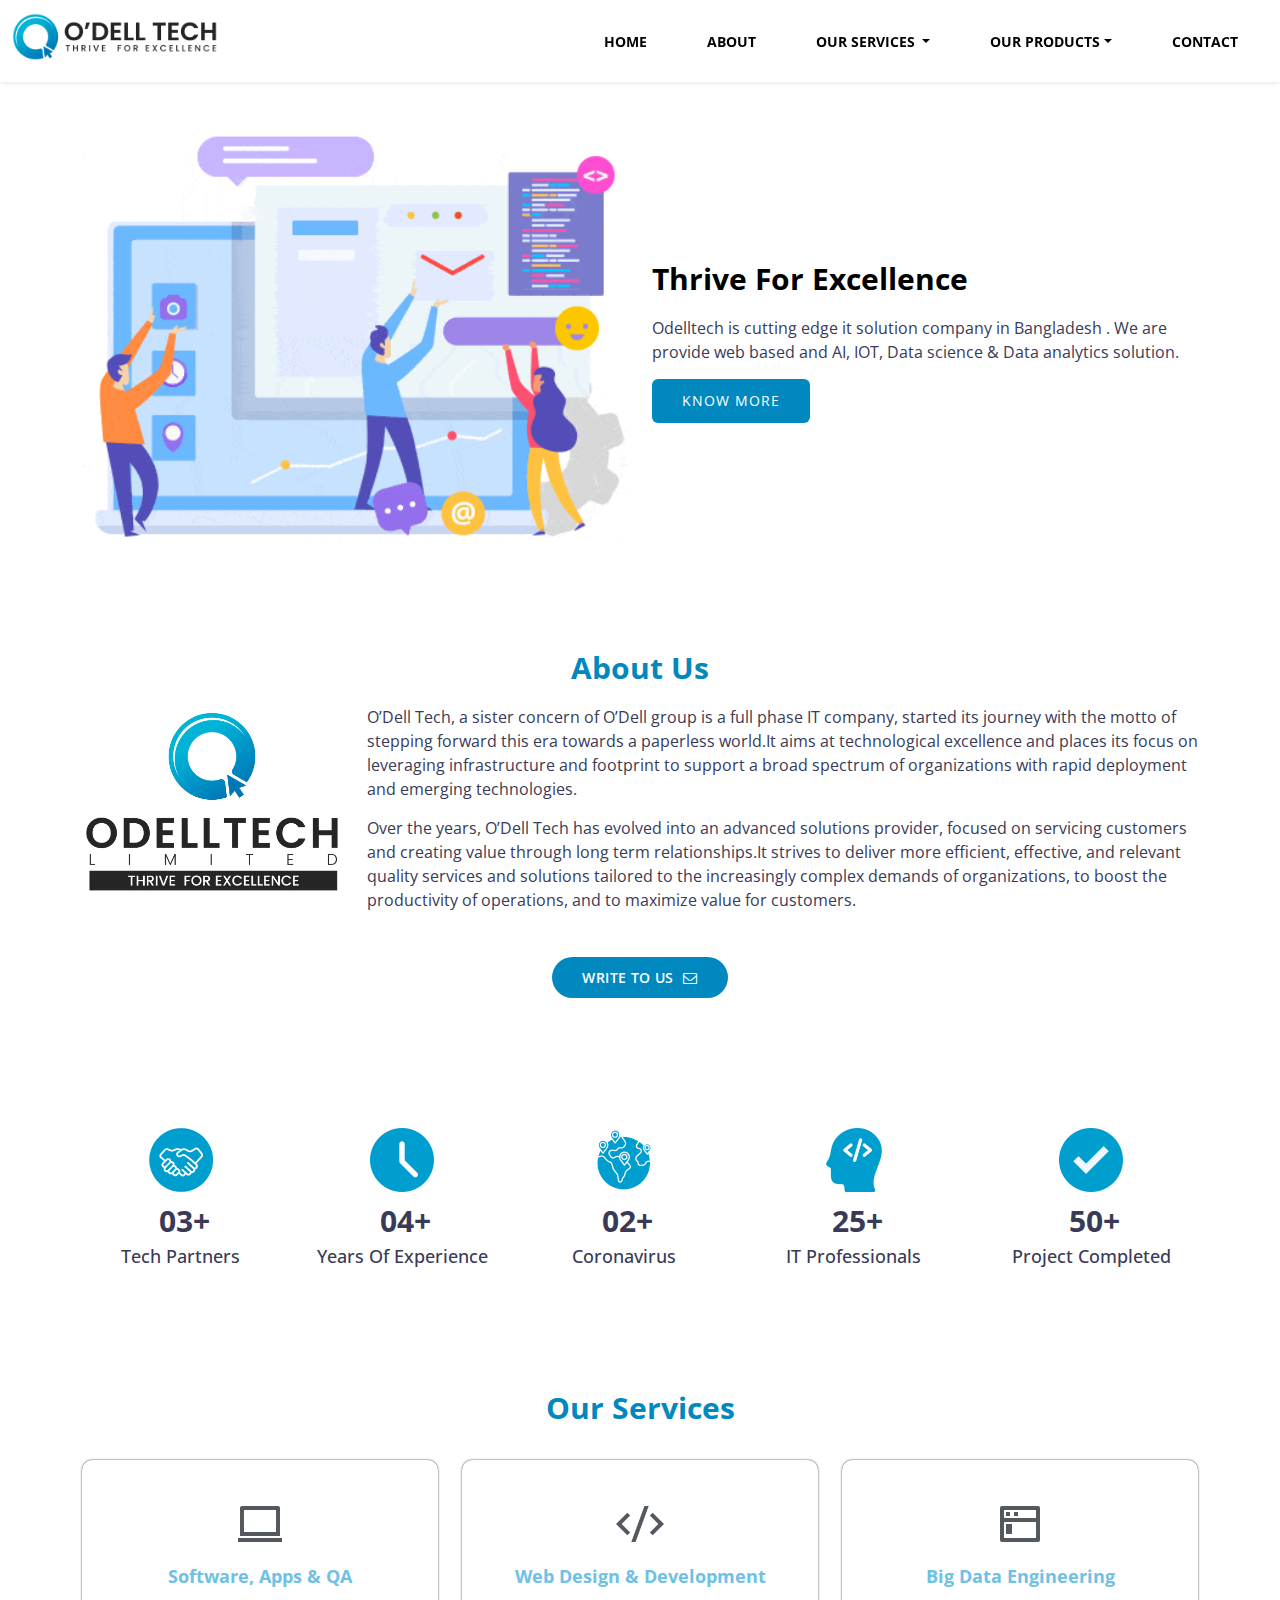
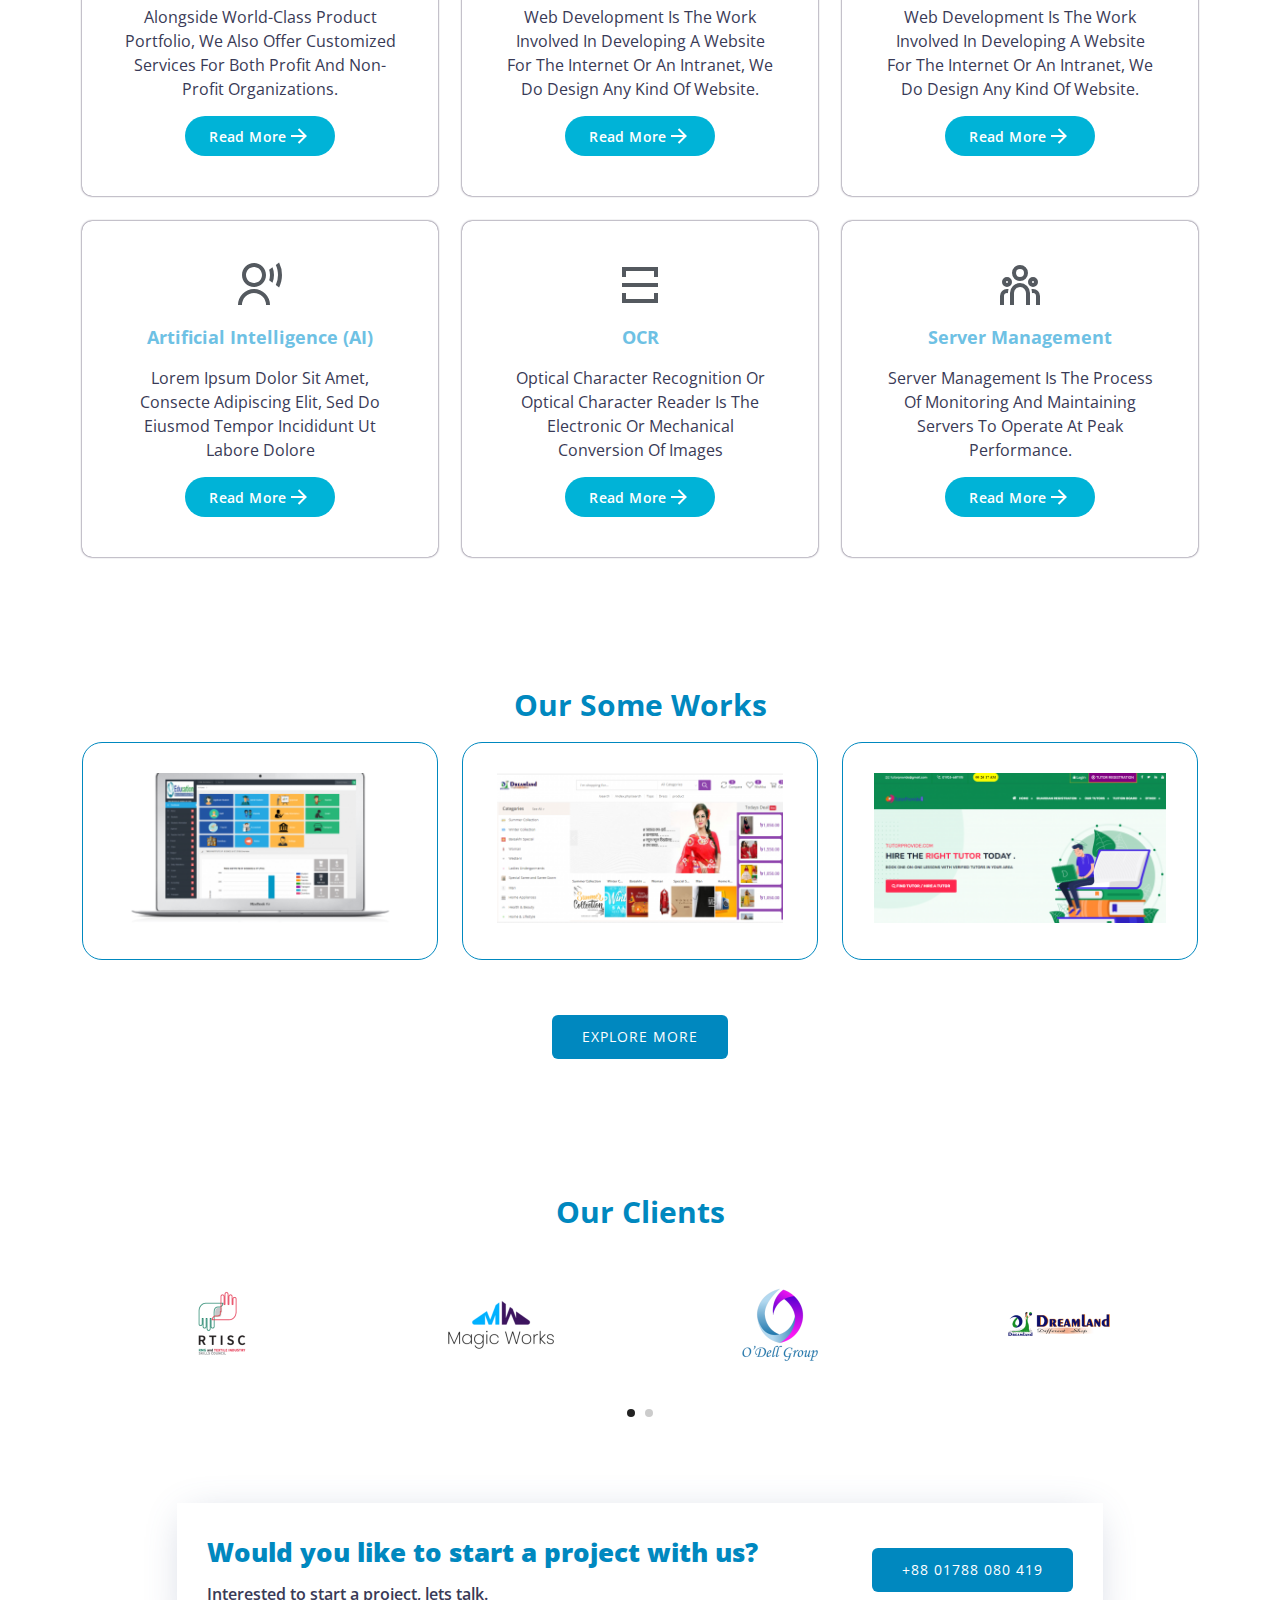
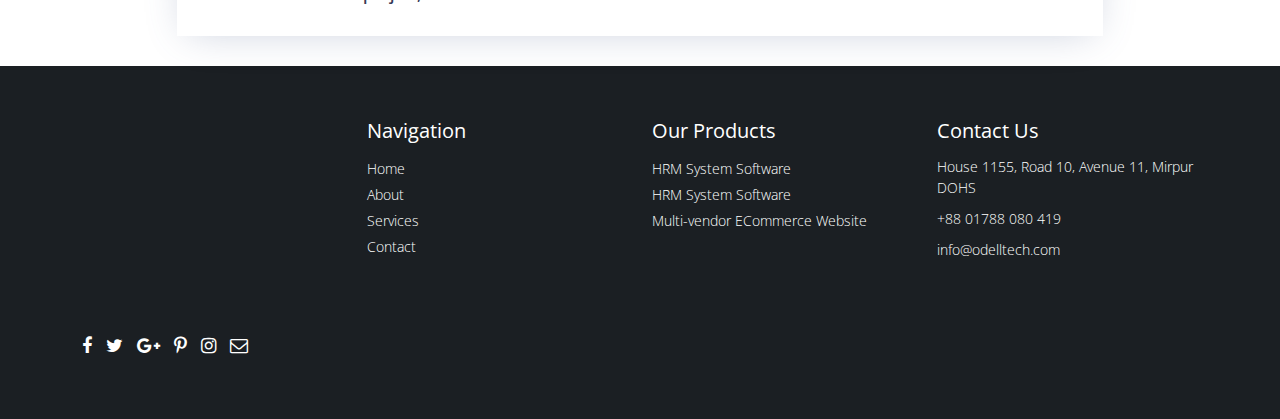
<file: index.html>
<!DOCTYPE html>
<html lang="en">

<head>
    <meta charset="UTF-8">
    <title>Odelltech</title>
    <!-- Meta Tag -->
    <meta name="viewport" content="width=device-width, initial-scale=1, shrink-to-fit=no">
    <meta name="keywords" content="Responsive Web Design, landing page, Portfolio, Business">
    <meta name="description" content="Responsive Multipurpose Business Website Design">
    <meta http-equiv="X-UA-Compatible" content="IE=edge">
    <!-- Google Fonts -->
    <link href="https://fonts.googleapis.com/css2?family=Open+Sans:wght@300;400;500;600;700;800&display=swap" rel="stylesheet">
    <!--favicon icon-->
    <link rel="shortcut icon" href="/assets/img/favicon.ico">

    <!-- CSS style links-->
    <link rel="stylesheet" href="assets/css/bootstrap.min.css">
    <link rel="stylesheet" href="assets/css/font-awesome.min.css">
    <link rel="stylesheet" href="assets/css/owl.carousel.min.css">

    <link rel="stylesheet" href="assets/css/style.css">
    <link rel="stylesheet" href="assets/css/responsive.css">

</head>

<body>
    <!-- loader -->
    <div class="loaders">
        <div class="loader"></div>
    </div>
    <!-- loader -->



    <!-- header-area -->
    <header class="header-area">
        <div class="container-fluid">
            <div class="row">
                <div class="col-12">
                    <div class="navigation">
                        <nav class="navbar navbar-expand-xl">
                            <div class="container-fluid">
                                <a class="navbar-brand" href="index.html"><img class="img-fluid" src="assets/img/logo.png" alt="logo"></a>
                                <button class="navbar-toggler" type="button" data-bs-toggle="collapse" data-bs-target="#navbarSupportedContent" aria-controls="navbarSupportedContent" aria-expanded="false" aria-label="Toggle navigation">
                                <span class="navbar-toggler-icon"><i class="fa fa-bars" aria-hidden="true"></i></span>
                            </button>
                                <div class="collapse navbar-collapse" id="navbarSupportedContent">
                                    <ul class="navbar-nav me-auto mb-2 mb-lg-0">
                                        <li class="nav-item">
                                            <a class="nav-link active" aria-current="page" href="index.html">Home</a>
                                        </li>
                                        <li class="nav-item">
                                            <a class="nav-link" href="about.html">About</a>
                                        </li>
                                        <li class="nav-item dropdown">
                                            <a class="nav-link dropdown-toggle" href="#" id="navbarDropdown" role="button" data-bs-toggle="dropdown" aria-expanded="false">
                                            Our Services </a>
                                            <ul class="dropdown-menu" aria-labelledby="navbarDropdown">
                                                <li><a class="dropdown-item" href="software-apps-qa.html">SOFTWARE, APPS & QA</a></li>
                                                <li><a class="dropdown-item" href="web-design-development.html">WEB DESIGN & DEVELOPMENT</a></li>
                                                <li><a class="dropdown-item" href="big-data-engineering.html">BIG DATA ENGINEERING</a></li>
                                                <li><a class="dropdown-item" href="artificial-intelligence-ai.html">ARTIFICIAL INTELLIGENCE (AI)</a></li>
                                                <li><a class="dropdown-item" href="ocr.html">OCR</a></li>
                                                <li><a class="dropdown-item" href="server-management.html">SERVER MANAGEMENT</a></li>
                                            </ul>
                                        </li>
                                        <li class="nav-item dropdown">
                                            <a class="nav-link dropdown-toggle" href="#" id="navbarDropdown" role="button" data-bs-toggle="dropdown" aria-expanded="false">
                                            Our Products</a>
                                            <ul class="dropdown-menu" aria-labelledby="navbarDropdown">
                                                <li><a class="dropdown-item" href="hrm-new.html">HRM Software</a></li>
                                                <li><a class="dropdown-item" href="multi-vendor-e-commerce-website.html">Multi-Vendor e-commerce Website</a></li>
                                                <li><a class="dropdown-item" href="school-management-system.html">School Management System</a></li>
                                            </ul>
                                        </li>
                                        <li class="nav-item">
                                            <a class="nav-link" href="contact.html">Contact</a>
                                        </li>
                                    </ul>
                                </div>
                            </div>
                        </nav>
                    </div>
                </div>
            </div>
        </div>
    </header>
    <!-- header-area -->


    <!-- Excellence -->
    <section class="excellence margintop">
        <div class="container">
            <div class="row">
                <div class="col-md-6">
                    <div class="excellence-img">
                        <img class="img-fluid" src="assets/img/email-marketing.gif" alt="">
                    </div>
                </div>
                <div class="col-md-6">
                    <div class="excellences">
                        <div class="excellence-text">
                            <h1>Thrive For Excellence</h1>
                            <p>Odelltech is cutting edge it solution company in Bangladesh . We are provide web based and AI, IOT, Data science & Data analytics solution.</p>
                            <a href="#" class="cusbtn">Know more</a>
                        </div>
                    </div>
                </div>
            </div>
        </div>
    </section>
    <!-- Excellence -->



    <!-- home-about -->
    <section class="home-about">
        <div class="container">
            <div class="row">
                <div class="col-12">
                    <div class="title">
                        <h2>About Us</h2>
                    </div>
                </div>
                <div class="col-md-4 col-lg-3">
                    <div class="about-logo">
                        <a href="#"><img class="img-fluid" src="assets/img/Logo-02-1024x737.png" alt=""></a>
                    </div>
                </div>
                <div class="col-md-8 col-lg-9">
                    <div class="content">
                        <p>O’Dell Tech, a sister concern of O’Dell group is a full phase IT company, started its journey with the motto of stepping forward this era towards a paperless world.It aims at technological excellence and places its focus on leveraging
                            infrastructure and footprint to support a broad spectrum of organizations with rapid deployment and emerging technologies.</p>
                        <p>Over the years, O’Dell Tech has evolved into an advanced solutions provider, focused on servicing customers and creating value through long term relationships.It strives to deliver more efficient, effective, and relevant quality
                            services and solutions tailored to the increasingly complex demands of organizations, to boost the productivity of operations, and to maximize value for customers.</p>
                    </div>
                </div>
                <div class="col-12">
                    <div class="weite">
                        <a href="#" class="cusbtn2">write to us <i class="fa fa-envelope-o" aria-hidden="true"></i></a>
                    </div>
                </div>
            </div>
        </div>
    </section>
    <!-- home-about -->



    <!-- counter-area -->
    <section class="counter-area">
        <div class="container">
            <div class="row">
                <div class="col-lg-7">
                    <div class="row">
                        <div class="col-md-4">
                            <div class="couners">
                                <img class="img-fluid" src="assets/img/11.png" alt="">
                                <h2>03</h2>
                                <span class="plus">+</span>
                                <p>Tech Partners</p>
                            </div>
                        </div>
                        <div class="col-md-4">
                            <div class="couners">
                                <img class="img-fluid" src="assets/img/clock.png" alt="">
                                <h2>04</h2>
                                <span class="plus">+</span>
                                <p>Years of Experience</p>
                            </div>
                        </div>
                        <div class="col-md-4">
                            <div class="couners">
                                <img class="img-fluid" src="assets/img/coronavirus.png" alt="">
                                <h2>02</h2>
                                <span class="plus">+</span>
                                <p>coronavirus</p>
                            </div>
                        </div>
                    </div>
                </div>
                <div class="col-lg-5">
                    <div class="row">
                        <div class="col-md-6">
                            <div class="couners">
                                <img class="img-fluid" src="assets/img/coder-head-1.png" alt="">
                                <h2>25</h2>
                                <span class="plus">+</span>
                                <p>IT Professionals</p>
                            </div>
                        </div>
                        <div class="col-md-6">
                            <div class="couners">
                                <img class="img-fluid" src="assets/img/check-1.png" alt="">
                                <h2>50</h2>
                                <span class="plus">+</span>
                                <p>Project Completed</p>
                            </div>
                        </div>
                    </div>
                </div>
            </div>
        </div>
    </section>
    <!-- counter-area-->


    <!-- Our Services -->
    <section class="our-services">
        <div class="container">
            <div class="row">
                <div class="col-12">
                    <div class="title">
                        <h2>Our Services</h2>
                    </div>
                </div>
                <div class="col-md-6 col-lg-4">
                    <div class="services-grid">
                        <svg xmlns="http://www.w3.org/2000/svg" viewBox="0 0 24 24" width="48" height="48"><path fill="none" d="M0 0h24v24H0z"/><path class="icons" d="M4 5v11h16V5H4zm-2-.993C2 3.451 2.455 3 2.992 3h18.016c.548 0 .992.449.992 1.007V18H2V4.007zM1 19h22v2H1v-2z" fill="rgba(0,0,0,1)"/></svg>
                        <h2> Software, Apps & QA </h2>
                        <p>Alongside world-class product portfolio, we also offer customized services for both profit and non-profit organizations. </p>
                        <a href="#" class="cusbtn2"> Read More <img class="img-fluid" src="assets/img/arrow-right.svg" alt=""></a>
                    </div>
                </div>
                <div class="col-md-6 col-lg-4">
                    <div class="services-grid">
                        <svg xmlns="http://www.w3.org/2000/svg" viewBox="0 0 24 24" width="48" height="48"><path fill="none" d="M0 0h24v24H0z"/><path class="icons" d="M24 12l-5.657 5.657-1.414-1.414L21.172 12l-4.243-4.243 1.414-1.414L24 12zM2.828 12l4.243 4.243-1.414 1.414L0 12l5.657-5.657L7.07 7.757 2.828 12zm6.96 9H7.66l6.552-18h2.128L9.788 21z"/></svg>
                        <h2> Web Design & Development </h2>
                        <p>Web development is the work involved in developing a website for the Internet or an intranet, We do design any kind of website.</p>
                        <a href="#" class="cusbtn2"> Read More <img class="img-fluid" src="assets/img/arrow-right.svg" alt=""></a>
                    </div>
                </div>
                <div class="col-md-6 col-lg-4">
                    <div class="services-grid">
                        <svg xmlns="http://www.w3.org/2000/svg" viewBox="0 0 24 24" width="48" height="48"><path fill="none" d="M0 0h24v24H0z"/><path class="icons" d="M20 9V5H4v4h16zm0 2H4v8h16v-8zM3 3h18a1 1 0 0 1 1 1v16a1 1 0 0 1-1 1H3a1 1 0 0 1-1-1V4a1 1 0 0 1 1-1zm2 9h3v5H5v-5zm0-6h2v2H5V6zm4 0h2v2H9V6z"/></svg>
                        <h2> Big Data Engineering </h2>
                        <p>Web development is the work involved in developing a website for the Internet or an intranet, We do design any kind of website.</p>
                        <a href="#" class="cusbtn2"> Read More <img class="img-fluid" src="assets/img/arrow-right.svg" alt=""></a>
                    </div>
                </div>

                <div class="col-md-6 col-lg-4">
                    <div class="services-grid">
                        <svg xmlns="http://www.w3.org/2000/svg" viewBox="0 0 24 24" width="48" height="48"><path fill="none" d="M0 0h24v24H0z"/><path class="icons" d="M1 22a8 8 0 1 1 16 0h-2a6 6 0 1 0-12 0H1zm8-9c-3.315 0-6-2.685-6-6s2.685-6 6-6 6 2.685 6 6-2.685 6-6 6zm0-2c2.21 0 4-1.79 4-4s-1.79-4-4-4-4 1.79-4 4 1.79 4 4 4zM21.548.784A13.942 13.942 0 0 1 23 7c0 2.233-.523 4.344-1.452 6.216l-1.645-1.196A11.955 11.955 0 0 0 21 7c0-1.792-.393-3.493-1.097-5.02L21.548.784zm-3.302 2.4A9.97 9.97 0 0 1 19 7a9.97 9.97 0 0 1-.754 3.816l-1.677-1.22A7.99 7.99 0 0 0 17 7a7.99 7.99 0 0 0-.43-2.596l1.676-1.22z"/></svg>
                        <h2> Artificial Intelligence (AI) </h2>
                        <p>Lorem ipsum dolor sit amet, consecte adipiscing elit, sed do eiusmod tempor incididunt ut labore dolore</p>
                        <a href="#" class="cusbtn2"> Read More <img class="img-fluid" src="assets/img/arrow-right.svg" alt=""></a>
                    </div>
                </div>
                <div class="col-md-6 col-lg-4">
                    <div class="services-grid">
                        <svg xmlns="http://www.w3.org/2000/svg" viewBox="0 0 24 24" width="48" height="48"><path fill="none" d="M0 0h24v24H0z"/><path class="icons" d="M21 16v5H3v-5h2v3h14v-3h2zM3 11h18v2H3v-2zm18-3h-2V5H5v3H3V3h18v5z"/></svg>
                        <h2> OCR </h2>
                        <p>Optical character recognition or optical character reader is the electronic or mechanical conversion of images</p>
                        <a href="#" class="cusbtn2"> Read More <img class="img-fluid" src="assets/img/arrow-right.svg" alt=""></a>
                    </div>
                </div>

                <div class="col-md-6 col-lg-4">
                    <div class="services-grid">
                        <svg xmlns="http://www.w3.org/2000/svg" viewBox="0 0 24 24" width="48" height="48"><path fill="none" d="M0 0h24v24H0z"/><path class="icons" d="M12 11a5 5 0 0 1 5 5v6h-2v-6a3 3 0 0 0-2.824-2.995L12 13a3 3 0 0 0-2.995 2.824L9 16v6H7v-6a5 5 0 0 1 5-5zm-6.5 3c.279 0 .55.033.81.094a5.947 5.947 0 0 0-.301 1.575L6 16v.086a1.492 1.492 0 0 0-.356-.08L5.5 16a1.5 1.5 0 0 0-1.493 1.356L4 17.5V22H2v-4.5A3.5 3.5 0 0 1 5.5 14zm13 0a3.5 3.5 0 0 1 3.5 3.5V22h-2v-4.5a1.5 1.5 0 0 0-1.356-1.493L18.5 16c-.175 0-.343.03-.5.085V16c0-.666-.108-1.306-.309-1.904.259-.063.53-.096.809-.096zm-13-6a2.5 2.5 0 1 1 0 5 2.5 2.5 0 0 1 0-5zm13 0a2.5 2.5 0 1 1 0 5 2.5 2.5 0 0 1 0-5zm-13 2a.5.5 0 1 0 0 1 .5.5 0 0 0 0-1zm13 0a.5.5 0 1 0 0 1 .5.5 0 0 0 0-1zM12 2a4 4 0 1 1 0 8 4 4 0 0 1 0-8zm0 2a2 2 0 1 0 0 4 2 2 0 0 0 0-4z"/></svg>
                        <h2> Server Management </h2>
                        <p>Server management is the process of monitoring and maintaining servers to operate at peak performance.</p>
                        <a href="#" class="cusbtn2"> Read More <img class="img-fluid" src="assets/img/arrow-right.svg" alt=""></a>
                    </div>
                </div>


            </div>
        </div>
    </section>
    <!-- Our Services -->


    <!-- Our Some Works -->
    <section class="our-work">
        <div class="container">
            <div class="row">
                <div class="col-12">
                    <div class="title">
                        <h2>Our Some Works</h2>
                    </div>
                </div>
                <div class="col-md-6 col-lg-4">
                    <div class="work-grid">
                        <img class="img-fluid" src="assets/img/12.png" alt="">
                    </div>
                </div>
                <div class="col-md-6 col-lg-4">
                    <div class="work-grid">
                        <img class="img-fluid" src="assets/img/Screenshot_1-300x157.png" alt="">
                    </div>
                </div>
                <div class="col-md-6 col-lg-4">
                    <div class="work-grid">
                        <img class="img-fluid" src="assets/img/Screenshot_3-300x154.png" alt="">
                    </div>
                </div>

                <div class="col-12">
                    <div class="weite">
                        <a href="#" class="cusbtn">Explore More </a>
                    </div>
                </div>
            </div>
        </div>
    </section>
    <!-- Our Some Works -->


    <!-- client-area -->
    <section class="client-area">
        <div class="container">
            <div class="row">
                <div class="col-12">
                    <div class="title">
                        <h2>Our Clients</h2>
                    </div>
                </div>
                <div class="col-12">
                    <div class="owl-carousel">
                        <div class="item">
                            <a href="#"><img class="img-fluid" src="assets/img/Untitled-design-1-150x150.png" alt=""></a>
                        </div>
                        <div class="item">
                            <a href="#"><img class="img-fluid" src="assets/img/Untitled-design-2-150x150.png" alt=""></a>
                        </div>
                        <div class="item">
                            <a href="#"><img class="img-fluid" src="assets/img/Untitled-design-3-150x150.png" alt=""></a>
                        </div>
                        <div class="item">
                            <a href="#"><img class="img-fluid" src="assets/img/Untitled-design-4-150x150.png" alt=""></a>
                        </div>
                        <div class="item">
                            <a href="#"><img class="img-fluid" src="assets/img/Untitled-design-5-150x150.png" alt=""></a>
                        </div>
                    </div>
                </div>
            </div>
        </div>
    </section>
    <!-- client-area -->


    <!-- newsletter -->
    <section class="newsletter">
        <div class="container">
            <div class="row">
                <div class="col-md-10 offset-md-1">
                    <div class="news-box">
                        <div class="row">
                            <div class="col-md-8">
                                <div class="news-title">
                                    <h2>Would you like to start a project with us?</h2>
                                    <p>Interested to start a project, lets talk.</p>
                                </div>
                            </div>
                            <div class="col-md-4">
                                <div class="call">
                                    <a href="#" class="cusbtn">+88 01788 080 419</a>
                                </div>
                            </div>
                        </div>
                    </div>
                </div>
            </div>
        </div>
    </section>
    <!-- newsletter -->



    <!-- footer-area -->
    <footer class="footer-area">
        <div class="container">
            <div class="row">
                <div class="col-md-6 col-lg-3">
                    <div class="fa-page">
                        <iframe name="f3016146440e134" width="100%" height="200px" data-testid="fb:page Facebook Social Plugin" title="fb:page Facebook Social Plugin" frameborder="0" allowtransparency="true" allowfullscreen="true" scrolling="no" allow="encrypted-media" src="https://www.facebook.com/v6.0/plugins/page.php?adapt_container_width=true&amp;app_id=&amp;channel=https%3A%2F%2Fstaticxx.facebook.com%2Fx%2Fconnect%2Fxd_arbiter%2F%3Fversion%3D46%23cb%3Df24b63f25cf011c%26domain%3Dodelltech.com%26is_canvas%3Dfalse%26origin%3Dhttps%253A%252F%252Fodelltech.com%252Ff125f71be21637c%26relation%3Dparent.parent&amp;container_width=280&amp;height=200&amp;hide_cover=false&amp;href=https%3A%2F%2Fwww.facebook.com%2FODell-Tech-101501902420279&amp;locale=en_US&amp;sdk=joey&amp;show_facepile=true&amp;small_header=false&amp;tabs=timeline"></iframe>
                    </div>

                    <div class="social">
                        <ul>
                            <li><a href="#"><i class="fa fa-facebook" aria-hidden="true"></i></a></li>
                            <li><a href="#"><i class="fa fa-twitter" aria-hidden="true"></i></a></li>
                            <li><a href="#"><i class="fa fa-google-plus" aria-hidden="true"></i></a></li>
                            <li><a href="#"><i class="fa fa-pinterest-p" aria-hidden="true"></i></a></li>
                            <li><a href="#"><i class="fa fa-instagram" aria-hidden="true"></i></a></li>
                            <li><a href="#"><i class="fa fa-envelope-o" aria-hidden="true"></i></a></li>
                        </ul>
                    </div>
                </div>
                <div class="col-md-6 col-lg-3">
                    <div class="footer-grid">
                        <h3>Navigation</h3>
                        <ul>
                            <li><a href="#">Home</a></li>
                            <li><a href="#">About</a></li>
                            <li><a href="#">Services</a></li>
                            <li><a href="#">Contact</a></li>
                        </ul>
                    </div>
                </div>
                <div class="col-md-6 col-lg-3">
                    <div class="footer-grid">
                        <h3>Our Products</h3>
                        <ul>
                            <li><a href="#">HRM System Software</a></li>
                            <li><a href="#">HRM System Software</a></li>
                            <li><a href="#">Multi-vendor ECommerce Website</a></li>
                        </ul>
                    </div>
                </div>
                <div class="col-md-6 col-lg-3">
                    <div class="footer-grid">
                        <h3>Contact Us</h3>
                        <p>House 1155, Road 10, Avenue 11, Mirpur DOHS</p>
                        <p>+88 01788 080 419</p>
                        <p>info@odelltech.com</p>
                    </div>
                </div>
            </div>
        </div>
    </footer>
    <!-- footer-area -->




    <div class="col-12">
        <a href="#" class="scrolltotop"><i class="fa fa-angle-up"></i></a>
    </div>

    <!-- Js script links-->
    <script src="assets/js/jquery-3.6.0.min.js"></script>
    <script src="assets/js/bootstrap.bundle.min.js"></script>
    <script src="assets/js/owl.carousel.min.js"></script>
    <script src="assets/js/jquery.waypoints.min.js"></script>
    <script src="assets/js/jquery.counterup.min.js"></script>
    <script src="assets/js/script.js"></script>

</body>

</html>

</html>
</file>
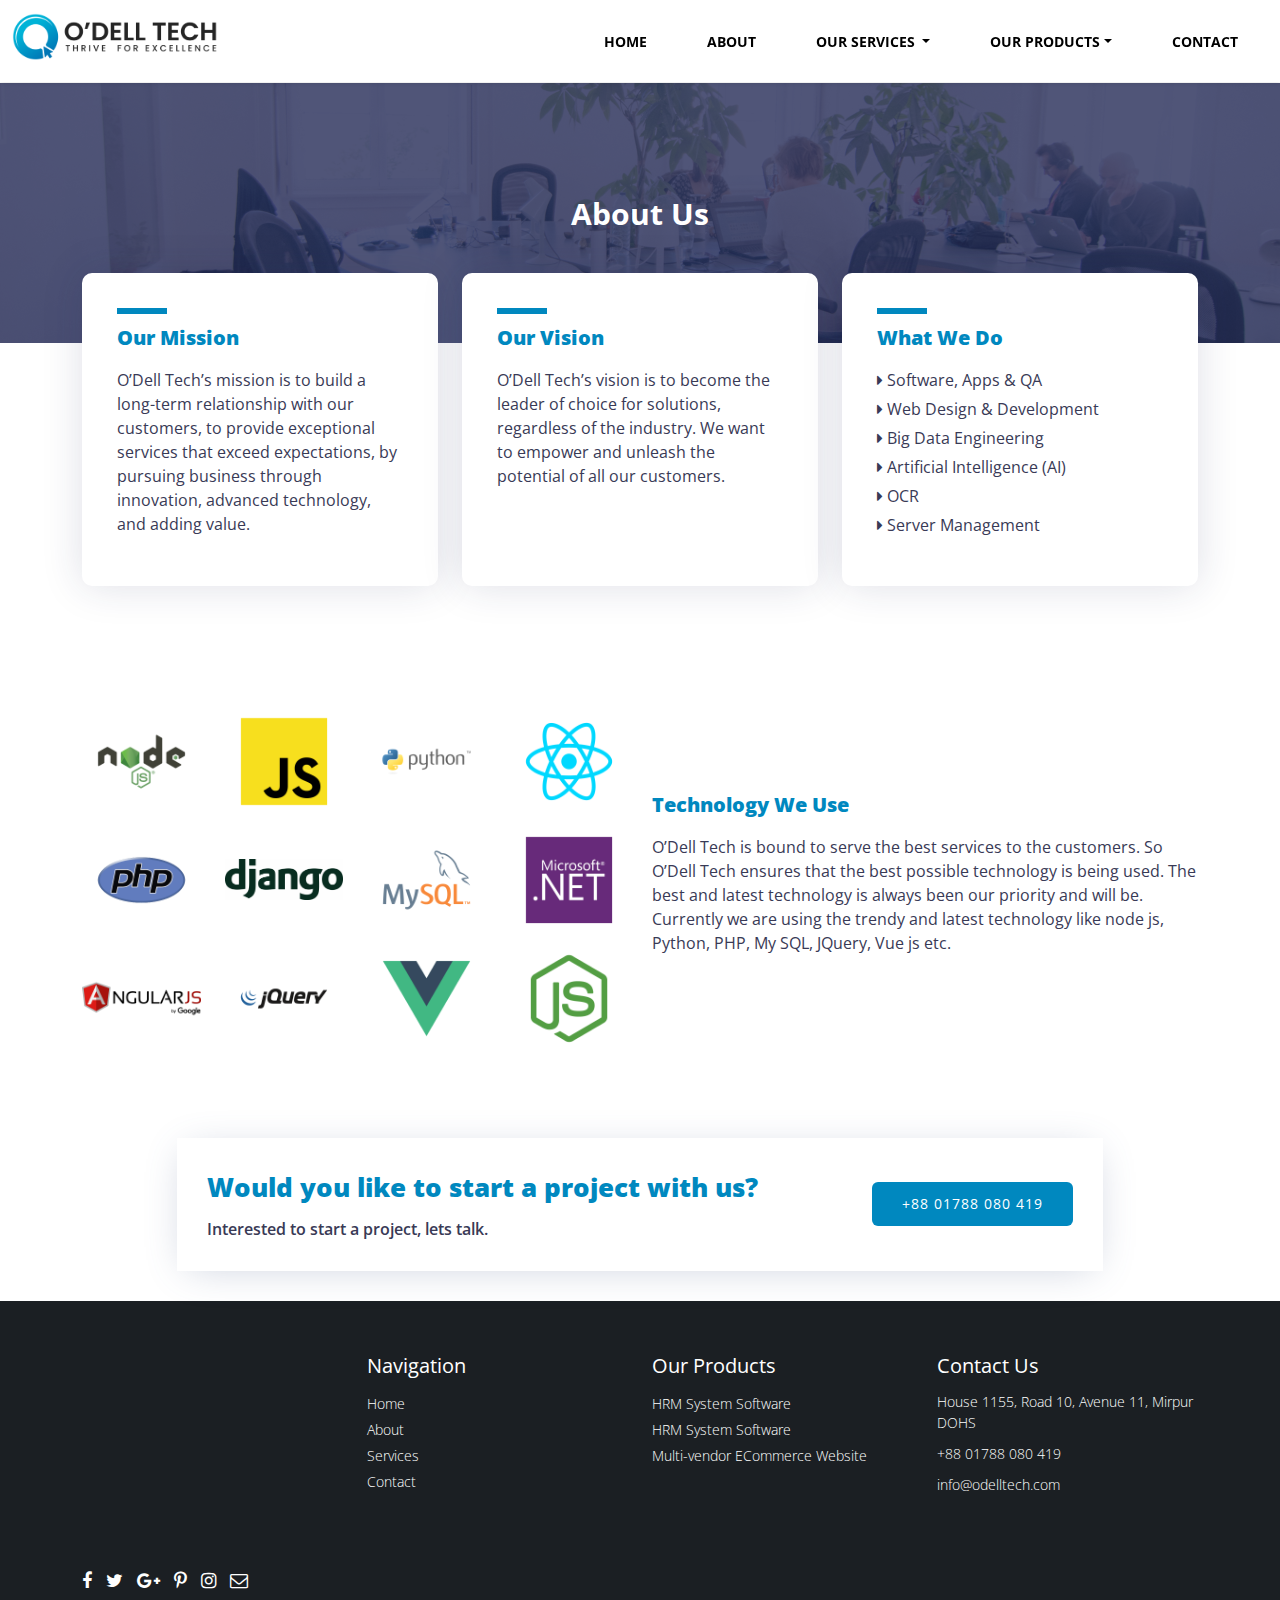
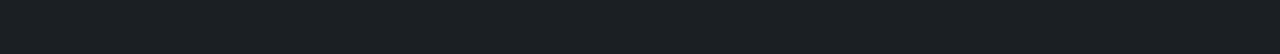
<file: about.html>
<!DOCTYPE html>
<html lang="en">

<head>
    <meta charset="UTF-8">
    <title>Odelltech</title>
    <!-- Meta Tag -->
    <meta name="viewport" content="width=device-width, initial-scale=1, shrink-to-fit=no">
    <meta name="keywords" content="Responsive Web Design, landing page, Portfolio, Business">
    <meta name="description" content="Responsive Multipurpose Business Website Design">
    <meta http-equiv="X-UA-Compatible" content="IE=edge">
    <!-- Google Fonts -->
    <link href="https://fonts.googleapis.com/css2?family=Open+Sans:wght@300;400;500;600;700;800&display=swap" rel="stylesheet">
    <!--favicon icon-->
    <link rel="shortcut icon" href="/assets/img/favicon.ico">

    <!-- CSS style links-->
    <link rel="stylesheet" href="assets/css/bootstrap.min.css">
    <link rel="stylesheet" href="assets/css/font-awesome.min.css">
    <link rel="stylesheet" href="assets/css/owl.carousel.min.css">

    <link rel="stylesheet" href="assets/css/style.css">
    <link rel="stylesheet" href="assets/css/responsive.css">

</head>

<body>
    <!-- loader -->
    <div class="loaders">
        <div class="loader"></div>
    </div>
    <!-- loader -->


    <!-- header-area -->
    <header class="header-area">
        <div class="container-fluid">
            <div class="row">
                <div class="col-12">
                    <div class="navigation">
                        <nav class="navbar navbar-expand-xl">
                            <div class="container-fluid">
                                <a class="navbar-brand" href="index.html"><img class="img-fluid" src="assets/img/logo.png" alt="logo"></a>
                                <button class="navbar-toggler" type="button" data-bs-toggle="collapse" data-bs-target="#navbarSupportedContent" aria-controls="navbarSupportedContent" aria-expanded="false" aria-label="Toggle navigation">
                                <span class="navbar-toggler-icon"><i class="fa fa-bars" aria-hidden="true"></i></span>
                            </button>
                                <div class="collapse navbar-collapse" id="navbarSupportedContent">
                                    <ul class="navbar-nav me-auto mb-2 mb-lg-0">
                                        <li class="nav-item">
                                            <a class="nav-link active" aria-current="page" href="index.html">Home</a>
                                        </li>
                                        <li class="nav-item">
                                            <a class="nav-link" href="about.html">About</a>
                                        </li>
                                        <li class="nav-item dropdown">
                                            <a class="nav-link dropdown-toggle" href="#" id="navbarDropdown" role="button" data-bs-toggle="dropdown" aria-expanded="false">
                                            Our Services </a>
                                            <ul class="dropdown-menu" aria-labelledby="navbarDropdown">
                                                <li><a class="dropdown-item" href="software-apps-qa.html">SOFTWARE, APPS & QA</a></li>
                                                <li><a class="dropdown-item" href="web-design-development.html">WEB DESIGN & DEVELOPMENT</a></li>
                                                <li><a class="dropdown-item" href="big-data-engineering.html">BIG DATA ENGINEERING</a></li>
                                                <li><a class="dropdown-item" href="artificial-intelligence-ai.html">ARTIFICIAL INTELLIGENCE (AI)</a></li>
                                                <li><a class="dropdown-item" href="ocr.html">OCR</a></li>
                                                <li><a class="dropdown-item" href="server-management.html">SERVER MANAGEMENT</a></li>
                                            </ul>
                                        </li>
                                        <li class="nav-item dropdown">
                                            <a class="nav-link dropdown-toggle" href="#" id="navbarDropdown" role="button" data-bs-toggle="dropdown" aria-expanded="false">
                                            Our Products</a>
                                            <ul class="dropdown-menu" aria-labelledby="navbarDropdown">
                                                <li><a class="dropdown-item" href="hrm-new.html">HRM Software</a></li>
                                                <li><a class="dropdown-item" href="multi-vendor-e-commerce-website.html">Multi-Vendor e-commerce Website</a></li>
                                                <li><a class="dropdown-item" href="school-management-system.html">School Management System</a></li>
                                            </ul>
                                        </li>
                                        <li class="nav-item">
                                            <a class="nav-link" href="contact.html">Contact</a>
                                        </li>
                                    </ul>
                                </div>
                            </div>
                        </nav>
                    </div>
                </div>
            </div>
        </div>
    </header>
    <!-- header-area -->


    <!-- banner-top  -->
    <section class="banner-top margintop">
        <div class="container">
            <div class="row">
                <div class="col-12">
                    <div class="banner-title">
                        <h1>About Us</h1>
                    </div>
                </div>
            </div>
        </div>
    </section>
    <!-- banner-top  -->


    <!-- mission-vision -->
    <section class="mission-vision">
        <div class="container">
            <div class="row">
                <div class="col-md-6 col-lg-4 mb-3">
                    <div class="mision">
                        <h2>Our Mission</h2>
                        <p>O’Dell Tech’s mission is to build a long-term relationship with our customers, to provide exceptional services that exceed expectations, by pursuing business through innovation, advanced technology, and adding value.</p>
                    </div>
                </div>
                <div class="col-md-6 col-lg-4 mb-3">
                    <div class="mision">
                        <h2>Our Vision</h2>
                        <p>O’Dell Tech’s vision is to become the leader of choice for solutions, regardless of the industry. We want to empower and unleash the potential of all our customers.</p>
                    </div>
                </div>
                <div class="col-md-6 col-lg-4 mb-3">
                    <div class="mision">
                        <h2>What We Do</h2>
                        <ul>
                            <li><a href="#"><i class="fa fa-caret-right" aria-hidden="true"></i> Software, Apps & QA</a></li>
                            <li><a href="#"><i class="fa fa-caret-right" aria-hidden="true"></i> Web Design & Development</a></li>
                            <li><a href="#"><i class="fa fa-caret-right" aria-hidden="true"></i> Big Data Engineering</a></li>
                            <li><a href="#"><i class="fa fa-caret-right" aria-hidden="true"></i> Artificial Intelligence (AI)</a></li>
                            <li><a href="#"><i class="fa fa-caret-right" aria-hidden="true"></i> OCR</a></li>
                            <li><a href="#"><i class="fa fa-caret-right" aria-hidden="true"></i> Server Management</a></li>
                        </ul>
                    </div>
                </div>
            </div>
        </div>
    </section>
    <!-- mission-vision -->

    <!-- Technology  -->
    <section class="technology">
        <div class="container">
            <div class="row">
                <div class="col-lg-6">
                    <div class="tools">
                        <div class="row">
                            <div class="col-6 col-md-3">
                                <div class="tools-img">
                                    <img class="img-fluid" src="assets/img/Node-JS-01.png" alt="">
                                </div>
                            </div>
                            <div class="col-6 col-md-3">
                                <div class="tools-img">
                                    <img class="img-fluid" src="assets/img/JavaScript-01.png" alt="">
                                </div>
                            </div>
                            <div class="col-6 col-md-3">
                                <div class="tools-img">
                                    <img class="img-fluid" src="assets/img/Python-01.png" alt="">
                                </div>
                            </div>
                            <div class="col-6 col-md-3">
                                <div class="tools-img">
                                    <img class="img-fluid" src="assets/img/React-01.png" alt="">
                                </div>
                            </div>
                            <div class="col-6 col-md-3">
                                <div class="tools-img">
                                    <img class="img-fluid" src="assets/img/PHP-01.png" alt="">
                                </div>
                            </div>
                            <div class="col-6 col-md-3">
                                <div class="tools-img">
                                    <img class="img-fluid" src="assets/img/django-logo-positive-1024x357.png" alt="">
                                </div>
                            </div>
                            <div class="col-6 col-md-3">
                                <div class="tools-img">
                                    <img class="img-fluid" src="assets/img/MySQL-01.png" alt="">
                                </div>
                            </div>

                            <div class="col-6 col-md-3">
                                <div class="tools-img">
                                    <img class="img-fluid" src="assets/img/Microsoft-Dotnet-01.png" alt="">
                                </div>
                            </div>
                            <div class="col-6 col-md-3">
                                <div class="tools-img">
                                    <img class="img-fluid" src="assets/img/Angular-JS-01.png" alt="">
                                </div>
                            </div>
                            <div class="col-6 col-md-3">
                                <div class="tools-img">
                                    <img class="img-fluid" src="assets/img/JQuery-01.png" alt="">
                                </div>
                            </div>
                            <div class="col-6 col-md-3">
                                <div class="tools-img">
                                    <img class="img-fluid" src="assets/img/Vue-JS-01.png" alt="">
                                </div>
                            </div>
                            <div class="col-6 col-md-3">
                                <div class="tools-img">
                                    <img class="img-fluid" src="assets/img/Node-JS-02.png" alt="">
                                </div>
                            </div>


                        </div>
                    </div>
                </div>
                <div class="col-lg-6">
                    <div class="technologys">
                        <div class="technology-text">
                            <h3>Technology We Use</h3>
                            <p>O’Dell Tech is bound to serve the best services to the customers. So O’Dell Tech ensures that the best possible technology is being used. The best and latest technology is always been our priority and will be. Currently we
                                are using the trendy and latest technology like node js, Python, PHP, My SQL, JQuery, Vue js etc. </p>
                        </div>
                    </div>
                </div>
            </div>
        </div>
    </section>
    <!-- Technology  -->


    <!-- newsletter -->
    <section class="newsletter">
        <div class="container">
            <div class="row">
                <div class="col-md-10 offset-md-1">
                    <div class="news-box">
                        <div class="row">
                            <div class="col-md-8">
                                <div class="news-title">
                                    <h2>Would you like to start a project with us?</h2>
                                    <p>Interested to start a project, lets talk.</p>
                                </div>
                            </div>
                            <div class="col-md-4">
                                <div class="call">
                                    <a href="#" class="cusbtn">+88 01788 080 419</a>
                                </div>
                            </div>
                        </div>
                    </div>
                </div>
            </div>
        </div>
    </section>
    <!-- newsletter -->



    <!-- footer-area -->
    <footer class="footer-area">
        <div class="container">
            <div class="row">
                <div class="col-md-6 col-lg-3">
                    <div class="fa-page">
                        <iframe name="f3016146440e134" width="100%" height="200px" data-testid="fb:page Facebook Social Plugin" title="fb:page Facebook Social Plugin" frameborder="0" allowtransparency="true" allowfullscreen="true" scrolling="no" allow="encrypted-media" src="https://www.facebook.com/v6.0/plugins/page.php?adapt_container_width=true&amp;app_id=&amp;channel=https%3A%2F%2Fstaticxx.facebook.com%2Fx%2Fconnect%2Fxd_arbiter%2F%3Fversion%3D46%23cb%3Df24b63f25cf011c%26domain%3Dodelltech.com%26is_canvas%3Dfalse%26origin%3Dhttps%253A%252F%252Fodelltech.com%252Ff125f71be21637c%26relation%3Dparent.parent&amp;container_width=280&amp;height=200&amp;hide_cover=false&amp;href=https%3A%2F%2Fwww.facebook.com%2FODell-Tech-101501902420279&amp;locale=en_US&amp;sdk=joey&amp;show_facepile=true&amp;small_header=false&amp;tabs=timeline"></iframe>
                    </div>

                    <div class="social">
                        <ul>
                            <li><a href="#"><i class="fa fa-facebook" aria-hidden="true"></i></a></li>
                            <li><a href="#"><i class="fa fa-twitter" aria-hidden="true"></i></a></li>
                            <li><a href="#"><i class="fa fa-google-plus" aria-hidden="true"></i></a></li>
                            <li><a href="#"><i class="fa fa-pinterest-p" aria-hidden="true"></i></a></li>
                            <li><a href="#"><i class="fa fa-instagram" aria-hidden="true"></i></a></li>
                            <li><a href="#"><i class="fa fa-envelope-o" aria-hidden="true"></i></a></li>
                        </ul>
                    </div>
                </div>
                <div class="col-md-6 col-lg-3">
                    <div class="footer-grid">
                        <h3>Navigation</h3>
                        <ul>
                            <li><a href="#">Home</a></li>
                            <li><a href="#">About</a></li>
                            <li><a href="#">Services</a></li>
                            <li><a href="#">Contact</a></li>
                        </ul>
                    </div>
                </div>
                <div class="col-md-6 col-lg-3">
                    <div class="footer-grid">
                        <h3>Our Products</h3>
                        <ul>
                            <li><a href="#">HRM System Software</a></li>
                            <li><a href="#">HRM System Software</a></li>
                            <li><a href="#">Multi-vendor ECommerce Website</a></li>
                        </ul>
                    </div>
                </div>
                <div class="col-md-6 col-lg-3">
                    <div class="footer-grid">
                        <h3>Contact Us</h3>
                        <p>House 1155, Road 10, Avenue 11, Mirpur DOHS</p>
                        <p>+88 01788 080 419</p>
                        <p>info@odelltech.com</p>
                    </div>
                </div>
            </div>
        </div>
    </footer>
    <!-- footer-area -->




    <div class="col-12">
        <a href="#" class="scrolltotop"><i class="fa fa-angle-up"></i></a>
    </div>

    <!-- Js script links-->
    <script src="assets/js/jquery-3.6.0.min.js"></script>
    <script src="assets/js/bootstrap.bundle.min.js"></script>
    <script src="assets/js/owl.carousel.min.js"></script>
    <script src="assets/js/jquery.waypoints.min.js"></script>
    <script src="assets/js/jquery.counterup.min.js"></script>
    <script src="assets/js/script.js"></script>

</body>

</html>

</html>
</file>
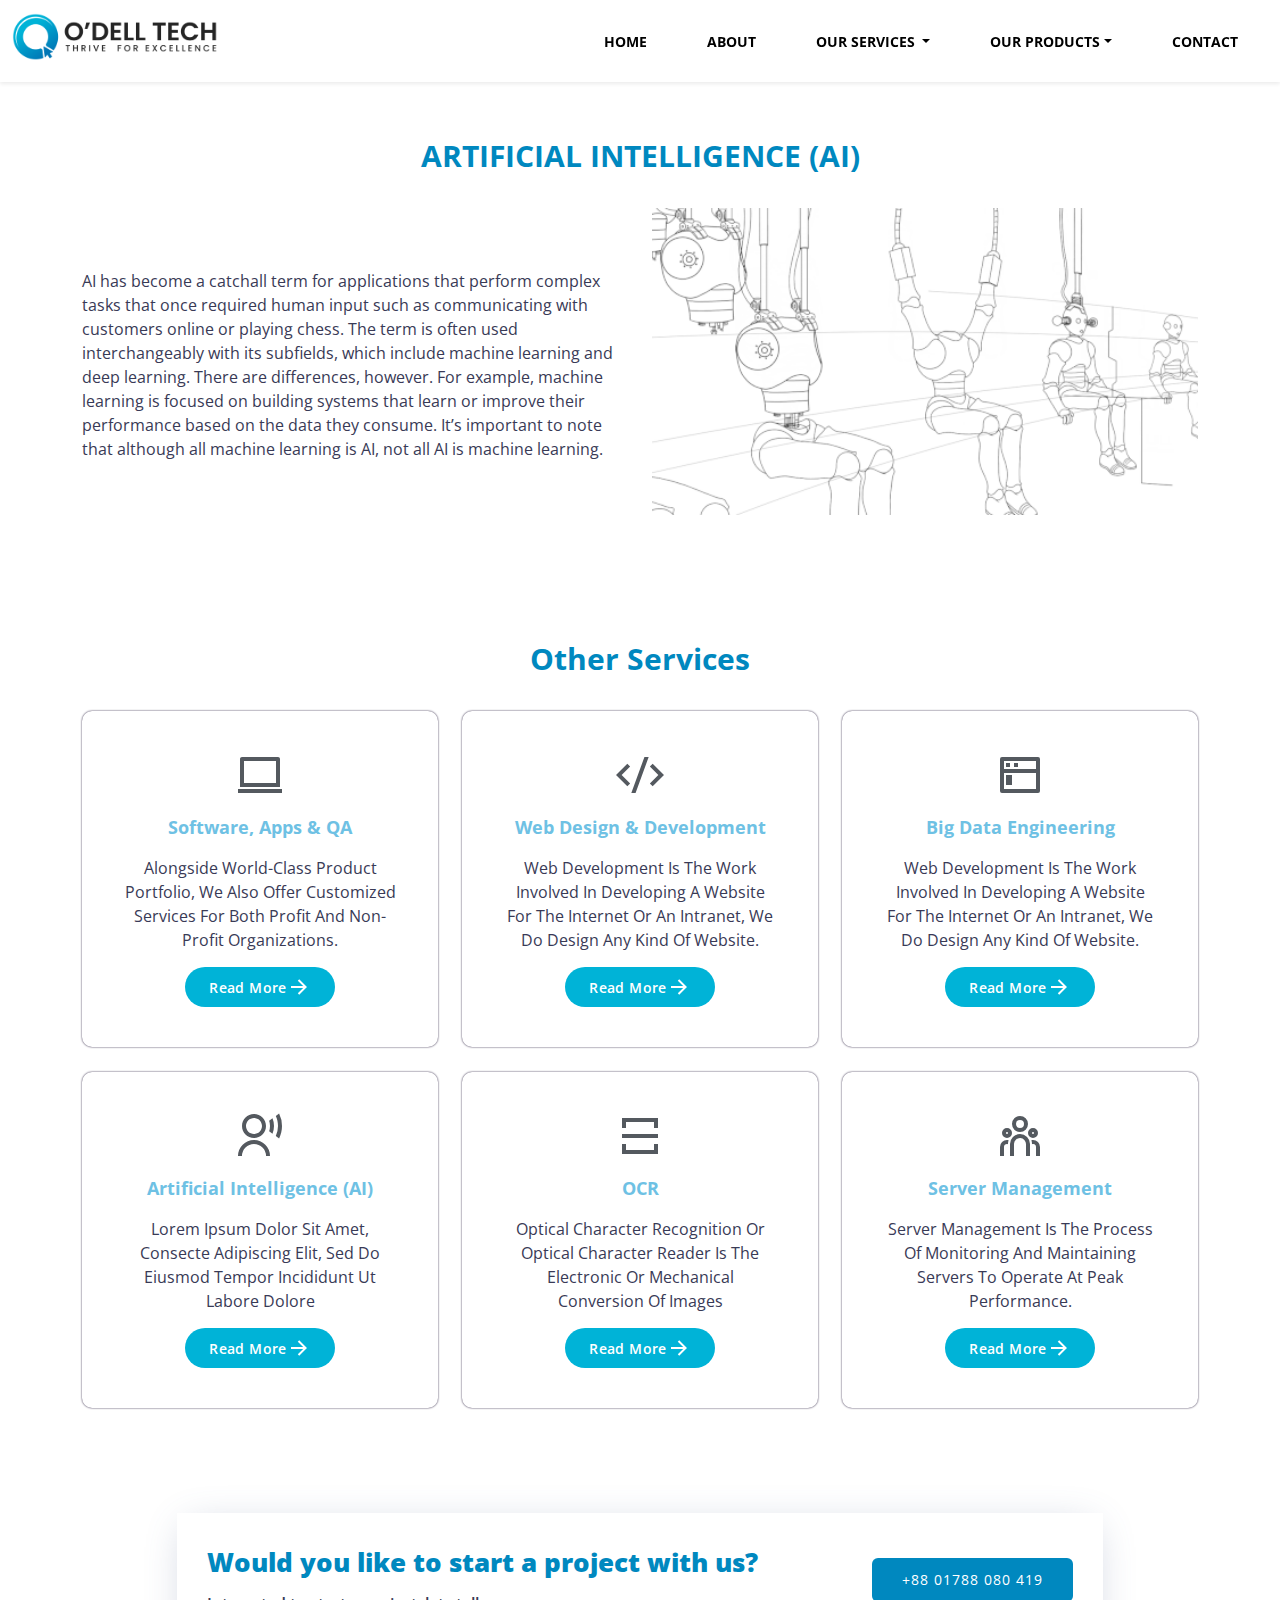
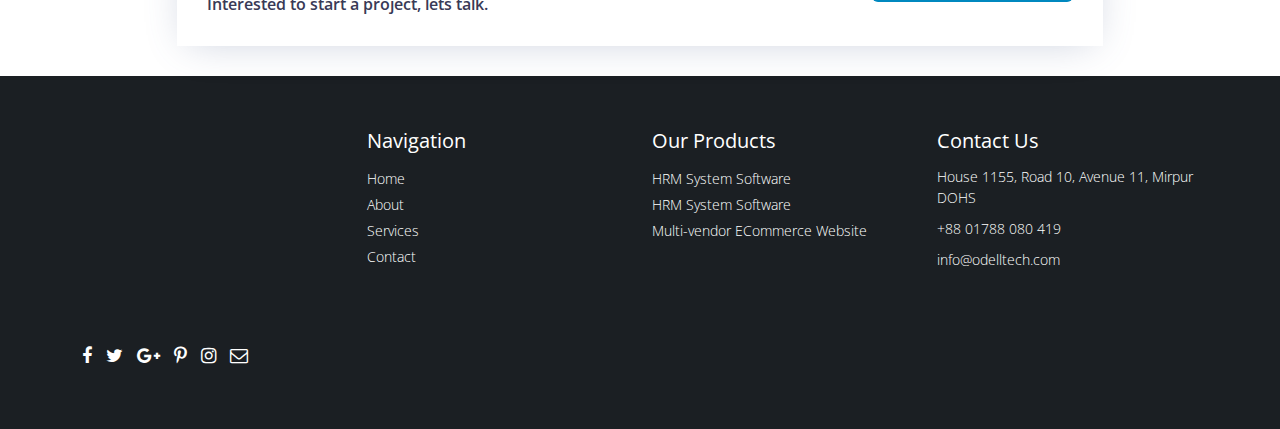
<file: artificial-intelligence-ai.html>
<!DOCTYPE html>
<html lang="en">

<head>
    <meta charset="UTF-8">
    <title>Odelltech</title>
    <!-- Meta Tag -->
    <meta name="viewport" content="width=device-width, initial-scale=1, shrink-to-fit=no">
    <meta name="keywords" content="Responsive Web Design, landing page, Portfolio, Business">
    <meta name="description" content="Responsive Multipurpose Business Website Design">
    <meta http-equiv="X-UA-Compatible" content="IE=edge">
    <!-- Google Fonts -->
    <link href="https://fonts.googleapis.com/css2?family=Open+Sans:wght@300;400;500;600;700;800&display=swap" rel="stylesheet">
    <!--favicon icon-->
    <link rel="shortcut icon" href="/assets/img/favicon.ico">

    <!-- CSS style links-->
    <link rel="stylesheet" href="assets/css/bootstrap.min.css">
    <link rel="stylesheet" href="assets/css/font-awesome.min.css">
    <link rel="stylesheet" href="assets/css/owl.carousel.min.css">

    <link rel="stylesheet" href="assets/css/style.css">
    <link rel="stylesheet" href="assets/css/responsive.css">

</head>

<body>
    <!-- loader -->
    <div class="loaders">
        <div class="loader"></div>
    </div>
    <!-- loader -->


    <!-- header-area -->
    <header class="header-area">
        <div class="container-fluid">
            <div class="row">
                <div class="col-12">
                    <div class="navigation">
                        <nav class="navbar navbar-expand-xl">
                            <div class="container-fluid">
                                <a class="navbar-brand" href="index.html"><img class="img-fluid" src="assets/img/logo.png" alt="logo"></a>
                                <button class="navbar-toggler" type="button" data-bs-toggle="collapse" data-bs-target="#navbarSupportedContent" aria-controls="navbarSupportedContent" aria-expanded="false" aria-label="Toggle navigation">
                                <span class="navbar-toggler-icon"><i class="fa fa-bars" aria-hidden="true"></i></span>
                            </button>
                                <div class="collapse navbar-collapse" id="navbarSupportedContent">
                                    <ul class="navbar-nav me-auto mb-2 mb-lg-0">
                                        <li class="nav-item">
                                            <a class="nav-link active" aria-current="page" href="index.html">Home</a>
                                        </li>
                                        <li class="nav-item">
                                            <a class="nav-link" href="about.html">About</a>
                                        </li>
                                        <li class="nav-item dropdown">
                                            <a class="nav-link dropdown-toggle" href="#" id="navbarDropdown" role="button" data-bs-toggle="dropdown" aria-expanded="false">
                                            Our Services </a>
                                            <ul class="dropdown-menu" aria-labelledby="navbarDropdown">
                                                <li><a class="dropdown-item" href="software-apps-qa.html">SOFTWARE, APPS & QA</a></li>
                                                <li><a class="dropdown-item" href="web-design-development.html">WEB DESIGN & DEVELOPMENT</a></li>
                                                <li><a class="dropdown-item" href="big-data-engineering.html">BIG DATA ENGINEERING</a></li>
                                                <li><a class="dropdown-item" href="artificial-intelligence-ai.html">ARTIFICIAL INTELLIGENCE (AI)</a></li>
                                                <li><a class="dropdown-item" href="ocr.html">OCR</a></li>
                                                <li><a class="dropdown-item" href="server-management.html">SERVER MANAGEMENT</a></li>
                                            </ul>
                                        </li>
                                        <li class="nav-item dropdown">
                                            <a class="nav-link dropdown-toggle" href="#" id="navbarDropdown" role="button" data-bs-toggle="dropdown" aria-expanded="false">
                                            Our Products</a>
                                            <ul class="dropdown-menu" aria-labelledby="navbarDropdown">
                                                <li><a class="dropdown-item" href="hrm-new.html">HRM Software</a></li>
                                                <li><a class="dropdown-item" href="multi-vendor-e-commerce-website.html">Multi-Vendor e-commerce Website</a></li>
                                                <li><a class="dropdown-item" href="school-management-system.html">School Management System</a></li>
                                            </ul>
                                        </li>
                                        <li class="nav-item">
                                            <a class="nav-link" href="contact.html">Contact</a>
                                        </li>
                                    </ul>
                                </div>
                            </div>
                        </nav>
                    </div>
                </div>
            </div>
        </div>
    </header>
    <!-- header-area -->


    <!-- services-area -->
    <section class="services-area margintop">
        <div class="container">
            <div class="row">
                <div class="col-12">
                    <div class="title">
                        <h2>ARTIFICIAL INTELLIGENCE (AI)</h2>
                    </div>
                </div>
                <div class="col-md-6">
                    <div class="service-con">
                        <div class="content">
                            <p>AI has become a catchall term for applications that perform complex tasks that once required human input such as communicating with customers online or playing chess. The term is often used interchangeably with its subfields,
                                which include machine learning and deep learning. There are differences, however. For example, machine learning is focused on building systems that learn or improve their performance based on the data they consume. It’s
                                important to note that although all machine learning is AI, not all AI is machine learning.</p>
                        </div>
                    </div>
                </div>
                <div class="col-md-6">
                    <div class="content">
                        <img class="img-fluid" src="assets/img/CMCN.gif" alt="">
                    </div>
                </div>
            </div>
        </div>
    </section>
    <!-- services-area -->


    <!-- Our Services -->
    <section class="our-services">
        <div class="container">
            <div class="row">
                <div class="col-12">
                    <div class="title">
                        <h2>Other Services</h2>
                    </div>
                </div>
                <div class="col-md-6 col-lg-4">
                    <div class="services-grid">
                        <svg xmlns="http://www.w3.org/2000/svg" viewBox="0 0 24 24" width="48" height="48"><path fill="none" d="M0 0h24v24H0z"/><path class="icons" d="M4 5v11h16V5H4zm-2-.993C2 3.451 2.455 3 2.992 3h18.016c.548 0 .992.449.992 1.007V18H2V4.007zM1 19h22v2H1v-2z" fill="rgba(0,0,0,1)"/></svg>
                        <h2> Software, Apps & QA </h2>
                        <p>Alongside world-class product portfolio, we also offer customized services for both profit and non-profit organizations. </p>
                        <a href="#" class="cusbtn2"> Read More <img class="img-fluid" src="assets/img/arrow-right.svg" alt=""></a>
                    </div>
                </div>
                <div class="col-md-6 col-lg-4">
                    <div class="services-grid">
                        <svg xmlns="http://www.w3.org/2000/svg" viewBox="0 0 24 24" width="48" height="48"><path fill="none" d="M0 0h24v24H0z"/><path class="icons" d="M24 12l-5.657 5.657-1.414-1.414L21.172 12l-4.243-4.243 1.414-1.414L24 12zM2.828 12l4.243 4.243-1.414 1.414L0 12l5.657-5.657L7.07 7.757 2.828 12zm6.96 9H7.66l6.552-18h2.128L9.788 21z"/></svg>
                        <h2> Web Design & Development </h2>
                        <p>Web development is the work involved in developing a website for the Internet or an intranet, We do design any kind of website.</p>
                        <a href="#" class="cusbtn2"> Read More <img class="img-fluid" src="assets/img/arrow-right.svg" alt=""></a>
                    </div>
                </div>
                <div class="col-md-6 col-lg-4">
                    <div class="services-grid">
                        <svg xmlns="http://www.w3.org/2000/svg" viewBox="0 0 24 24" width="48" height="48"><path fill="none" d="M0 0h24v24H0z"/><path class="icons" d="M20 9V5H4v4h16zm0 2H4v8h16v-8zM3 3h18a1 1 0 0 1 1 1v16a1 1 0 0 1-1 1H3a1 1 0 0 1-1-1V4a1 1 0 0 1 1-1zm2 9h3v5H5v-5zm0-6h2v2H5V6zm4 0h2v2H9V6z"/></svg>
                        <h2> Big Data Engineering </h2>
                        <p>Web development is the work involved in developing a website for the Internet or an intranet, We do design any kind of website.</p>
                        <a href="#" class="cusbtn2"> Read More <img class="img-fluid" src="assets/img/arrow-right.svg" alt=""></a>
                    </div>
                </div>

                <div class="col-md-6 col-lg-4">
                    <div class="services-grid">
                        <svg xmlns="http://www.w3.org/2000/svg" viewBox="0 0 24 24" width="48" height="48"><path fill="none" d="M0 0h24v24H0z"/><path class="icons" d="M1 22a8 8 0 1 1 16 0h-2a6 6 0 1 0-12 0H1zm8-9c-3.315 0-6-2.685-6-6s2.685-6 6-6 6 2.685 6 6-2.685 6-6 6zm0-2c2.21 0 4-1.79 4-4s-1.79-4-4-4-4 1.79-4 4 1.79 4 4 4zM21.548.784A13.942 13.942 0 0 1 23 7c0 2.233-.523 4.344-1.452 6.216l-1.645-1.196A11.955 11.955 0 0 0 21 7c0-1.792-.393-3.493-1.097-5.02L21.548.784zm-3.302 2.4A9.97 9.97 0 0 1 19 7a9.97 9.97 0 0 1-.754 3.816l-1.677-1.22A7.99 7.99 0 0 0 17 7a7.99 7.99 0 0 0-.43-2.596l1.676-1.22z"/></svg>
                        <h2> Artificial Intelligence (AI) </h2>
                        <p>Lorem ipsum dolor sit amet, consecte adipiscing elit, sed do eiusmod tempor incididunt ut labore dolore</p>
                        <a href="#" class="cusbtn2"> Read More <img class="img-fluid" src="assets/img/arrow-right.svg" alt=""></a>
                    </div>
                </div>
                <div class="col-md-6 col-lg-4">
                    <div class="services-grid">
                        <svg xmlns="http://www.w3.org/2000/svg" viewBox="0 0 24 24" width="48" height="48"><path fill="none" d="M0 0h24v24H0z"/><path class="icons" d="M21 16v5H3v-5h2v3h14v-3h2zM3 11h18v2H3v-2zm18-3h-2V5H5v3H3V3h18v5z"/></svg>
                        <h2> OCR </h2>
                        <p>Optical character recognition or optical character reader is the electronic or mechanical conversion of images</p>
                        <a href="#" class="cusbtn2"> Read More <img class="img-fluid" src="assets/img/arrow-right.svg" alt=""></a>
                    </div>
                </div>

                <div class="col-md-6 col-lg-4">
                    <div class="services-grid">
                        <svg xmlns="http://www.w3.org/2000/svg" viewBox="0 0 24 24" width="48" height="48"><path fill="none" d="M0 0h24v24H0z"/><path class="icons" d="M12 11a5 5 0 0 1 5 5v6h-2v-6a3 3 0 0 0-2.824-2.995L12 13a3 3 0 0 0-2.995 2.824L9 16v6H7v-6a5 5 0 0 1 5-5zm-6.5 3c.279 0 .55.033.81.094a5.947 5.947 0 0 0-.301 1.575L6 16v.086a1.492 1.492 0 0 0-.356-.08L5.5 16a1.5 1.5 0 0 0-1.493 1.356L4 17.5V22H2v-4.5A3.5 3.5 0 0 1 5.5 14zm13 0a3.5 3.5 0 0 1 3.5 3.5V22h-2v-4.5a1.5 1.5 0 0 0-1.356-1.493L18.5 16c-.175 0-.343.03-.5.085V16c0-.666-.108-1.306-.309-1.904.259-.063.53-.096.809-.096zm-13-6a2.5 2.5 0 1 1 0 5 2.5 2.5 0 0 1 0-5zm13 0a2.5 2.5 0 1 1 0 5 2.5 2.5 0 0 1 0-5zm-13 2a.5.5 0 1 0 0 1 .5.5 0 0 0 0-1zm13 0a.5.5 0 1 0 0 1 .5.5 0 0 0 0-1zM12 2a4 4 0 1 1 0 8 4 4 0 0 1 0-8zm0 2a2 2 0 1 0 0 4 2 2 0 0 0 0-4z"/></svg>
                        <h2> Server Management </h2>
                        <p>Server management is the process of monitoring and maintaining servers to operate at peak performance.</p>
                        <a href="#" class="cusbtn2"> Read More <img class="img-fluid" src="assets/img/arrow-right.svg" alt=""></a>
                    </div>
                </div>


            </div>
        </div>
    </section>
    <!-- Our Services -->



    <!-- newsletter -->
    <section class="newsletter">
        <div class="container">
            <div class="row">
                <div class="col-md-10 offset-md-1">
                    <div class="news-box">
                        <div class="row">
                            <div class="col-md-8">
                                <div class="news-title">
                                    <h2>Would you like to start a project with us?</h2>
                                    <p>Interested to start a project, lets talk.</p>
                                </div>
                            </div>
                            <div class="col-md-4">
                                <div class="call">
                                    <a href="#" class="cusbtn">+88 01788 080 419</a>
                                </div>
                            </div>
                        </div>
                    </div>
                </div>
            </div>
        </div>
    </section>
    <!-- newsletter -->



    <!-- footer-area -->
    <footer class="footer-area">
        <div class="container">
            <div class="row">
                <div class="col-md-6 col-lg-3">
                    <div class="fa-page">
                        <iframe name="f3016146440e134" width="100%" height="200px" data-testid="fb:page Facebook Social Plugin" title="fb:page Facebook Social Plugin" frameborder="0" allowtransparency="true" allowfullscreen="true" scrolling="no" allow="encrypted-media" src="https://www.facebook.com/v6.0/plugins/page.php?adapt_container_width=true&amp;app_id=&amp;channel=https%3A%2F%2Fstaticxx.facebook.com%2Fx%2Fconnect%2Fxd_arbiter%2F%3Fversion%3D46%23cb%3Df24b63f25cf011c%26domain%3Dodelltech.com%26is_canvas%3Dfalse%26origin%3Dhttps%253A%252F%252Fodelltech.com%252Ff125f71be21637c%26relation%3Dparent.parent&amp;container_width=280&amp;height=200&amp;hide_cover=false&amp;href=https%3A%2F%2Fwww.facebook.com%2FODell-Tech-101501902420279&amp;locale=en_US&amp;sdk=joey&amp;show_facepile=true&amp;small_header=false&amp;tabs=timeline"></iframe>
                    </div>

                    <div class="social">
                        <ul>
                            <li><a href="#"><i class="fa fa-facebook" aria-hidden="true"></i></a></li>
                            <li><a href="#"><i class="fa fa-twitter" aria-hidden="true"></i></a></li>
                            <li><a href="#"><i class="fa fa-google-plus" aria-hidden="true"></i></a></li>
                            <li><a href="#"><i class="fa fa-pinterest-p" aria-hidden="true"></i></a></li>
                            <li><a href="#"><i class="fa fa-instagram" aria-hidden="true"></i></a></li>
                            <li><a href="#"><i class="fa fa-envelope-o" aria-hidden="true"></i></a></li>
                        </ul>
                    </div>
                </div>
                <div class="col-md-6 col-lg-3">
                    <div class="footer-grid">
                        <h3>Navigation</h3>
                        <ul>
                            <li><a href="#">Home</a></li>
                            <li><a href="#">About</a></li>
                            <li><a href="#">Services</a></li>
                            <li><a href="#">Contact</a></li>
                        </ul>
                    </div>
                </div>
                <div class="col-md-6 col-lg-3">
                    <div class="footer-grid">
                        <h3>Our Products</h3>
                        <ul>
                            <li><a href="#">HRM System Software</a></li>
                            <li><a href="#">HRM System Software</a></li>
                            <li><a href="#">Multi-vendor ECommerce Website</a></li>
                        </ul>
                    </div>
                </div>
                <div class="col-md-6 col-lg-3">
                    <div class="footer-grid">
                        <h3>Contact Us</h3>
                        <p>House 1155, Road 10, Avenue 11, Mirpur DOHS</p>
                        <p>+88 01788 080 419</p>
                        <p>info@odelltech.com</p>
                    </div>
                </div>
            </div>
        </div>
    </footer>
    <!-- footer-area -->




    <div class="col-12">
        <a href="#" class="scrolltotop"><i class="fa fa-angle-up"></i></a>
    </div>

    <!-- Js script links-->
    <script src="assets/js/jquery-3.6.0.min.js"></script>
    <script src="assets/js/bootstrap.bundle.min.js"></script>
    <script src="assets/js/owl.carousel.min.js"></script>
    <script src="assets/js/jquery.waypoints.min.js"></script>
    <script src="assets/js/jquery.counterup.min.js"></script>
    <script src="assets/js/script.js"></script>

</body>

</html>

</html>
</file>
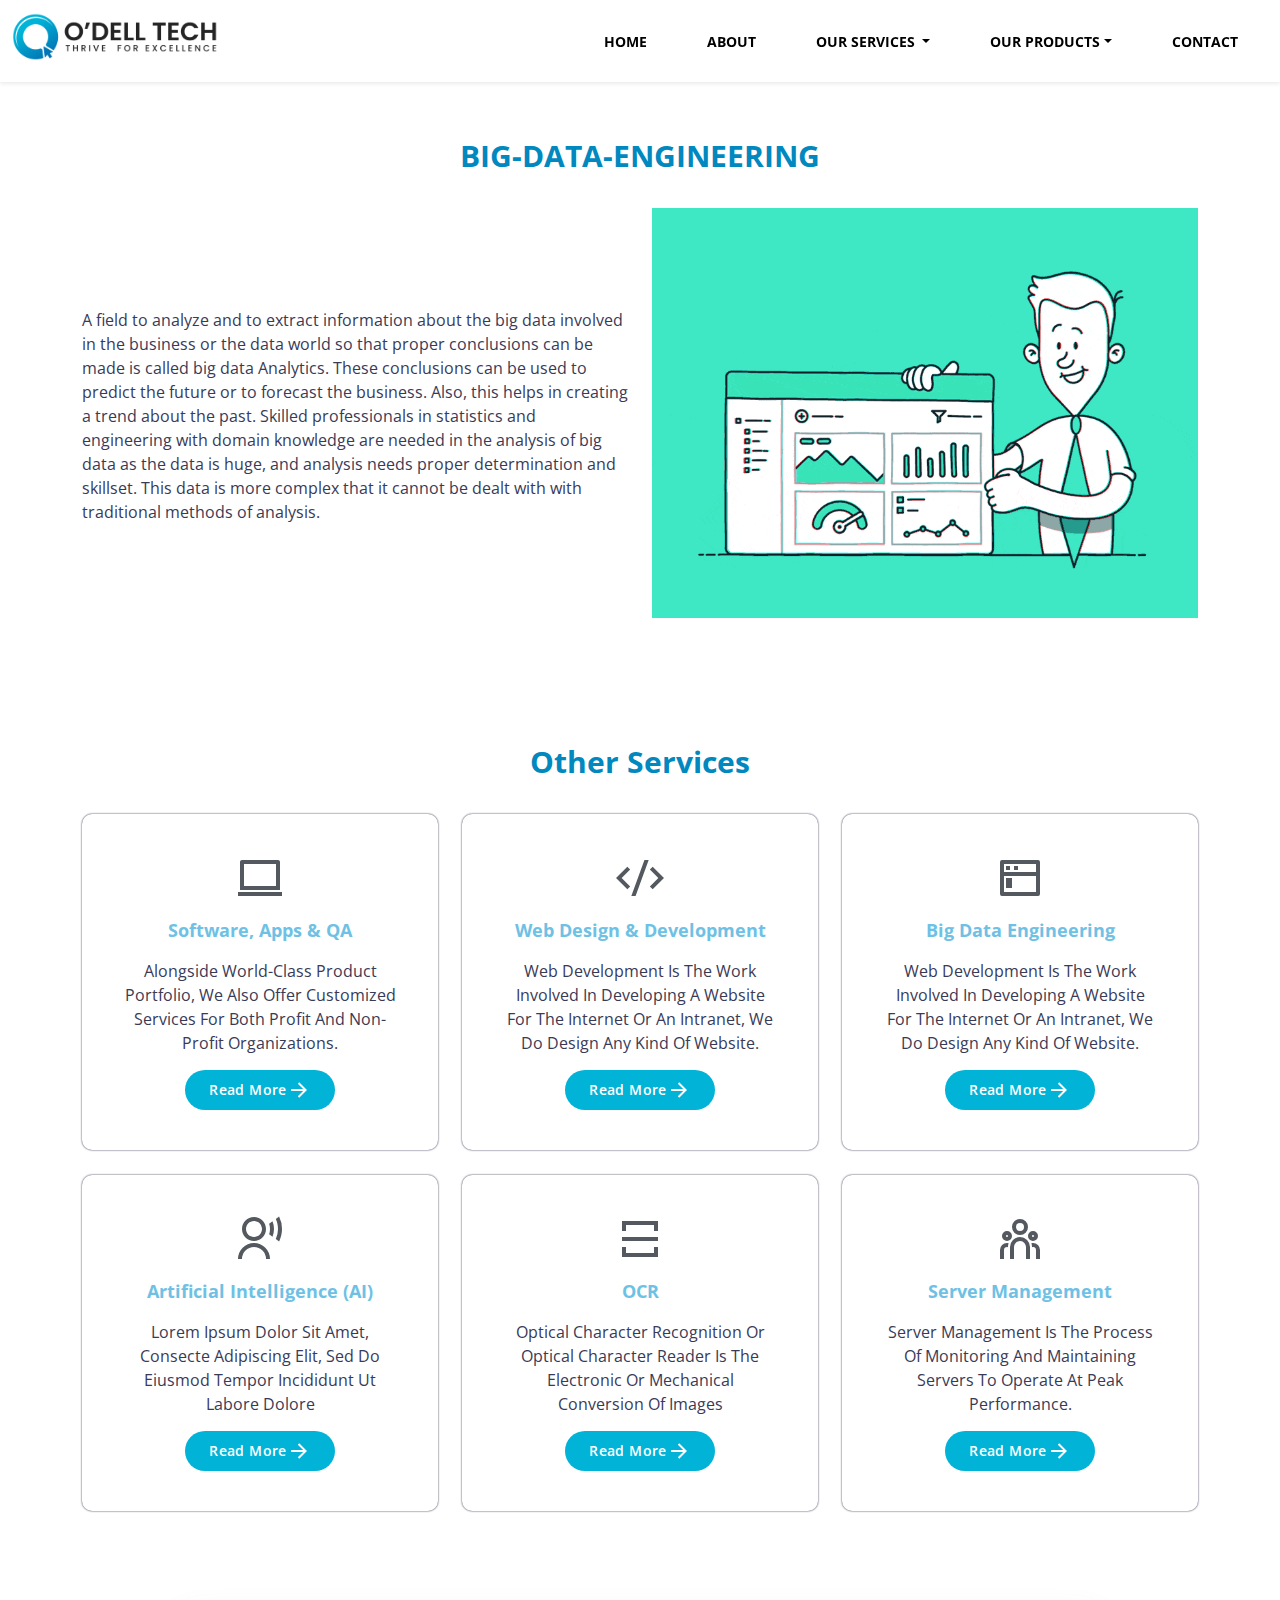
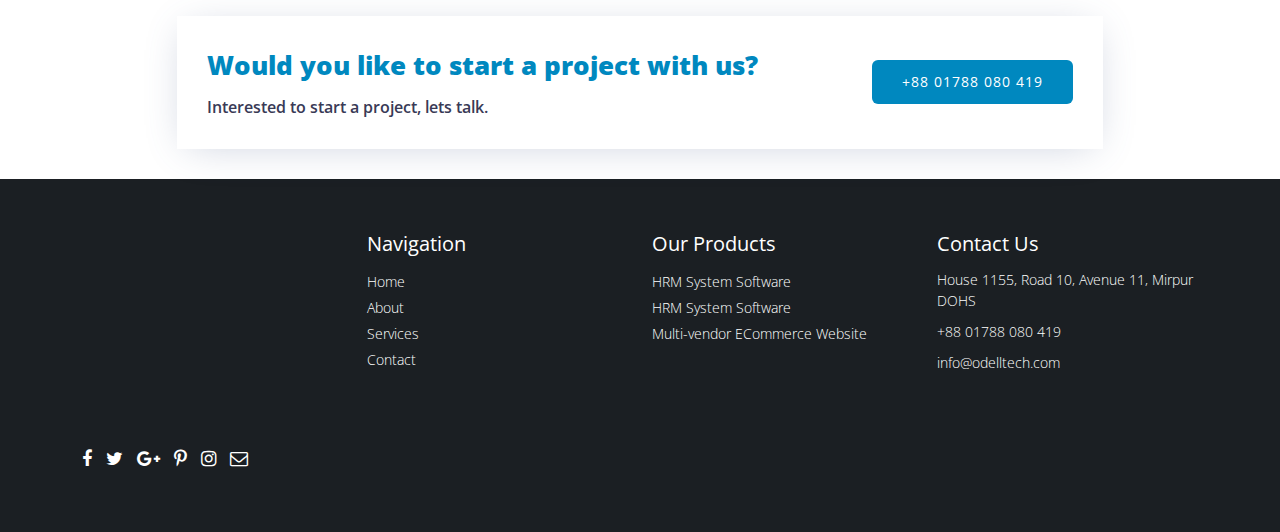
<file: big-data-engineering.html>
<!DOCTYPE html>
<html lang="en">

<head>
    <meta charset="UTF-8">
    <title>Odelltech</title>
    <!-- Meta Tag -->
    <meta name="viewport" content="width=device-width, initial-scale=1, shrink-to-fit=no">
    <meta name="keywords" content="Responsive Web Design, landing page, Portfolio, Business">
    <meta name="description" content="Responsive Multipurpose Business Website Design">
    <meta http-equiv="X-UA-Compatible" content="IE=edge">
    <!-- Google Fonts -->
    <link href="https://fonts.googleapis.com/css2?family=Open+Sans:wght@300;400;500;600;700;800&display=swap" rel="stylesheet">
    <!--favicon icon-->
    <link rel="shortcut icon" href="/assets/img/favicon.ico">

    <!-- CSS style links-->
    <link rel="stylesheet" href="assets/css/bootstrap.min.css">
    <link rel="stylesheet" href="assets/css/font-awesome.min.css">
    <link rel="stylesheet" href="assets/css/owl.carousel.min.css">

    <link rel="stylesheet" href="assets/css/style.css">
    <link rel="stylesheet" href="assets/css/responsive.css">

</head>

<body>
    <!-- loader -->
    <div class="loaders">
        <div class="loader"></div>
    </div>
    <!-- loader -->

    <!-- header-area -->
    <header class="header-area">
        <div class="container-fluid">
            <div class="row">
                <div class="col-12">
                    <div class="navigation">
                        <nav class="navbar navbar-expand-xl">
                            <div class="container-fluid">
                                <a class="navbar-brand" href="index.html"><img class="img-fluid" src="assets/img/logo.png" alt="logo"></a>
                                <button class="navbar-toggler" type="button" data-bs-toggle="collapse" data-bs-target="#navbarSupportedContent" aria-controls="navbarSupportedContent" aria-expanded="false" aria-label="Toggle navigation">
                                <span class="navbar-toggler-icon"><i class="fa fa-bars" aria-hidden="true"></i></span>
                            </button>
                                <div class="collapse navbar-collapse" id="navbarSupportedContent">
                                    <ul class="navbar-nav me-auto mb-2 mb-lg-0">
                                        <li class="nav-item">
                                            <a class="nav-link active" aria-current="page" href="index.html">Home</a>
                                        </li>
                                        <li class="nav-item">
                                            <a class="nav-link" href="about.html">About</a>
                                        </li>
                                        <li class="nav-item dropdown">
                                            <a class="nav-link dropdown-toggle" href="#" id="navbarDropdown" role="button" data-bs-toggle="dropdown" aria-expanded="false">
                                            Our Services </a>
                                            <ul class="dropdown-menu" aria-labelledby="navbarDropdown">
                                                <li><a class="dropdown-item" href="software-apps-qa.html">SOFTWARE, APPS & QA</a></li>
                                                <li><a class="dropdown-item" href="web-design-development.html">WEB DESIGN & DEVELOPMENT</a></li>
                                                <li><a class="dropdown-item" href="big-data-engineering.html">BIG DATA ENGINEERING</a></li>
                                                <li><a class="dropdown-item" href="artificial-intelligence-ai.html">ARTIFICIAL INTELLIGENCE (AI)</a></li>
                                                <li><a class="dropdown-item" href="ocr.html">OCR</a></li>
                                                <li><a class="dropdown-item" href="server-management.html">SERVER MANAGEMENT</a></li>
                                            </ul>
                                        </li>
                                        <li class="nav-item dropdown">
                                            <a class="nav-link dropdown-toggle" href="#" id="navbarDropdown" role="button" data-bs-toggle="dropdown" aria-expanded="false">
                                            Our Products</a>
                                            <ul class="dropdown-menu" aria-labelledby="navbarDropdown">
                                                <li><a class="dropdown-item" href="hrm-new.html">HRM Software</a></li>
                                                <li><a class="dropdown-item" href="multi-vendor-e-commerce-website.html">Multi-Vendor e-commerce Website</a></li>
                                                <li><a class="dropdown-item" href="school-management-system.html">School Management System</a></li>
                                            </ul>
                                        </li>
                                        <li class="nav-item">
                                            <a class="nav-link" href="contact.html">Contact</a>
                                        </li>
                                    </ul>
                                </div>
                            </div>
                        </nav>
                    </div>
                </div>
            </div>
        </div>
    </header>
    <!-- header-area -->


    <!-- services-area -->
    <section class="services-area margintop">
        <div class="container">
            <div class="row">
                <div class="col-12">
                    <div class="title">
                        <h2>big-data-engineering</h2>
                    </div>
                </div>
                <div class="col-md-6">
                    <div class="service-con">
                        <div class="content">
                            <p>A field to analyze and to extract information about the big data involved in the business or the data world so that proper conclusions can be made is called big data Analytics. These conclusions can be used to predict the future
                                or to forecast the business. Also, this helps in creating a trend about the past. Skilled professionals in statistics and engineering with domain knowledge are needed in the analysis of big data as the data is huge, and
                                analysis needs proper determination and skillset. This data is more complex that it cannot be dealt with with traditional methods of analysis.</p>
                        </div>
                    </div>
                </div>
                <div class="col-md-6">
                    <div class="content">
                        <img class="img-fluid" src="assets/img/75ez-min.gif" alt="">
                    </div>
                </div>
            </div>
        </div>
    </section>
    <!-- services-area -->


    <!-- Our Services -->
    <section class="our-services">
        <div class="container">
            <div class="row">
                <div class="col-12">
                    <div class="title">
                        <h2>Other Services</h2>
                    </div>
                </div>
                <div class="col-md-6 col-lg-4">
                    <div class="services-grid">
                        <svg xmlns="http://www.w3.org/2000/svg" viewBox="0 0 24 24" width="48" height="48"><path fill="none" d="M0 0h24v24H0z"/><path class="icons" d="M4 5v11h16V5H4zm-2-.993C2 3.451 2.455 3 2.992 3h18.016c.548 0 .992.449.992 1.007V18H2V4.007zM1 19h22v2H1v-2z" fill="rgba(0,0,0,1)"/></svg>
                        <h2> Software, Apps & QA </h2>
                        <p>Alongside world-class product portfolio, we also offer customized services for both profit and non-profit organizations. </p>
                        <a href="#" class="cusbtn2"> Read More <img class="img-fluid" src="assets/img/arrow-right.svg" alt=""></a>
                    </div>
                </div>
                <div class="col-md-6 col-lg-4">
                    <div class="services-grid">
                        <svg xmlns="http://www.w3.org/2000/svg" viewBox="0 0 24 24" width="48" height="48"><path fill="none" d="M0 0h24v24H0z"/><path class="icons" d="M24 12l-5.657 5.657-1.414-1.414L21.172 12l-4.243-4.243 1.414-1.414L24 12zM2.828 12l4.243 4.243-1.414 1.414L0 12l5.657-5.657L7.07 7.757 2.828 12zm6.96 9H7.66l6.552-18h2.128L9.788 21z"/></svg>
                        <h2> Web Design & Development </h2>
                        <p>Web development is the work involved in developing a website for the Internet or an intranet, We do design any kind of website.</p>
                        <a href="#" class="cusbtn2"> Read More <img class="img-fluid" src="assets/img/arrow-right.svg" alt=""></a>
                    </div>
                </div>
                <div class="col-md-6 col-lg-4">
                    <div class="services-grid">
                        <svg xmlns="http://www.w3.org/2000/svg" viewBox="0 0 24 24" width="48" height="48"><path fill="none" d="M0 0h24v24H0z"/><path class="icons" d="M20 9V5H4v4h16zm0 2H4v8h16v-8zM3 3h18a1 1 0 0 1 1 1v16a1 1 0 0 1-1 1H3a1 1 0 0 1-1-1V4a1 1 0 0 1 1-1zm2 9h3v5H5v-5zm0-6h2v2H5V6zm4 0h2v2H9V6z"/></svg>
                        <h2> Big Data Engineering </h2>
                        <p>Web development is the work involved in developing a website for the Internet or an intranet, We do design any kind of website.</p>
                        <a href="#" class="cusbtn2"> Read More <img class="img-fluid" src="assets/img/arrow-right.svg" alt=""></a>
                    </div>
                </div>

                <div class="col-md-6 col-lg-4">
                    <div class="services-grid">
                        <svg xmlns="http://www.w3.org/2000/svg" viewBox="0 0 24 24" width="48" height="48"><path fill="none" d="M0 0h24v24H0z"/><path class="icons" d="M1 22a8 8 0 1 1 16 0h-2a6 6 0 1 0-12 0H1zm8-9c-3.315 0-6-2.685-6-6s2.685-6 6-6 6 2.685 6 6-2.685 6-6 6zm0-2c2.21 0 4-1.79 4-4s-1.79-4-4-4-4 1.79-4 4 1.79 4 4 4zM21.548.784A13.942 13.942 0 0 1 23 7c0 2.233-.523 4.344-1.452 6.216l-1.645-1.196A11.955 11.955 0 0 0 21 7c0-1.792-.393-3.493-1.097-5.02L21.548.784zm-3.302 2.4A9.97 9.97 0 0 1 19 7a9.97 9.97 0 0 1-.754 3.816l-1.677-1.22A7.99 7.99 0 0 0 17 7a7.99 7.99 0 0 0-.43-2.596l1.676-1.22z"/></svg>
                        <h2> Artificial Intelligence (AI) </h2>
                        <p>Lorem ipsum dolor sit amet, consecte adipiscing elit, sed do eiusmod tempor incididunt ut labore dolore</p>
                        <a href="#" class="cusbtn2"> Read More <img class="img-fluid" src="assets/img/arrow-right.svg" alt=""></a>
                    </div>
                </div>
                <div class="col-md-6 col-lg-4">
                    <div class="services-grid">
                        <svg xmlns="http://www.w3.org/2000/svg" viewBox="0 0 24 24" width="48" height="48"><path fill="none" d="M0 0h24v24H0z"/><path class="icons" d="M21 16v5H3v-5h2v3h14v-3h2zM3 11h18v2H3v-2zm18-3h-2V5H5v3H3V3h18v5z"/></svg>
                        <h2> OCR </h2>
                        <p>Optical character recognition or optical character reader is the electronic or mechanical conversion of images</p>
                        <a href="#" class="cusbtn2"> Read More <img class="img-fluid" src="assets/img/arrow-right.svg" alt=""></a>
                    </div>
                </div>

                <div class="col-md-6 col-lg-4">
                    <div class="services-grid">
                        <svg xmlns="http://www.w3.org/2000/svg" viewBox="0 0 24 24" width="48" height="48"><path fill="none" d="M0 0h24v24H0z"/><path class="icons" d="M12 11a5 5 0 0 1 5 5v6h-2v-6a3 3 0 0 0-2.824-2.995L12 13a3 3 0 0 0-2.995 2.824L9 16v6H7v-6a5 5 0 0 1 5-5zm-6.5 3c.279 0 .55.033.81.094a5.947 5.947 0 0 0-.301 1.575L6 16v.086a1.492 1.492 0 0 0-.356-.08L5.5 16a1.5 1.5 0 0 0-1.493 1.356L4 17.5V22H2v-4.5A3.5 3.5 0 0 1 5.5 14zm13 0a3.5 3.5 0 0 1 3.5 3.5V22h-2v-4.5a1.5 1.5 0 0 0-1.356-1.493L18.5 16c-.175 0-.343.03-.5.085V16c0-.666-.108-1.306-.309-1.904.259-.063.53-.096.809-.096zm-13-6a2.5 2.5 0 1 1 0 5 2.5 2.5 0 0 1 0-5zm13 0a2.5 2.5 0 1 1 0 5 2.5 2.5 0 0 1 0-5zm-13 2a.5.5 0 1 0 0 1 .5.5 0 0 0 0-1zm13 0a.5.5 0 1 0 0 1 .5.5 0 0 0 0-1zM12 2a4 4 0 1 1 0 8 4 4 0 0 1 0-8zm0 2a2 2 0 1 0 0 4 2 2 0 0 0 0-4z"/></svg>
                        <h2> Server Management </h2>
                        <p>Server management is the process of monitoring and maintaining servers to operate at peak performance.</p>
                        <a href="#" class="cusbtn2"> Read More <img class="img-fluid" src="assets/img/arrow-right.svg" alt=""></a>
                    </div>
                </div>


            </div>
        </div>
    </section>
    <!-- Our Services -->



    <!-- newsletter -->
    <section class="newsletter">
        <div class="container">
            <div class="row">
                <div class="col-md-10 offset-md-1">
                    <div class="news-box">
                        <div class="row">
                            <div class="col-md-8">
                                <div class="news-title">
                                    <h2>Would you like to start a project with us?</h2>
                                    <p>Interested to start a project, lets talk.</p>
                                </div>
                            </div>
                            <div class="col-md-4">
                                <div class="call">
                                    <a href="#" class="cusbtn">+88 01788 080 419</a>
                                </div>
                            </div>
                        </div>
                    </div>
                </div>
            </div>
        </div>
    </section>
    <!-- newsletter -->



    <!-- footer-area -->
    <footer class="footer-area">
        <div class="container">
            <div class="row">
                <div class="col-md-6 col-lg-3">
                    <div class="fa-page">
                        <iframe name="f3016146440e134" width="100%" height="200px" data-testid="fb:page Facebook Social Plugin" title="fb:page Facebook Social Plugin" frameborder="0" allowtransparency="true" allowfullscreen="true" scrolling="no" allow="encrypted-media" src="https://www.facebook.com/v6.0/plugins/page.php?adapt_container_width=true&amp;app_id=&amp;channel=https%3A%2F%2Fstaticxx.facebook.com%2Fx%2Fconnect%2Fxd_arbiter%2F%3Fversion%3D46%23cb%3Df24b63f25cf011c%26domain%3Dodelltech.com%26is_canvas%3Dfalse%26origin%3Dhttps%253A%252F%252Fodelltech.com%252Ff125f71be21637c%26relation%3Dparent.parent&amp;container_width=280&amp;height=200&amp;hide_cover=false&amp;href=https%3A%2F%2Fwww.facebook.com%2FODell-Tech-101501902420279&amp;locale=en_US&amp;sdk=joey&amp;show_facepile=true&amp;small_header=false&amp;tabs=timeline"></iframe>
                    </div>

                    <div class="social">
                        <ul>
                            <li><a href="#"><i class="fa fa-facebook" aria-hidden="true"></i></a></li>
                            <li><a href="#"><i class="fa fa-twitter" aria-hidden="true"></i></a></li>
                            <li><a href="#"><i class="fa fa-google-plus" aria-hidden="true"></i></a></li>
                            <li><a href="#"><i class="fa fa-pinterest-p" aria-hidden="true"></i></a></li>
                            <li><a href="#"><i class="fa fa-instagram" aria-hidden="true"></i></a></li>
                            <li><a href="#"><i class="fa fa-envelope-o" aria-hidden="true"></i></a></li>
                        </ul>
                    </div>
                </div>
                <div class="col-md-6 col-lg-3">
                    <div class="footer-grid">
                        <h3>Navigation</h3>
                        <ul>
                            <li><a href="#">Home</a></li>
                            <li><a href="#">About</a></li>
                            <li><a href="#">Services</a></li>
                            <li><a href="#">Contact</a></li>
                        </ul>
                    </div>
                </div>
                <div class="col-md-6 col-lg-3">
                    <div class="footer-grid">
                        <h3>Our Products</h3>
                        <ul>
                            <li><a href="#">HRM System Software</a></li>
                            <li><a href="#">HRM System Software</a></li>
                            <li><a href="#">Multi-vendor ECommerce Website</a></li>
                        </ul>
                    </div>
                </div>
                <div class="col-md-6 col-lg-3">
                    <div class="footer-grid">
                        <h3>Contact Us</h3>
                        <p>House 1155, Road 10, Avenue 11, Mirpur DOHS</p>
                        <p>+88 01788 080 419</p>
                        <p>info@odelltech.com</p>
                    </div>
                </div>
            </div>
        </div>
    </footer>
    <!-- footer-area -->




    <div class="col-12">
        <a href="#" class="scrolltotop"><i class="fa fa-angle-up"></i></a>
    </div>

    <!-- Js script links-->
    <script src="assets/js/jquery-3.6.0.min.js"></script>
    <script src="assets/js/bootstrap.bundle.min.js"></script>
    <script src="assets/js/owl.carousel.min.js"></script>
    <script src="assets/js/jquery.waypoints.min.js"></script>
    <script src="assets/js/jquery.counterup.min.js"></script>
    <script src="assets/js/script.js"></script>

</body>

</html>

</html>
</file>
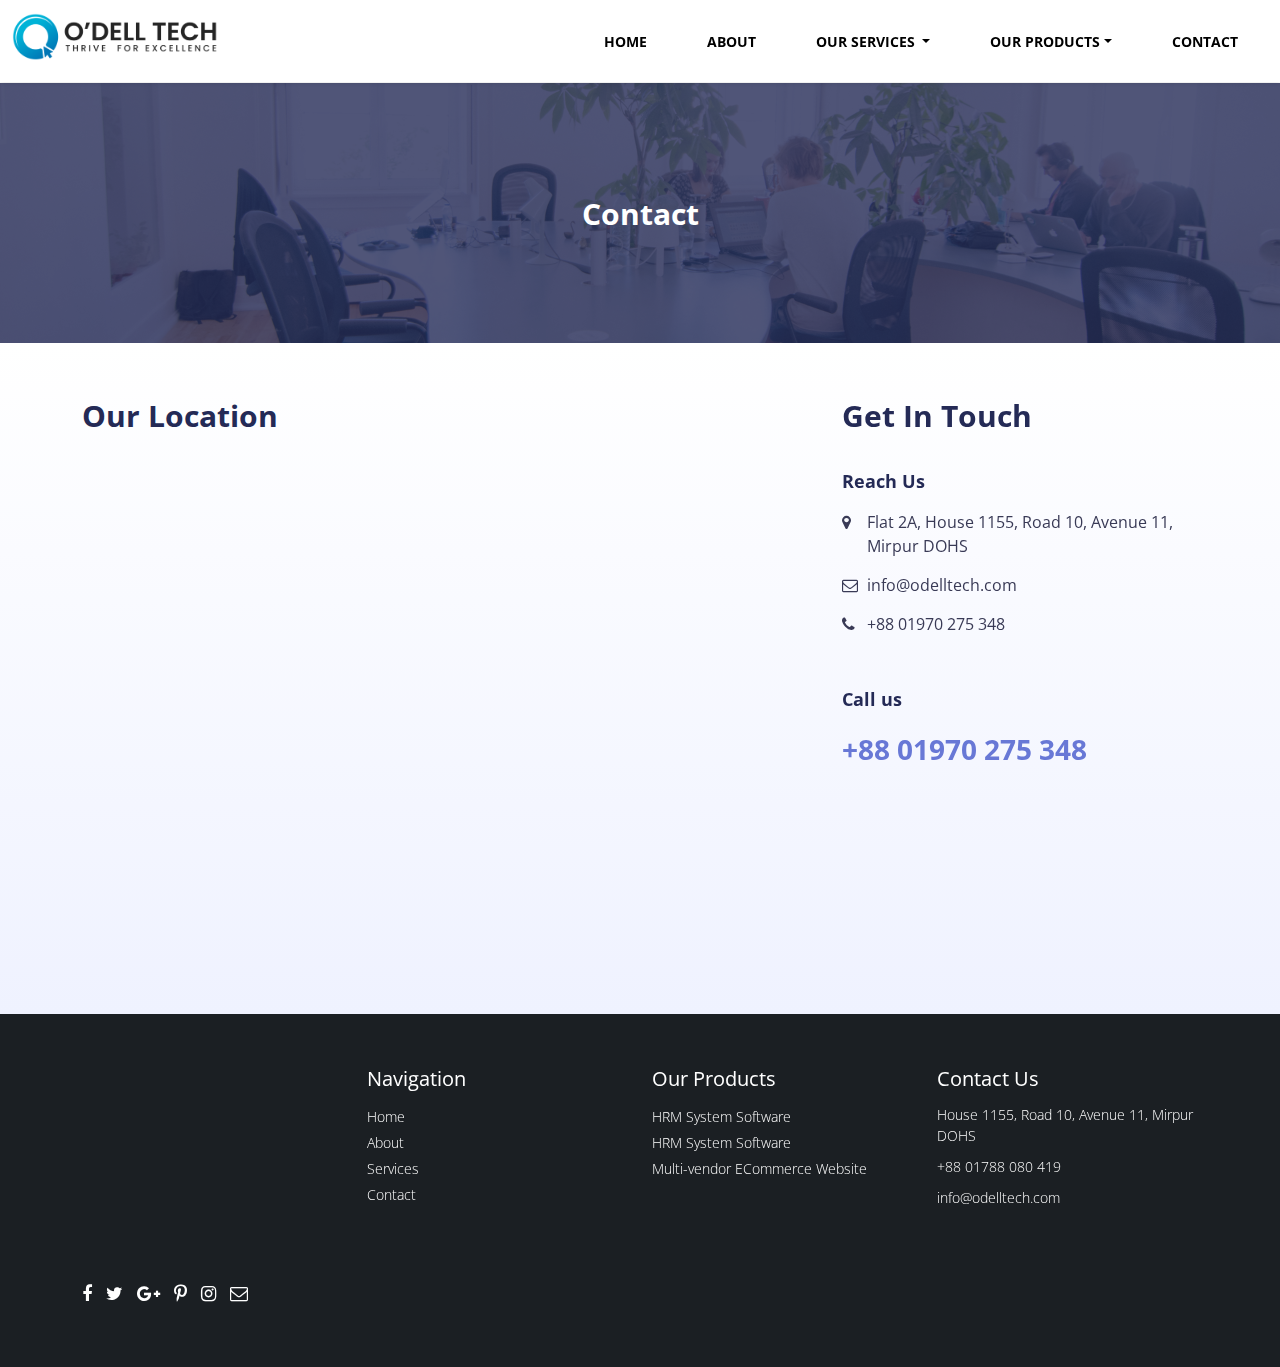
<file: contact.html>
<!DOCTYPE html>
<html lang="en">

<head>
    <meta charset="UTF-8">
    <title>Odelltech</title>
    <!-- Meta Tag -->
    <meta name="viewport" content="width=device-width, initial-scale=1, shrink-to-fit=no">
    <meta name="keywords" content="Responsive Web Design, landing page, Portfolio, Business">
    <meta name="description" content="Responsive Multipurpose Business Website Design">
    <meta http-equiv="X-UA-Compatible" content="IE=edge">
    <!-- Google Fonts -->
    <link href="https://fonts.googleapis.com/css2?family=Open+Sans:wght@300;400;500;600;700;800&display=swap" rel="stylesheet">
    <!--favicon icon-->
    <link rel="shortcut icon" href="/assets/img/favicon.ico">

    <!-- CSS style links-->
    <link rel="stylesheet" href="assets/css/bootstrap.min.css">
    <link rel="stylesheet" href="assets/css/font-awesome.min.css">
    <link rel="stylesheet" href="assets/css/owl.carousel.min.css">

    <link rel="stylesheet" href="assets/css/style.css">
    <link rel="stylesheet" href="assets/css/responsive.css">

</head>

<body>
    <!-- loader -->
    <div class="loaders">
        <div class="loader"></div>
    </div>
    <!-- loader -->


    <!-- header-area -->
    <header class="header-area">
        <div class="container-fluid">
            <div class="row">
                <div class="col-12">
                    <div class="navigation">
                        <nav class="navbar navbar-expand-xl">
                            <div class="container-fluid">
                                <a class="navbar-brand" href="index.html"><img class="img-fluid" src="assets/img/logo.png" alt="logo"></a>
                                <button class="navbar-toggler" type="button" data-bs-toggle="collapse" data-bs-target="#navbarSupportedContent" aria-controls="navbarSupportedContent" aria-expanded="false" aria-label="Toggle navigation">
                                <span class="navbar-toggler-icon"><i class="fa fa-bars" aria-hidden="true"></i></span>
                            </button>
                                <div class="collapse navbar-collapse" id="navbarSupportedContent">
                                    <ul class="navbar-nav me-auto mb-2 mb-lg-0">
                                        <li class="nav-item">
                                            <a class="nav-link active" aria-current="page" href="index.html">Home</a>
                                        </li>
                                        <li class="nav-item">
                                            <a class="nav-link" href="about.html">About</a>
                                        </li>
                                        <li class="nav-item dropdown">
                                            <a class="nav-link dropdown-toggle" href="#" id="navbarDropdown" role="button" data-bs-toggle="dropdown" aria-expanded="false">
                                            Our Services </a>
                                            <ul class="dropdown-menu" aria-labelledby="navbarDropdown">
                                                <li><a class="dropdown-item" href="software-apps-qa.html">SOFTWARE, APPS & QA</a></li>
                                                <li><a class="dropdown-item" href="web-design-development.html">WEB DESIGN & DEVELOPMENT</a></li>
                                                <li><a class="dropdown-item" href="big-data-engineering.html">BIG DATA ENGINEERING</a></li>
                                                <li><a class="dropdown-item" href="artificial-intelligence-ai.html">ARTIFICIAL INTELLIGENCE (AI)</a></li>
                                                <li><a class="dropdown-item" href="ocr.html">OCR</a></li>
                                                <li><a class="dropdown-item" href="server-management.html">SERVER MANAGEMENT</a></li>
                                            </ul>
                                        </li>
                                        <li class="nav-item dropdown">
                                            <a class="nav-link dropdown-toggle" href="#" id="navbarDropdown" role="button" data-bs-toggle="dropdown" aria-expanded="false">
                                            Our Products</a>
                                            <ul class="dropdown-menu" aria-labelledby="navbarDropdown">
                                                <li><a class="dropdown-item" href="hrm-new.html">HRM Software</a></li>
                                                <li><a class="dropdown-item" href="multi-vendor-e-commerce-website.html">Multi-Vendor e-commerce Website</a></li>
                                                <li><a class="dropdown-item" href="school-management-system.html">School Management System</a></li>
                                            </ul>
                                        </li>
                                        <li class="nav-item">
                                            <a class="nav-link" href="contact.html">Contact</a>
                                        </li>
                                    </ul>
                                </div>
                            </div>
                        </nav>
                    </div>
                </div>
            </div>
        </div>
    </header>
    <!-- header-area -->

    <!-- banner-top  -->
    <section class="banner-top margintop">
        <div class="container">
            <div class="row">
                <div class="col-12">
                    <div class="banner-title">
                        <h1>Contact</h1>
                    </div>
                </div>
            </div>
        </div>
    </section>
    <!-- banner-top  -->

    <!-- ontact-area -->
    <section class="contact-area">
        <div class="container">
            <div class="row">
                <div class="col-md-8">
                    <div class="maps">
                        <h2>Our Location</h2>
                        <iframe frameborder="0" scrolling="no" marginheight="0" marginwidth="0" src="https://maps.google.com/maps?q=mirpur%20dohs&amp;t=m&amp;z=14&amp;output=embed&amp;iwloc=near" title="mirpur dohs" aria-label="mirpur dohs"></iframe>
                    </div>
                </div>
                <div class="col-md-4">
                    <div class="touch">
                        <h2>Get In Touch</h2>
                        <h4>Reach Us</h4>
                        <p><i class="fa fa-map-marker" aria-hidden="true"></i> Flat 2A, House 1155, Road 10, Avenue 11, Mirpur DOHS</p>
                        <p><i class="fa fa-envelope-o" aria-hidden="true"></i> info@odelltech.com​</p>
                        <p><i class="fa fa-phone" aria-hidden="true"></i> +88 01970 275 348</p>
                    </div>
                    <div class="callus">
                        <h4>Call us</h4>
                        <h3>+88 01970 275 348</h3>
                    </div>
                </div>
            </div>
    </section>
    <!-- ontact-area -->




    <!-- footer-area -->
    <footer class="footer-area">
        <div class="container">
            <div class="row">
                <div class="col-md-6 col-lg-3">
                    <div class="fa-page">
                        <iframe name="f3016146440e134" width="100%" height="200px" data-testid="fb:page Facebook Social Plugin" title="fb:page Facebook Social Plugin" frameborder="0" allowtransparency="true" allowfullscreen="true" scrolling="no" allow="encrypted-media" src="https://www.facebook.com/v6.0/plugins/page.php?adapt_container_width=true&amp;app_id=&amp;channel=https%3A%2F%2Fstaticxx.facebook.com%2Fx%2Fconnect%2Fxd_arbiter%2F%3Fversion%3D46%23cb%3Df24b63f25cf011c%26domain%3Dodelltech.com%26is_canvas%3Dfalse%26origin%3Dhttps%253A%252F%252Fodelltech.com%252Ff125f71be21637c%26relation%3Dparent.parent&amp;container_width=280&amp;height=200&amp;hide_cover=false&amp;href=https%3A%2F%2Fwww.facebook.com%2FODell-Tech-101501902420279&amp;locale=en_US&amp;sdk=joey&amp;show_facepile=true&amp;small_header=false&amp;tabs=timeline"></iframe>
                    </div>

                    <div class="social">
                        <ul>
                            <li><a href="#"><i class="fa fa-facebook" aria-hidden="true"></i></a></li>
                            <li><a href="#"><i class="fa fa-twitter" aria-hidden="true"></i></a></li>
                            <li><a href="#"><i class="fa fa-google-plus" aria-hidden="true"></i></a></li>
                            <li><a href="#"><i class="fa fa-pinterest-p" aria-hidden="true"></i></a></li>
                            <li><a href="#"><i class="fa fa-instagram" aria-hidden="true"></i></a></li>
                            <li><a href="#"><i class="fa fa-envelope-o" aria-hidden="true"></i></a></li>
                        </ul>
                    </div>
                </div>
                <div class="col-md-6 col-lg-3">
                    <div class="footer-grid">
                        <h3>Navigation</h3>
                        <ul>
                            <li><a href="#">Home</a></li>
                            <li><a href="#">About</a></li>
                            <li><a href="#">Services</a></li>
                            <li><a href="#">Contact</a></li>
                        </ul>
                    </div>
                </div>
                <div class="col-md-6 col-lg-3">
                    <div class="footer-grid">
                        <h3>Our Products</h3>
                        <ul>
                            <li><a href="#">HRM System Software</a></li>
                            <li><a href="#">HRM System Software</a></li>
                            <li><a href="#">Multi-vendor ECommerce Website</a></li>
                        </ul>
                    </div>
                </div>
                <div class="col-md-6 col-lg-3">
                    <div class="footer-grid">
                        <h3>Contact Us</h3>
                        <p>House 1155, Road 10, Avenue 11, Mirpur DOHS</p>
                        <p>+88 01788 080 419</p>
                        <p>info@odelltech.com</p>
                    </div>
                </div>
            </div>
        </div>
    </footer>
    <!-- footer-area -->




    <div class="col-12">
        <a href="#" class="scrolltotop"><i class="fa fa-angle-up"></i></a>
    </div>

    <!-- Js script links-->
    <script src="assets/js/jquery-3.6.0.min.js"></script>
    <script src="assets/js/bootstrap.bundle.min.js"></script>
    <script src="assets/js/owl.carousel.min.js"></script>
    <script src="assets/js/jquery.waypoints.min.js"></script>
    <script src="assets/js/jquery.counterup.min.js"></script>
    <script src="assets/js/script.js"></script>

</body>

</html>

</html>
</file>
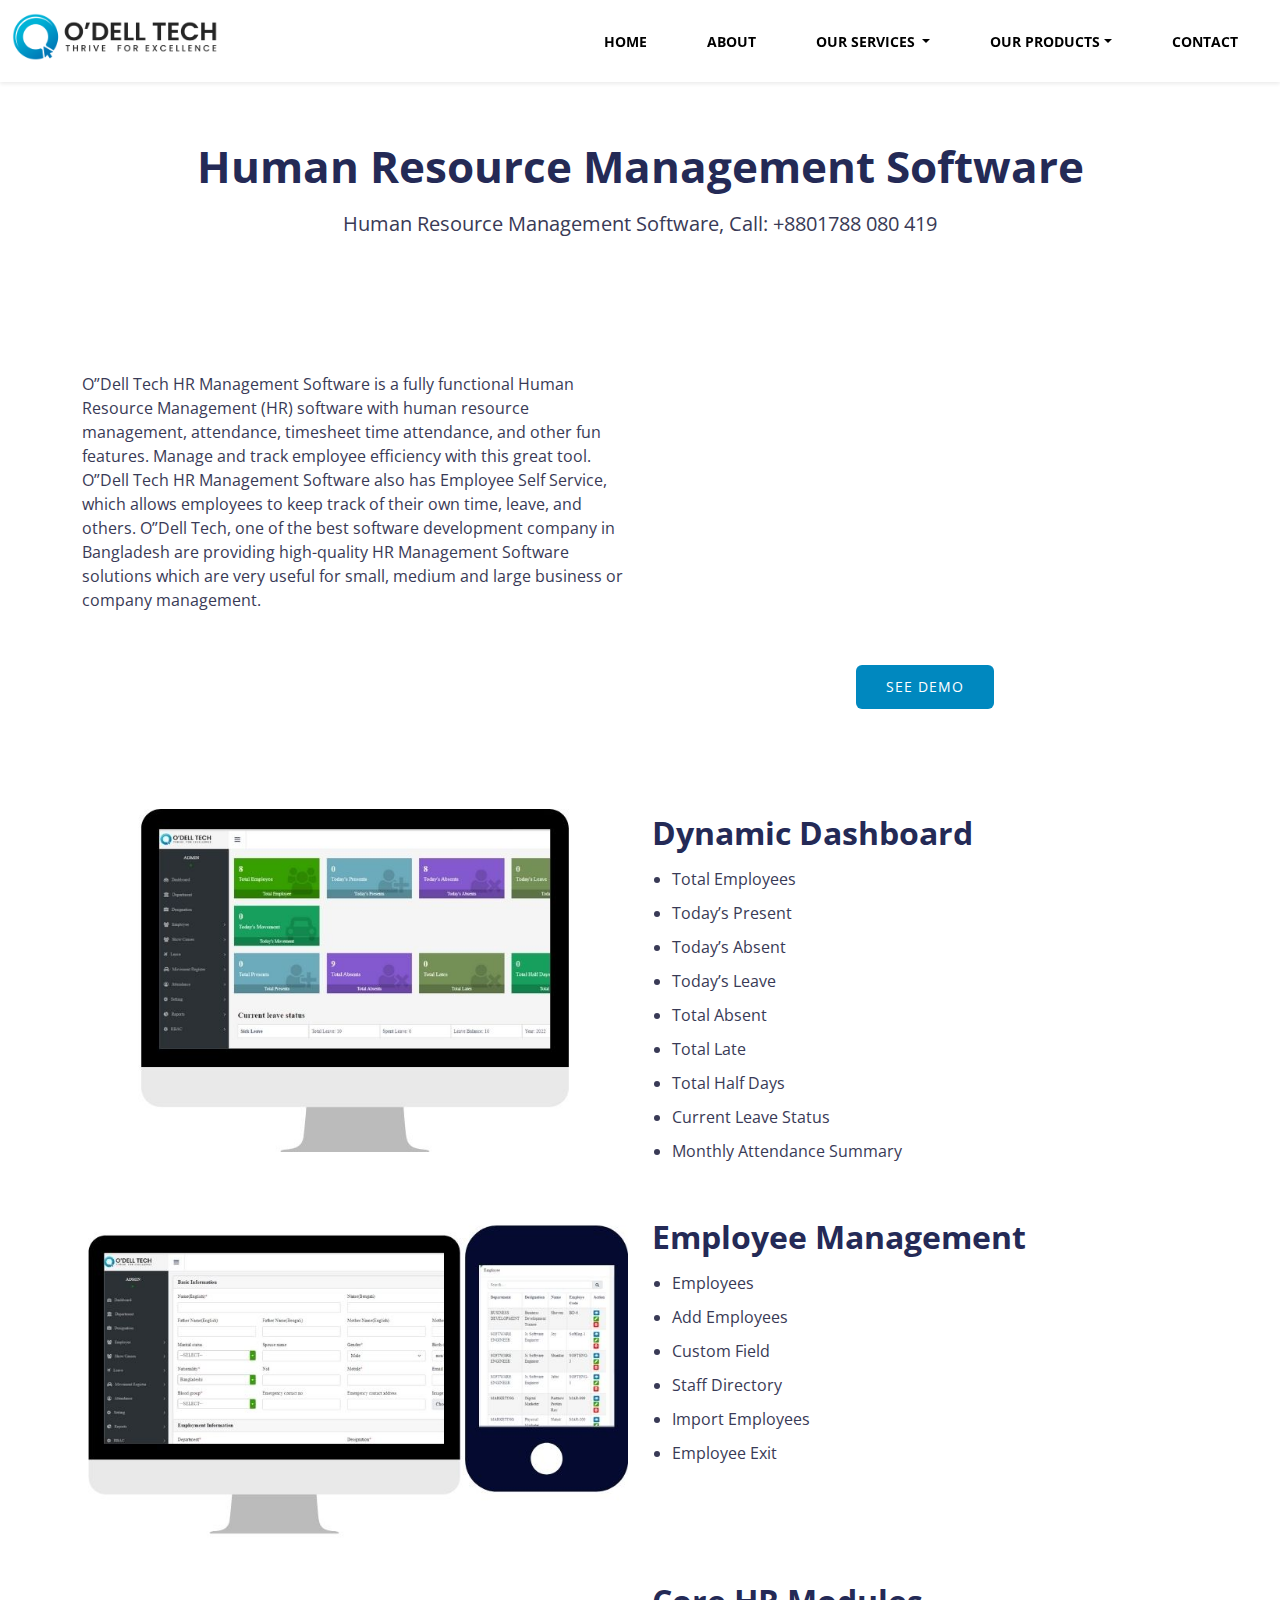
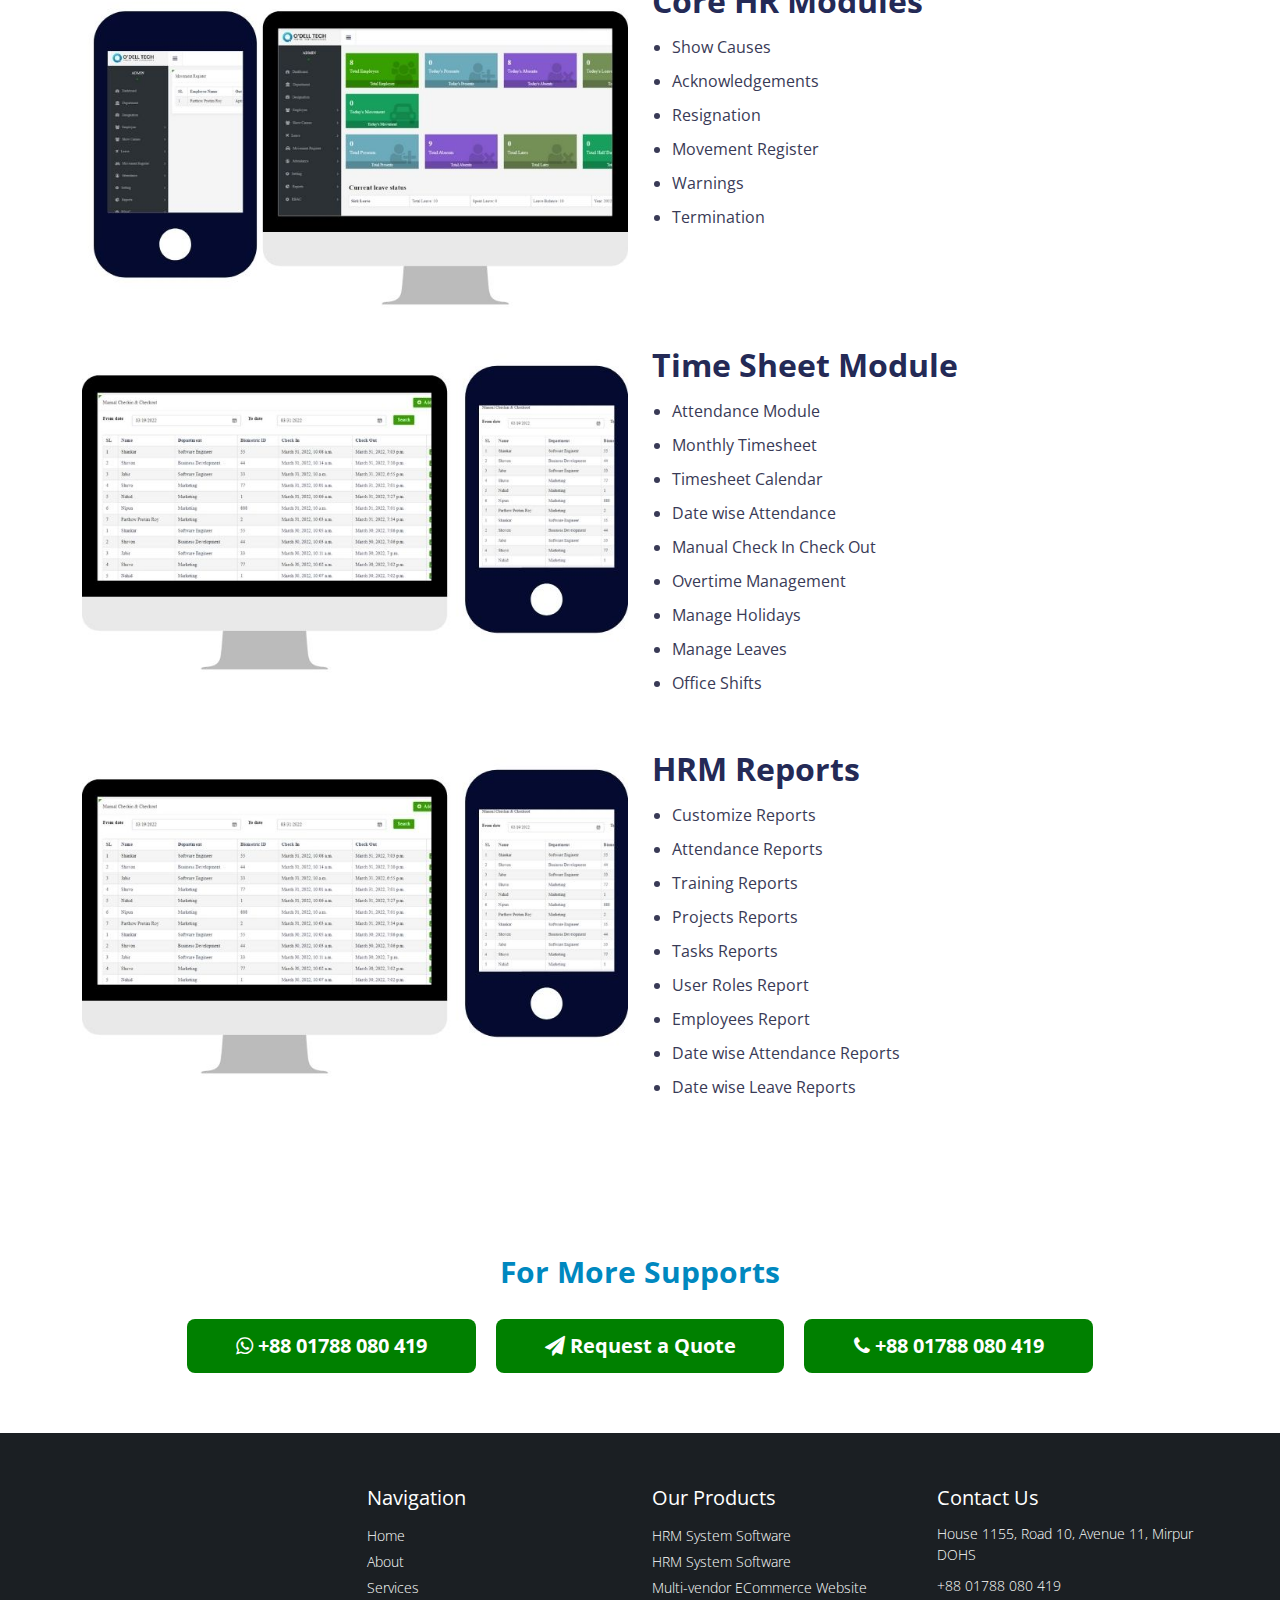
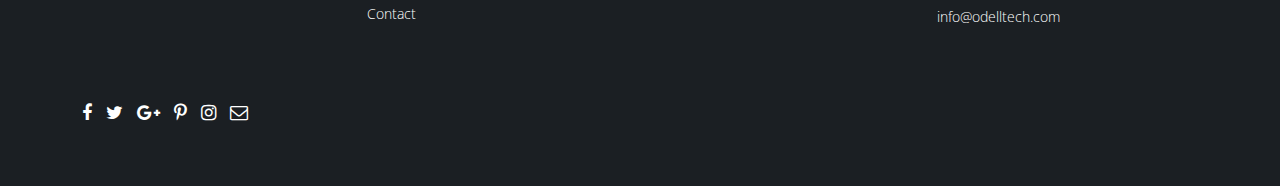
<file: hrm-new.html>
<!DOCTYPE html>
<html lang="en">

<head>
    <meta charset="UTF-8">
    <title>Odelltech</title>
    <!-- Meta Tag -->
    <meta name="viewport" content="width=device-width, initial-scale=1, shrink-to-fit=no">
    <meta name="keywords" content="Responsive Web Design, landing page, Portfolio, Business">
    <meta name="description" content="Responsive Multipurpose Business Website Design">
    <meta http-equiv="X-UA-Compatible" content="IE=edge">
    <!-- Google Fonts -->
    <link href="https://fonts.googleapis.com/css2?family=Open+Sans:wght@300;400;500;600;700;800&display=swap" rel="stylesheet">
    <!--favicon icon-->
    <link rel="shortcut icon" href="/assets/img/favicon.ico">

    <!-- CSS style links-->
    <link rel="stylesheet" href="assets/css/bootstrap.min.css">
    <link rel="stylesheet" href="assets/css/font-awesome.min.css">
    <link rel="stylesheet" href="assets/css/owl.carousel.min.css">

    <link rel="stylesheet" href="assets/css/style.css">
    <link rel="stylesheet" href="assets/css/responsive.css">

</head>

<body>
    <!-- loader -->
    <div class="loaders">
        <div class="loader"></div>
    </div>
    <!-- loader -->



    <!-- header-area -->
    <header class="header-area">
        <div class="container-fluid">
            <div class="row">
                <div class="col-12">
                    <div class="navigation">
                        <nav class="navbar navbar-expand-xl">
                            <div class="container-fluid">
                                <a class="navbar-brand" href="index.html"><img class="img-fluid" src="assets/img/logo.png" alt="logo"></a>
                                <button class="navbar-toggler" type="button" data-bs-toggle="collapse" data-bs-target="#navbarSupportedContent" aria-controls="navbarSupportedContent" aria-expanded="false" aria-label="Toggle navigation">
                                <span class="navbar-toggler-icon"><i class="fa fa-bars" aria-hidden="true"></i></span>
                            </button>
                                <div class="collapse navbar-collapse" id="navbarSupportedContent">
                                    <ul class="navbar-nav me-auto mb-2 mb-lg-0">
                                        <li class="nav-item">
                                            <a class="nav-link active" aria-current="page" href="index.html">Home</a>
                                        </li>
                                        <li class="nav-item">
                                            <a class="nav-link" href="about.html">About</a>
                                        </li>
                                        <li class="nav-item dropdown">
                                            <a class="nav-link dropdown-toggle" href="#" id="navbarDropdown" role="button" data-bs-toggle="dropdown" aria-expanded="false">
                                            Our Services </a>
                                            <ul class="dropdown-menu" aria-labelledby="navbarDropdown">
                                                <li><a class="dropdown-item" href="software-apps-qa.html">SOFTWARE, APPS & QA</a></li>
                                                <li><a class="dropdown-item" href="web-design-development.html">WEB DESIGN & DEVELOPMENT</a></li>
                                                <li><a class="dropdown-item" href="big-data-engineering.html">BIG DATA ENGINEERING</a></li>
                                                <li><a class="dropdown-item" href="artificial-intelligence-ai.html">ARTIFICIAL INTELLIGENCE (AI)</a></li>
                                                <li><a class="dropdown-item" href="ocr.html">OCR</a></li>
                                                <li><a class="dropdown-item" href="server-management.html">SERVER MANAGEMENT</a></li>
                                            </ul>
                                        </li>
                                        <li class="nav-item dropdown">
                                            <a class="nav-link dropdown-toggle" href="#" id="navbarDropdown" role="button" data-bs-toggle="dropdown" aria-expanded="false">
                                            Our Products</a>
                                            <ul class="dropdown-menu" aria-labelledby="navbarDropdown">
                                                <li><a class="dropdown-item" href="hrm-new.html">HRM Software</a></li>
                                                <li><a class="dropdown-item" href="multi-vendor-e-commerce-website.html">Multi-Vendor e-commerce Website</a></li>
                                                <li><a class="dropdown-item" href="school-management-system.html">School Management System</a></li>
                                            </ul>
                                        </li>
                                        <li class="nav-item">
                                            <a class="nav-link" href="contact.html">Contact</a>
                                        </li>
                                    </ul>
                                </div>
                            </div>
                        </nav>
                    </div>
                </div>
            </div>
        </div>
    </header>
    <!-- header-area -->

    <!-- services-area -->
    <section class="services-area margintop">
        <div class="container">
            <div class="row">
                <div class="col-12">
                    <div class="title2">
                        <h2>Human Resource Management Software</h2>
                        <p>Human Resource Management Software, Call: +8801788 080 419</p>
                    </div>
                </div>
                <div class="col-md-6">
                    <div class="service-con">
                        <div class="content">
                            <p>O”Dell Tech HR Management Software is a fully functional Human Resource Management (HR) software with human resource management, attendance, timesheet time attendance, and other fun features. Manage and track employee efficiency
                                with this great tool. O”Dell Tech HR Management Software also has Employee Self Service, which allows employees to keep track of their own time, leave, and others. O”Dell Tech, one of the best software development company
                                in Bangladesh are providing high-quality HR Management Software solutions which are very useful for small, medium and large business or company management. </p>
                        </div>
                    </div>
                </div>
                <div class="col-md-6">
                    <div class="content">
                        <iframe class="elementor-video" frameborder="0" allowfullscreen="1" allow="accelerometer; autoplay; clipboard-write; encrypted-media; gyroscope; picture-in-picture" title="O'Dell Tech HRM Software" width="100%" height="360" src="https://www.youtube.com/embed/wkovFjO0z6M?controls=0&amp;rel=0&amp;playsinline=0&amp;modestbranding=0&amp;autoplay=0&amp;enablejsapi=1&amp;origin=https%3A%2F%2Fodelltech.com&amp;widgetid=1"
                            id="widget2"></iframe>

                        <div class="demo">
                            <a href="#" class="cusbtn">SEE DEMO </a>
                        </div>
                    </div>
                </div>
            </div>
        </div>
    </section>
    <!-- services-area -->


    <!-- software-details -->
    <section class="software-details">
        <div class="container">
            <div class="row">
                <div class="col-md-6">
                    <div class="software-img">
                        <img class="img-fluid" src="assets/img/Untitled-design-1.jpg" alt="">
                    </div>
                </div>
                <div class="col-md-6">
                    <div class="software-con">
                        <h2>Dynamic Dashboard</h2>
                        <ul>
                            <li>Total Employees</li>
                            <li>Today’s Present</li>
                            <li>Today’s Absent</li>
                            <li>Today’s Leave</li>
                            <li>Total Absent</li>
                            <li>Total Late</li>
                            <li>Total Half Days</li>
                            <li>Current Leave Status</li>
                            <li>Monthly Attendance Summary</li>
                        </ul>
                    </div>
                </div>
                <div class="col-md-6">
                    <div class="software-img">
                        <img class="img-fluid" src="assets/img/Untitled-design-2.jpg" alt="">
                    </div>
                </div>
                <div class="col-md-6">
                    <div class="software-con">
                        <h2>Employee Management</h2>
                        <ul>
                            <li>Employees</li>
                            <li>Add Employees</li>
                            <li>Custom Field</li>
                            <li>Staff Directory</li>
                            <li>Import Employees</li>
                            <li>Employee Exit</li>
                        </ul>
                    </div>
                </div>
                <div class="col-md-6">
                    <div class="software-img">
                        <img class="img-fluid" src="assets/img/Untitled-design-3.jpg" alt="">
                    </div>
                </div>
                <div class="col-md-6">
                    <div class="software-con">
                        <h2>Core HR Modules</h2>
                        <ul>
                            <li>Show Causes</li>
                            <li>Acknowledgements</li>
                            <li>Resignation</li>
                            <li>Movement Register </li>
                            <li>Warnings</li>
                            <li>Termination</li>
                        </ul>
                    </div>
                </div>

                <div class="col-md-6">
                    <div class="software-img">
                        <img class="img-fluid" src="assets/img/Untitled-design-4.jpg" alt="">
                    </div>
                </div>
                <div class="col-md-6">
                    <div class="software-con">
                        <h2>Time Sheet Module</h2>
                        <ul>
                            <li>Attendance Module</li>
                            <li>Monthly Timesheet</li>
                            <li>Timesheet Calendar</li>
                            <li>Date wise Attendance </li>
                            <li>Manual Check In Check Out</li>
                            <li>Overtime Management</li>
                            <li>Manage Holidays</li>
                            <li>Manage Leaves</li>
                            <li>Office Shifts</li>
                        </ul>
                    </div>
                </div>

                <div class="col-md-6">
                    <div class="software-img">
                        <img class="img-fluid" src="assets/img/Untitled-design-4.jpg" alt="">
                    </div>
                </div>
                <div class="col-md-6">
                    <div class="software-con">
                        <h2>HRM Reports</h2>
                        <ul>
                            <li>Customize Reports</li>
                            <li>Attendance Reports</li>
                            <li>Training Reports</li>
                            <li>Projects Reports </li>
                            <li>Tasks Reports</li>
                            <li>User Roles Report</li>
                            <li>Employees Report</li>
                            <li>Date wise Attendance Reports</li>
                            <li>Date wise Leave Reports</li>
                        </ul>
                    </div>
                </div>

            </div>
        </div>
    </section>
    <!-- software-details -->


    <!-- support-area -->
    <section class="support-area">
        <div class="container">
            <div class="row">
                <div class="col-12">
                    <div class="title">
                        <h2>For More Supports</h2>
                    </div>
                </div>
                <div class="col-md-10 offset-md-1">
                    <div class="support">
                        <ul>
                            <li><a href="#"><i class="fa fa-whatsapp" aria-hidden="true"></i> +88 01788 080 419</a></li>
                            <li><a href="#"><i class="fa fa-paper-plane" aria-hidden="true"></i> Request a Quote</a></li>
                            <li><a href="#"><i class="fa fa-phone" aria-hidden="true"></i> +88 01788 080 419</a></li>
                        </ul>
                    </div>
                </div>
            </div>
        </div>
    </section>
    <!-- support-area -->



    <!-- footer-area -->
    <footer class="footer-area">
        <div class="container">
            <div class="row">
                <div class="col-md-6 col-lg-3">
                    <div class="fa-page">
                        <iframe name="f3016146440e134" width="100%" height="200px" data-testid="fb:page Facebook Social Plugin" title="fb:page Facebook Social Plugin" frameborder="0" allowtransparency="true" allowfullscreen="true" scrolling="no" allow="encrypted-media" src="https://www.facebook.com/v6.0/plugins/page.php?adapt_container_width=true&amp;app_id=&amp;channel=https%3A%2F%2Fstaticxx.facebook.com%2Fx%2Fconnect%2Fxd_arbiter%2F%3Fversion%3D46%23cb%3Df24b63f25cf011c%26domain%3Dodelltech.com%26is_canvas%3Dfalse%26origin%3Dhttps%253A%252F%252Fodelltech.com%252Ff125f71be21637c%26relation%3Dparent.parent&amp;container_width=280&amp;height=200&amp;hide_cover=false&amp;href=https%3A%2F%2Fwww.facebook.com%2FODell-Tech-101501902420279&amp;locale=en_US&amp;sdk=joey&amp;show_facepile=true&amp;small_header=false&amp;tabs=timeline"></iframe>
                    </div>

                    <div class="social">
                        <ul>
                            <li><a href="#"><i class="fa fa-facebook" aria-hidden="true"></i></a></li>
                            <li><a href="#"><i class="fa fa-twitter" aria-hidden="true"></i></a></li>
                            <li><a href="#"><i class="fa fa-google-plus" aria-hidden="true"></i></a></li>
                            <li><a href="#"><i class="fa fa-pinterest-p" aria-hidden="true"></i></a></li>
                            <li><a href="#"><i class="fa fa-instagram" aria-hidden="true"></i></a></li>
                            <li><a href="#"><i class="fa fa-envelope-o" aria-hidden="true"></i></a></li>
                        </ul>
                    </div>
                </div>
                <div class="col-md-6 col-lg-3">
                    <div class="footer-grid">
                        <h3>Navigation</h3>
                        <ul>
                            <li><a href="#">Home</a></li>
                            <li><a href="#">About</a></li>
                            <li><a href="#">Services</a></li>
                            <li><a href="#">Contact</a></li>
                        </ul>
                    </div>
                </div>
                <div class="col-md-6 col-lg-3">
                    <div class="footer-grid">
                        <h3>Our Products</h3>
                        <ul>
                            <li><a href="#">HRM System Software</a></li>
                            <li><a href="#">HRM System Software</a></li>
                            <li><a href="#">Multi-vendor ECommerce Website</a></li>
                        </ul>
                    </div>
                </div>
                <div class="col-md-6 col-lg-3">
                    <div class="footer-grid">
                        <h3>Contact Us</h3>
                        <p>House 1155, Road 10, Avenue 11, Mirpur DOHS</p>
                        <p>+88 01788 080 419</p>
                        <p>info@odelltech.com</p>
                    </div>
                </div>
            </div>
        </div>
    </footer>
    <!-- footer-area -->




    <div class="col-12">
        <a href="#" class="scrolltotop"><i class="fa fa-angle-up"></i></a>
    </div>

    <!-- Js script links-->
    <script src="assets/js/jquery-3.6.0.min.js"></script>
    <script src="assets/js/bootstrap.bundle.min.js"></script>
    <script src="assets/js/owl.carousel.min.js"></script>
    <script src="assets/js/jquery.waypoints.min.js"></script>
    <script src="assets/js/jquery.counterup.min.js"></script>
    <script src="assets/js/script.js"></script>

</body>

</html>

</html>
</file>
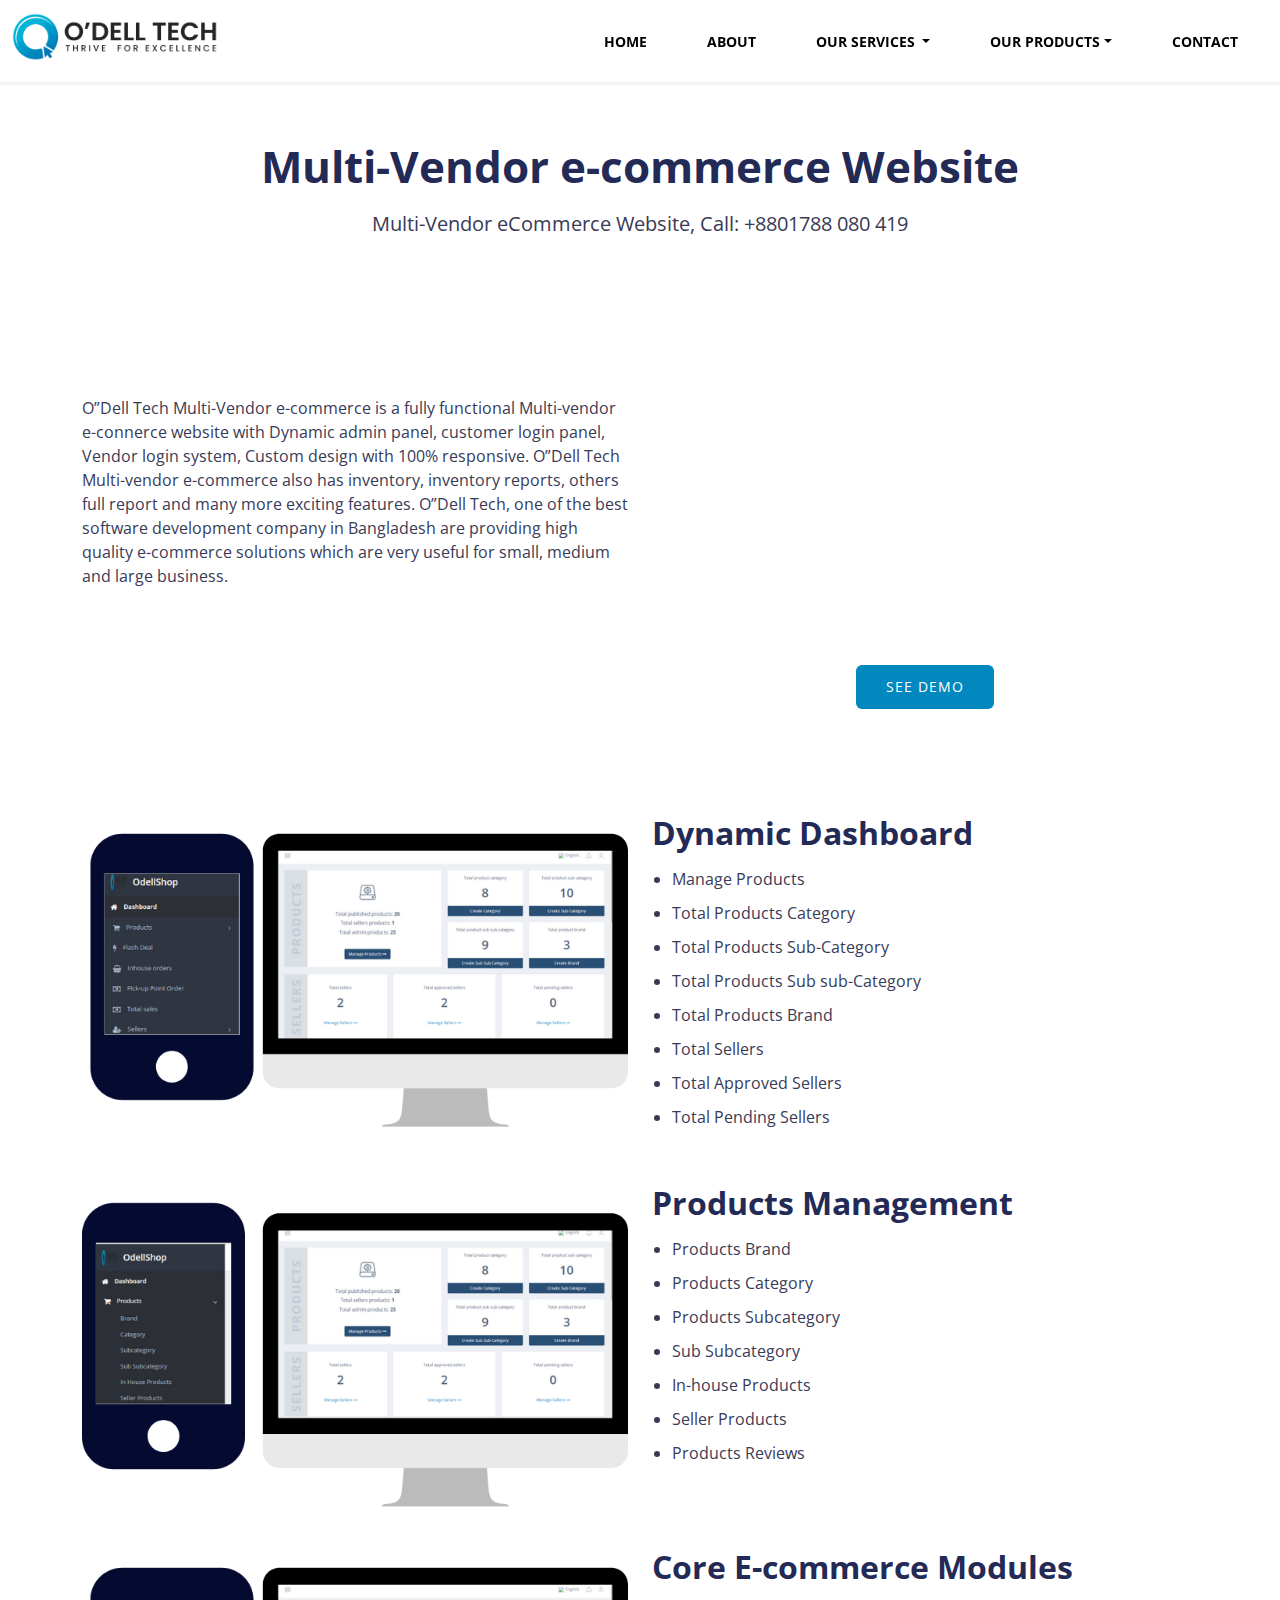
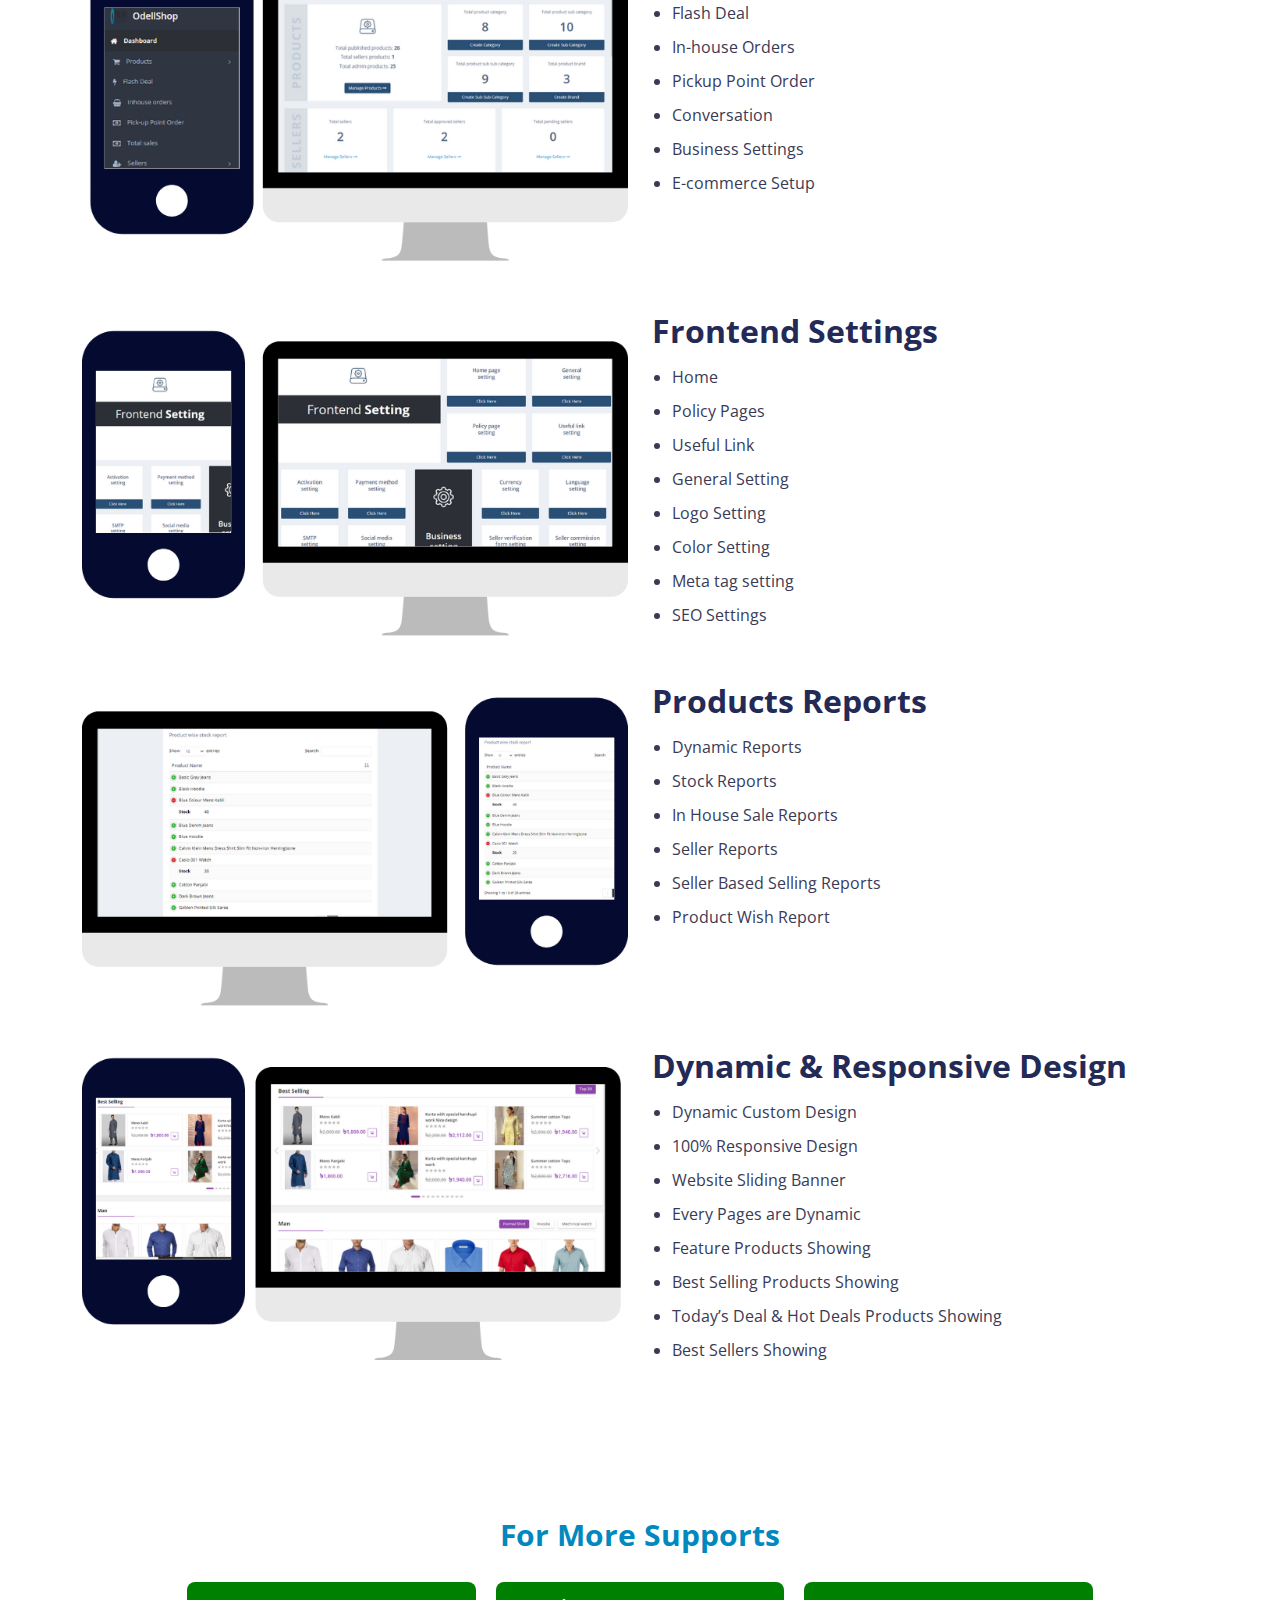
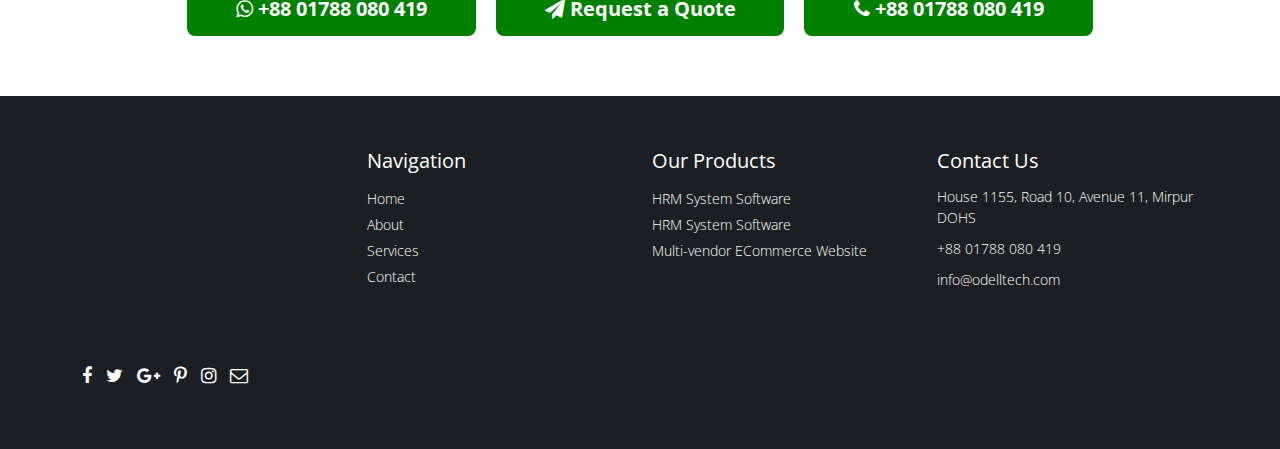
<file: multi-vendor-e-commerce-website.html>
<!DOCTYPE html>
<html lang="en">

<head>
    <meta charset="UTF-8">
    <title>Odelltech</title>
    <!-- Meta Tag -->
    <meta name="viewport" content="width=device-width, initial-scale=1, shrink-to-fit=no">
    <meta name="keywords" content="Responsive Web Design, landing page, Portfolio, Business">
    <meta name="description" content="Responsive Multipurpose Business Website Design">
    <meta http-equiv="X-UA-Compatible" content="IE=edge">
    <!-- Google Fonts -->
    <link href="https://fonts.googleapis.com/css2?family=Open+Sans:wght@300;400;500;600;700;800&display=swap" rel="stylesheet">
    <!--favicon icon-->
    <link rel="shortcut icon" href="/assets/img/favicon.ico">

    <!-- CSS style links-->
    <link rel="stylesheet" href="assets/css/bootstrap.min.css">
    <link rel="stylesheet" href="assets/css/font-awesome.min.css">
    <link rel="stylesheet" href="assets/css/owl.carousel.min.css">

    <link rel="stylesheet" href="assets/css/style.css">
    <link rel="stylesheet" href="assets/css/responsive.css">

</head>

<body>
    <!-- loader -->
    <div class="loaders">
        <div class="loader"></div>
    </div>
    <!-- loader -->


    <!-- header-area -->
    <header class="header-area">
        <div class="container-fluid">
            <div class="row">
                <div class="col-12">
                    <div class="navigation">
                        <nav class="navbar navbar-expand-xl">
                            <div class="container-fluid">
                                <a class="navbar-brand" href="index.html"><img class="img-fluid" src="assets/img/logo.png" alt="logo"></a>
                                <button class="navbar-toggler" type="button" data-bs-toggle="collapse" data-bs-target="#navbarSupportedContent" aria-controls="navbarSupportedContent" aria-expanded="false" aria-label="Toggle navigation">
                                <span class="navbar-toggler-icon"><i class="fa fa-bars" aria-hidden="true"></i></span>
                            </button>
                                <div class="collapse navbar-collapse" id="navbarSupportedContent">
                                    <ul class="navbar-nav me-auto mb-2 mb-lg-0">
                                        <li class="nav-item">
                                            <a class="nav-link active" aria-current="page" href="index.html">Home</a>
                                        </li>
                                        <li class="nav-item">
                                            <a class="nav-link" href="about.html">About</a>
                                        </li>
                                        <li class="nav-item dropdown">
                                            <a class="nav-link dropdown-toggle" href="#" id="navbarDropdown" role="button" data-bs-toggle="dropdown" aria-expanded="false">
                                            Our Services </a>
                                            <ul class="dropdown-menu" aria-labelledby="navbarDropdown">
                                                <li><a class="dropdown-item" href="software-apps-qa.html">SOFTWARE, APPS & QA</a></li>
                                                <li><a class="dropdown-item" href="web-design-development.html">WEB DESIGN & DEVELOPMENT</a></li>
                                                <li><a class="dropdown-item" href="big-data-engineering.html">BIG DATA ENGINEERING</a></li>
                                                <li><a class="dropdown-item" href="artificial-intelligence-ai.html">ARTIFICIAL INTELLIGENCE (AI)</a></li>
                                                <li><a class="dropdown-item" href="ocr.html">OCR</a></li>
                                                <li><a class="dropdown-item" href="server-management.html">SERVER MANAGEMENT</a></li>
                                            </ul>
                                        </li>
                                        <li class="nav-item dropdown">
                                            <a class="nav-link dropdown-toggle" href="#" id="navbarDropdown" role="button" data-bs-toggle="dropdown" aria-expanded="false">
                                            Our Products</a>
                                            <ul class="dropdown-menu" aria-labelledby="navbarDropdown">
                                                <li><a class="dropdown-item" href="hrm-new.html">HRM Software</a></li>
                                                <li><a class="dropdown-item" href="multi-vendor-e-commerce-website.html">Multi-Vendor e-commerce Website</a></li>
                                                <li><a class="dropdown-item" href="school-management-system.html">School Management System</a></li>
                                            </ul>
                                        </li>
                                        <li class="nav-item">
                                            <a class="nav-link" href="contact.html">Contact</a>
                                        </li>
                                    </ul>
                                </div>
                            </div>
                        </nav>
                    </div>
                </div>
            </div>
        </div>
    </header>
    <!-- header-area -->

    <!-- services-area -->
    <section class="services-area margintop">
        <div class="container">
            <div class="row">
                <div class="col-12">
                    <div class="title2">
                        <h2>Multi-Vendor e-commerce Website</h2>
                        <p>Multi-Vendor eCommerce Website, Call: +8801788 080 419</p>
                    </div>
                </div>
                <div class="col-md-6">
                    <div class="service-con">
                        <div class="content">
                            <p>O”Dell Tech Multi-Vendor e-commerce is a fully functional Multi-vendor e-connerce website with Dynamic admin panel, customer login panel, Vendor login system, Custom design with 100% responsive. O”Dell Tech Multi-vendor e-commerce
                                also has inventory, inventory reports, others full report and many more exciting features. O”Dell Tech, one of the best software development company in Bangladesh are providing high quality e-commerce solutions which are
                                very useful for small, medium and large business. </p>
                        </div>
                    </div>
                </div>
                <div class="col-md-6">
                    <div class="content">
                        <iframe class="elementor-video" frameborder="0" allowfullscreen="1" allow="accelerometer; autoplay; clipboard-write; encrypted-media; gyroscope; picture-in-picture" title="O'DELL TECH Multivendor E-commerce" width="100%" height="360" src="https://www.youtube.com/embed/Bfn_DC9QoUc?controls=0&amp;rel=0&amp;playsinline=0&amp;modestbranding=0&amp;autoplay=0&amp;enablejsapi=1&amp;origin=https%3A%2F%2Fodelltech.com&amp;widgetid=1"
                            id="widget2"></iframe>

                        <div class="demo">
                            <a href="#" class="cusbtn">SEE DEMO </a>
                        </div>
                    </div>
                </div>
            </div>
        </div>
    </section>
    <!-- services-area -->


    <!-- software-details -->
    <section class="software-details">
        <div class="container">
            <div class="row">
                <div class="col-md-6">
                    <div class="software-img">
                        <img class="img-fluid" src="assets/img/Untitled-design-7.png" alt="">
                    </div>
                </div>
                <div class="col-md-6">
                    <div class="software-con">
                        <h2>Dynamic Dashboard</h2>
                        <ul>
                            <li>Manage Products</li>
                            <li>Total Products Category</li>
                            <li>Total Products Sub-Category</li>
                            <li>Total Products Sub sub-Category</li>
                            <li>Total Products Brand</li>
                            <li>Total Sellers</li>
                            <li>Total Approved Sellers</li>
                            <li>Total Pending Sellers</li>
                        </ul>
                    </div>
                </div>
                <div class="col-md-6">
                    <div class="software-img">
                        <img class="img-fluid" src="assets/img/Untitled-design-11.png" alt="">
                    </div>
                </div>
                <div class="col-md-6">
                    <div class="software-con">
                        <h2>Products Management</h2>
                        <ul>
                            <li>Products Brand</li>
                            <li>Products Category</li>
                            <li>Products Subcategory</li>
                            <li>Sub Subcategory</li>
                            <li>In-house Products </li>
                            <li>Seller Products</li>
                            <li>Products Reviews</li>
                        </ul>
                    </div>
                </div>
                <div class="col-md-6">
                    <div class="software-img">
                        <img class="img-fluid" src="assets/img/Untitled-design-7.png" alt="">
                    </div>
                </div>
                <div class="col-md-6">
                    <div class="software-con">
                        <h2>Core E-commerce Modules</h2>
                        <ul>
                            <li>Flash Deal</li>
                            <li>In-house Orders</li>
                            <li>Pickup Point Order</li>
                            <li>Conversation </li>
                            <li> Business Settings</li>
                            <li>E-commerce Setup</li>
                        </ul>
                    </div>
                </div>

                <div class="col-md-6">
                    <div class="software-img">
                        <img class="img-fluid" src="assets/img/Untitled-design-10.png" alt="">
                    </div>
                </div>
                <div class="col-md-6">
                    <div class="software-con">
                        <h2>Frontend Settings</h2>
                        <ul>
                            <li>Home</li>
                            <li>Policy Pages</li>
                            <li>Useful Link</li>
                            <li>General Setting </li>
                            <li>Logo Setting</li>
                            <li>Color Setting</li>
                            <li>Meta tag setting</li>
                            <li>SEO Settings</li>
                        </ul>
                    </div>
                </div>

                <div class="col-md-6">
                    <div class="software-img">
                        <img class="img-fluid" src="assets/img/Untitled-design-9.png" alt="">
                    </div>
                </div>
                <div class="col-md-6">
                    <div class="software-con">
                        <h2>Products Reports</h2>
                        <ul>
                            <li>Dynamic Reports</li>
                            <li>Stock Reports</li>
                            <li>In House Sale Reports</li>
                            <li>Seller Reports </li>
                            <li>Seller Based Selling Reports</li>
                            <li>Product Wish Report</li>
                        </ul>
                    </div>
                </div>
                <div class="col-md-6">
                    <div class="software-img">
                        <img class="img-fluid" src="assets/img/Untitled-design-8.png" alt="">
                    </div>
                </div>
                <div class="col-md-6">
                    <div class="software-con">
                        <h2>Dynamic & Responsive Design</h2>
                        <ul>
                            <li>Dynamic Custom Design</li>
                            <li>100% Responsive Design</li>
                            <li>Website Sliding Banner</li>
                            <li>Every Pages are Dynamic</li>
                            <li>Feature Products Showing</li>
                            <li>Best Selling Products Showing</li>
                            <li>Today’s Deal & Hot Deals Products Showing</li>
                            <li>Best Sellers Showing</li>
                        </ul>
                    </div>
                </div>

            </div>
        </div>
    </section>
    <!-- software-details -->


    <!-- support-area -->
    <section class="support-area">
        <div class="container">
            <div class="row">
                <div class="col-12">
                    <div class="title">
                        <h2>For More Supports</h2>
                    </div>
                </div>
                <div class="col-md-10 offset-md-1">
                    <div class="support">
                        <ul>
                            <li><a href="#"><i class="fa fa-whatsapp" aria-hidden="true"></i> +88 01788 080 419</a></li>
                            <li><a href="#"><i class="fa fa-paper-plane" aria-hidden="true"></i> Request a Quote</a></li>
                            <li><a href="#"><i class="fa fa-phone" aria-hidden="true"></i> +88 01788 080 419</a></li>
                        </ul>
                    </div>
                </div>
            </div>
        </div>
    </section>
    <!-- support-area -->



    <!-- footer-area -->
    <footer class="footer-area">
        <div class="container">
            <div class="row">
                <div class="col-md-6 col-lg-3">
                    <div class="fa-page">
                        <iframe name="f3016146440e134" width="100%" height="200px" data-testid="fb:page Facebook Social Plugin" title="fb:page Facebook Social Plugin" frameborder="0" allowtransparency="true" allowfullscreen="true" scrolling="no" allow="encrypted-media" src="https://www.facebook.com/v6.0/plugins/page.php?adapt_container_width=true&amp;app_id=&amp;channel=https%3A%2F%2Fstaticxx.facebook.com%2Fx%2Fconnect%2Fxd_arbiter%2F%3Fversion%3D46%23cb%3Df24b63f25cf011c%26domain%3Dodelltech.com%26is_canvas%3Dfalse%26origin%3Dhttps%253A%252F%252Fodelltech.com%252Ff125f71be21637c%26relation%3Dparent.parent&amp;container_width=280&amp;height=200&amp;hide_cover=false&amp;href=https%3A%2F%2Fwww.facebook.com%2FODell-Tech-101501902420279&amp;locale=en_US&amp;sdk=joey&amp;show_facepile=true&amp;small_header=false&amp;tabs=timeline"></iframe>
                    </div>

                    <div class="social">
                        <ul>
                            <li><a href="#"><i class="fa fa-facebook" aria-hidden="true"></i></a></li>
                            <li><a href="#"><i class="fa fa-twitter" aria-hidden="true"></i></a></li>
                            <li><a href="#"><i class="fa fa-google-plus" aria-hidden="true"></i></a></li>
                            <li><a href="#"><i class="fa fa-pinterest-p" aria-hidden="true"></i></a></li>
                            <li><a href="#"><i class="fa fa-instagram" aria-hidden="true"></i></a></li>
                            <li><a href="#"><i class="fa fa-envelope-o" aria-hidden="true"></i></a></li>
                        </ul>
                    </div>
                </div>
                <div class="col-md-6 col-lg-3">
                    <div class="footer-grid">
                        <h3>Navigation</h3>
                        <ul>
                            <li><a href="#">Home</a></li>
                            <li><a href="#">About</a></li>
                            <li><a href="#">Services</a></li>
                            <li><a href="#">Contact</a></li>
                        </ul>
                    </div>
                </div>
                <div class="col-md-6 col-lg-3">
                    <div class="footer-grid">
                        <h3>Our Products</h3>
                        <ul>
                            <li><a href="#">HRM System Software</a></li>
                            <li><a href="#">HRM System Software</a></li>
                            <li><a href="#">Multi-vendor ECommerce Website</a></li>
                        </ul>
                    </div>
                </div>
                <div class="col-md-6 col-lg-3">
                    <div class="footer-grid">
                        <h3>Contact Us</h3>
                        <p>House 1155, Road 10, Avenue 11, Mirpur DOHS</p>
                        <p>+88 01788 080 419</p>
                        <p>info@odelltech.com</p>
                    </div>
                </div>
            </div>
        </div>
    </footer>
    <!-- footer-area -->




    <div class="col-12">
        <a href="#" class="scrolltotop"><i class="fa fa-angle-up"></i></a>
    </div>

    <!-- Js script links-->
    <script src="assets/js/jquery-3.6.0.min.js"></script>
    <script src="assets/js/bootstrap.bundle.min.js"></script>
    <script src="assets/js/owl.carousel.min.js"></script>
    <script src="assets/js/jquery.waypoints.min.js"></script>
    <script src="assets/js/jquery.counterup.min.js"></script>
    <script src="assets/js/script.js"></script>

</body>

</html>

</html>
</file>
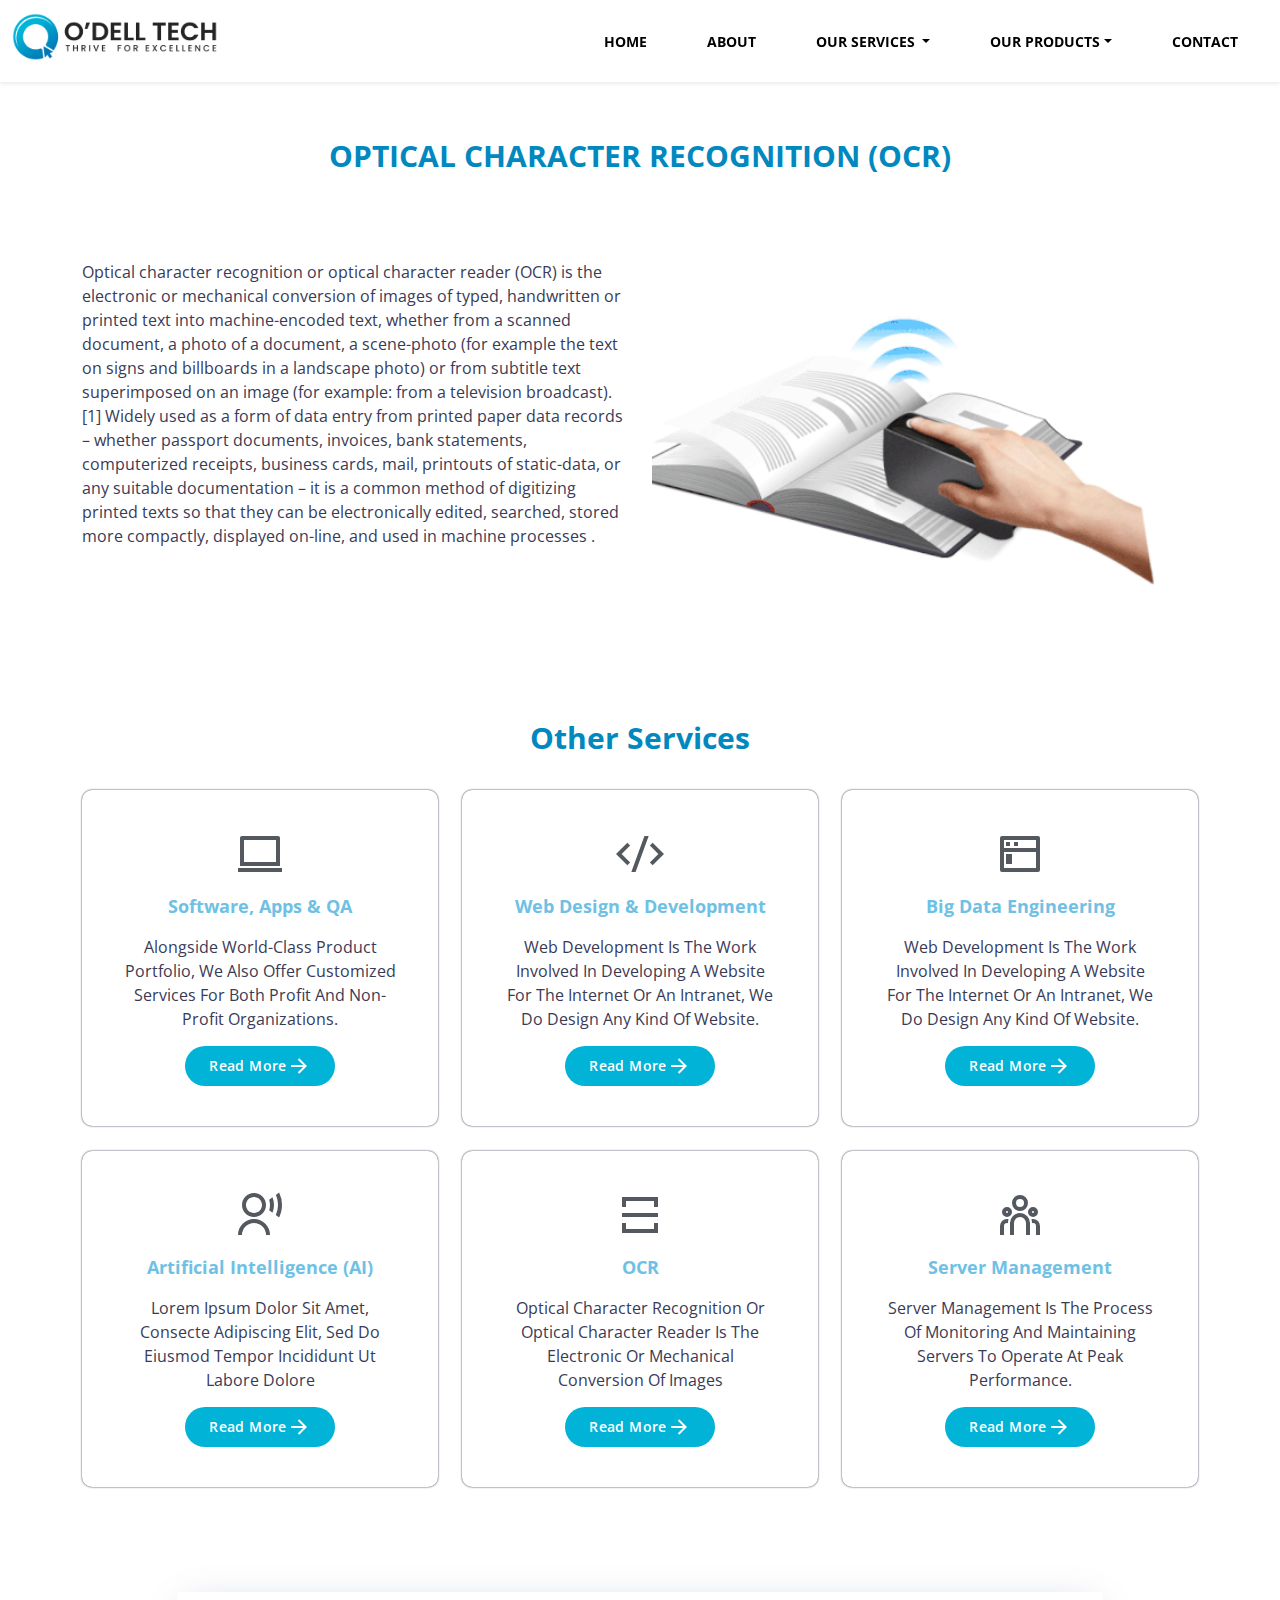
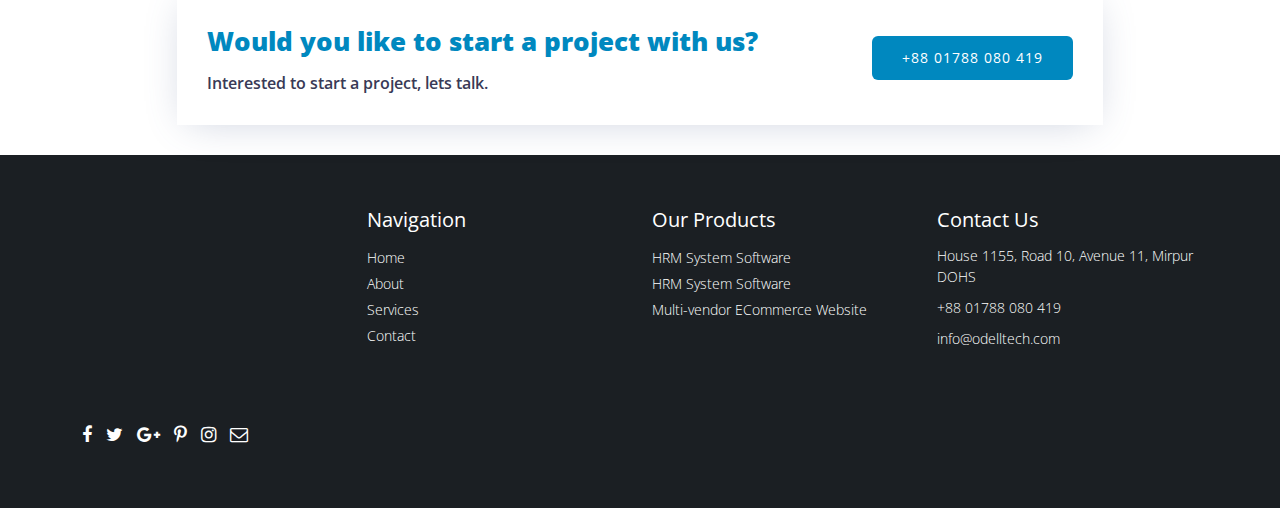
<file: ocr.html>
<!DOCTYPE html>
<html lang="en">

<head>
    <meta charset="UTF-8">
    <title>Odelltech</title>
    <!-- Meta Tag -->
    <meta name="viewport" content="width=device-width, initial-scale=1, shrink-to-fit=no">
    <meta name="keywords" content="Responsive Web Design, landing page, Portfolio, Business">
    <meta name="description" content="Responsive Multipurpose Business Website Design">
    <meta http-equiv="X-UA-Compatible" content="IE=edge">
    <!-- Google Fonts -->
    <link href="https://fonts.googleapis.com/css2?family=Open+Sans:wght@300;400;500;600;700;800&display=swap" rel="stylesheet">
    <!--favicon icon-->
    <link rel="shortcut icon" href="/assets/img/favicon.ico">

    <!-- CSS style links-->
    <link rel="stylesheet" href="assets/css/bootstrap.min.css">
    <link rel="stylesheet" href="assets/css/font-awesome.min.css">
    <link rel="stylesheet" href="assets/css/owl.carousel.min.css">

    <link rel="stylesheet" href="assets/css/style.css">
    <link rel="stylesheet" href="assets/css/responsive.css">

</head>

<body>
    <!-- loader -->
    <div class="loaders">
        <div class="loader"></div>
    </div>
    <!-- loader -->



    <!-- header-area -->
    <header class="header-area">
        <div class="container-fluid">
            <div class="row">
                <div class="col-12">
                    <div class="navigation">
                        <nav class="navbar navbar-expand-xl">
                            <div class="container-fluid">
                                <a class="navbar-brand" href="index.html"><img class="img-fluid" src="assets/img/logo.png" alt="logo"></a>
                                <button class="navbar-toggler" type="button" data-bs-toggle="collapse" data-bs-target="#navbarSupportedContent" aria-controls="navbarSupportedContent" aria-expanded="false" aria-label="Toggle navigation">
                                <span class="navbar-toggler-icon"><i class="fa fa-bars" aria-hidden="true"></i></span>
                            </button>
                                <div class="collapse navbar-collapse" id="navbarSupportedContent">
                                    <ul class="navbar-nav me-auto mb-2 mb-lg-0">
                                        <li class="nav-item">
                                            <a class="nav-link active" aria-current="page" href="index.html">Home</a>
                                        </li>
                                        <li class="nav-item">
                                            <a class="nav-link" href="about.html">About</a>
                                        </li>
                                        <li class="nav-item dropdown">
                                            <a class="nav-link dropdown-toggle" href="#" id="navbarDropdown" role="button" data-bs-toggle="dropdown" aria-expanded="false">
                                            Our Services </a>
                                            <ul class="dropdown-menu" aria-labelledby="navbarDropdown">
                                                <li><a class="dropdown-item" href="software-apps-qa.html">SOFTWARE, APPS & QA</a></li>
                                                <li><a class="dropdown-item" href="web-design-development.html">WEB DESIGN & DEVELOPMENT</a></li>
                                                <li><a class="dropdown-item" href="big-data-engineering.html">BIG DATA ENGINEERING</a></li>
                                                <li><a class="dropdown-item" href="artificial-intelligence-ai.html">ARTIFICIAL INTELLIGENCE (AI)</a></li>
                                                <li><a class="dropdown-item" href="ocr.html">OCR</a></li>
                                                <li><a class="dropdown-item" href="server-management.html">SERVER MANAGEMENT</a></li>
                                            </ul>
                                        </li>
                                        <li class="nav-item dropdown">
                                            <a class="nav-link dropdown-toggle" href="#" id="navbarDropdown" role="button" data-bs-toggle="dropdown" aria-expanded="false">
                                            Our Products</a>
                                            <ul class="dropdown-menu" aria-labelledby="navbarDropdown">
                                                <li><a class="dropdown-item" href="hrm-new.html">HRM Software</a></li>
                                                <li><a class="dropdown-item" href="multi-vendor-e-commerce-website.html">Multi-Vendor e-commerce Website</a></li>
                                                <li><a class="dropdown-item" href="school-management-system.html">School Management System</a></li>
                                            </ul>
                                        </li>
                                        <li class="nav-item">
                                            <a class="nav-link" href="contact.html">Contact</a>
                                        </li>
                                    </ul>
                                </div>
                            </div>
                        </nav>
                    </div>
                </div>
            </div>
        </div>
    </header>
    <!-- header-area -->

    <!-- services-area -->
    <section class="services-area margintop">
        <div class="container">
            <div class="row">
                <div class="col-12">
                    <div class="title">
                        <h2>OPTICAL CHARACTER RECOGNITION (OCR)</h2>
                    </div>
                </div>
                <div class="col-md-6">
                    <div class="service-con">
                        <div class="content">
                            <p>Optical character recognition or optical character reader (OCR) is the electronic or mechanical conversion of images of typed, handwritten or printed text into machine-encoded text, whether from a scanned document, a photo
                                of a document, a scene-photo (for example the text on signs and billboards in a landscape photo) or from subtitle text superimposed on an image (for example: from a television broadcast).[1] Widely used as a form of data
                                entry from printed paper data records – whether passport documents, invoices, bank statements, computerized receipts, business cards, mail, printouts of static-data, or any suitable documentation – it is a common method
                                of digitizing printed texts so that they can be electronically edited, searched, stored more compactly, displayed on-line, and used in machine processes .</p>
                        </div>
                    </div>
                </div>
                <div class="col-md-6">
                    <div class="content">
                        <img class="img-fluid" src="assets/img/LR7k.gif" alt="">
                    </div>
                </div>
            </div>
        </div>
    </section>
    <!-- services-area -->


    <!-- Our Services -->
    <section class="our-services">
        <div class="container">
            <div class="row">
                <div class="col-12">
                    <div class="title">
                        <h2>Other Services</h2>
                    </div>
                </div>
                <div class="col-md-6 col-lg-4">
                    <div class="services-grid">
                        <svg xmlns="http://www.w3.org/2000/svg" viewBox="0 0 24 24" width="48" height="48"><path fill="none" d="M0 0h24v24H0z"/><path class="icons" d="M4 5v11h16V5H4zm-2-.993C2 3.451 2.455 3 2.992 3h18.016c.548 0 .992.449.992 1.007V18H2V4.007zM1 19h22v2H1v-2z" fill="rgba(0,0,0,1)"/></svg>
                        <h2> Software, Apps & QA </h2>
                        <p>Alongside world-class product portfolio, we also offer customized services for both profit and non-profit organizations. </p>
                        <a href="#" class="cusbtn2"> Read More <img class="img-fluid" src="assets/img/arrow-right.svg" alt=""></a>
                    </div>
                </div>
                <div class="col-md-6 col-lg-4">
                    <div class="services-grid">
                        <svg xmlns="http://www.w3.org/2000/svg" viewBox="0 0 24 24" width="48" height="48"><path fill="none" d="M0 0h24v24H0z"/><path class="icons" d="M24 12l-5.657 5.657-1.414-1.414L21.172 12l-4.243-4.243 1.414-1.414L24 12zM2.828 12l4.243 4.243-1.414 1.414L0 12l5.657-5.657L7.07 7.757 2.828 12zm6.96 9H7.66l6.552-18h2.128L9.788 21z"/></svg>
                        <h2> Web Design & Development </h2>
                        <p>Web development is the work involved in developing a website for the Internet or an intranet, We do design any kind of website.</p>
                        <a href="#" class="cusbtn2"> Read More <img class="img-fluid" src="assets/img/arrow-right.svg" alt=""></a>
                    </div>
                </div>
                <div class="col-md-6 col-lg-4">
                    <div class="services-grid">
                        <svg xmlns="http://www.w3.org/2000/svg" viewBox="0 0 24 24" width="48" height="48"><path fill="none" d="M0 0h24v24H0z"/><path class="icons" d="M20 9V5H4v4h16zm0 2H4v8h16v-8zM3 3h18a1 1 0 0 1 1 1v16a1 1 0 0 1-1 1H3a1 1 0 0 1-1-1V4a1 1 0 0 1 1-1zm2 9h3v5H5v-5zm0-6h2v2H5V6zm4 0h2v2H9V6z"/></svg>
                        <h2> Big Data Engineering </h2>
                        <p>Web development is the work involved in developing a website for the Internet or an intranet, We do design any kind of website.</p>
                        <a href="#" class="cusbtn2"> Read More <img class="img-fluid" src="assets/img/arrow-right.svg" alt=""></a>
                    </div>
                </div>

                <div class="col-md-6 col-lg-4">
                    <div class="services-grid">
                        <svg xmlns="http://www.w3.org/2000/svg" viewBox="0 0 24 24" width="48" height="48"><path fill="none" d="M0 0h24v24H0z"/><path class="icons" d="M1 22a8 8 0 1 1 16 0h-2a6 6 0 1 0-12 0H1zm8-9c-3.315 0-6-2.685-6-6s2.685-6 6-6 6 2.685 6 6-2.685 6-6 6zm0-2c2.21 0 4-1.79 4-4s-1.79-4-4-4-4 1.79-4 4 1.79 4 4 4zM21.548.784A13.942 13.942 0 0 1 23 7c0 2.233-.523 4.344-1.452 6.216l-1.645-1.196A11.955 11.955 0 0 0 21 7c0-1.792-.393-3.493-1.097-5.02L21.548.784zm-3.302 2.4A9.97 9.97 0 0 1 19 7a9.97 9.97 0 0 1-.754 3.816l-1.677-1.22A7.99 7.99 0 0 0 17 7a7.99 7.99 0 0 0-.43-2.596l1.676-1.22z"/></svg>
                        <h2> Artificial Intelligence (AI) </h2>
                        <p>Lorem ipsum dolor sit amet, consecte adipiscing elit, sed do eiusmod tempor incididunt ut labore dolore</p>
                        <a href="#" class="cusbtn2"> Read More <img class="img-fluid" src="assets/img/arrow-right.svg" alt=""></a>
                    </div>
                </div>
                <div class="col-md-6 col-lg-4">
                    <div class="services-grid">
                        <svg xmlns="http://www.w3.org/2000/svg" viewBox="0 0 24 24" width="48" height="48"><path fill="none" d="M0 0h24v24H0z"/><path class="icons" d="M21 16v5H3v-5h2v3h14v-3h2zM3 11h18v2H3v-2zm18-3h-2V5H5v3H3V3h18v5z"/></svg>
                        <h2> OCR </h2>
                        <p>Optical character recognition or optical character reader is the electronic or mechanical conversion of images</p>
                        <a href="#" class="cusbtn2"> Read More <img class="img-fluid" src="assets/img/arrow-right.svg" alt=""></a>
                    </div>
                </div>

                <div class="col-md-6 col-lg-4">
                    <div class="services-grid">
                        <svg xmlns="http://www.w3.org/2000/svg" viewBox="0 0 24 24" width="48" height="48"><path fill="none" d="M0 0h24v24H0z"/><path class="icons" d="M12 11a5 5 0 0 1 5 5v6h-2v-6a3 3 0 0 0-2.824-2.995L12 13a3 3 0 0 0-2.995 2.824L9 16v6H7v-6a5 5 0 0 1 5-5zm-6.5 3c.279 0 .55.033.81.094a5.947 5.947 0 0 0-.301 1.575L6 16v.086a1.492 1.492 0 0 0-.356-.08L5.5 16a1.5 1.5 0 0 0-1.493 1.356L4 17.5V22H2v-4.5A3.5 3.5 0 0 1 5.5 14zm13 0a3.5 3.5 0 0 1 3.5 3.5V22h-2v-4.5a1.5 1.5 0 0 0-1.356-1.493L18.5 16c-.175 0-.343.03-.5.085V16c0-.666-.108-1.306-.309-1.904.259-.063.53-.096.809-.096zm-13-6a2.5 2.5 0 1 1 0 5 2.5 2.5 0 0 1 0-5zm13 0a2.5 2.5 0 1 1 0 5 2.5 2.5 0 0 1 0-5zm-13 2a.5.5 0 1 0 0 1 .5.5 0 0 0 0-1zm13 0a.5.5 0 1 0 0 1 .5.5 0 0 0 0-1zM12 2a4 4 0 1 1 0 8 4 4 0 0 1 0-8zm0 2a2 2 0 1 0 0 4 2 2 0 0 0 0-4z"/></svg>
                        <h2> Server Management </h2>
                        <p>Server management is the process of monitoring and maintaining servers to operate at peak performance.</p>
                        <a href="#" class="cusbtn2"> Read More <img class="img-fluid" src="assets/img/arrow-right.svg" alt=""></a>
                    </div>
                </div>


            </div>
        </div>
    </section>
    <!-- Our Services -->



    <!-- newsletter -->
    <section class="newsletter">
        <div class="container">
            <div class="row">
                <div class="col-md-10 offset-md-1">
                    <div class="news-box">
                        <div class="row">
                            <div class="col-md-8">
                                <div class="news-title">
                                    <h2>Would you like to start a project with us?</h2>
                                    <p>Interested to start a project, lets talk.</p>
                                </div>
                            </div>
                            <div class="col-md-4">
                                <div class="call">
                                    <a href="#" class="cusbtn">+88 01788 080 419</a>
                                </div>
                            </div>
                        </div>
                    </div>
                </div>
            </div>
        </div>
    </section>
    <!-- newsletter -->



    <!-- footer-area -->
    <footer class="footer-area">
        <div class="container">
            <div class="row">
                <div class="col-md-6 col-lg-3">
                    <div class="fa-page">
                        <iframe name="f3016146440e134" width="100%" height="200px" data-testid="fb:page Facebook Social Plugin" title="fb:page Facebook Social Plugin" frameborder="0" allowtransparency="true" allowfullscreen="true" scrolling="no" allow="encrypted-media" src="https://www.facebook.com/v6.0/plugins/page.php?adapt_container_width=true&amp;app_id=&amp;channel=https%3A%2F%2Fstaticxx.facebook.com%2Fx%2Fconnect%2Fxd_arbiter%2F%3Fversion%3D46%23cb%3Df24b63f25cf011c%26domain%3Dodelltech.com%26is_canvas%3Dfalse%26origin%3Dhttps%253A%252F%252Fodelltech.com%252Ff125f71be21637c%26relation%3Dparent.parent&amp;container_width=280&amp;height=200&amp;hide_cover=false&amp;href=https%3A%2F%2Fwww.facebook.com%2FODell-Tech-101501902420279&amp;locale=en_US&amp;sdk=joey&amp;show_facepile=true&amp;small_header=false&amp;tabs=timeline"></iframe>
                    </div>

                    <div class="social">
                        <ul>
                            <li><a href="#"><i class="fa fa-facebook" aria-hidden="true"></i></a></li>
                            <li><a href="#"><i class="fa fa-twitter" aria-hidden="true"></i></a></li>
                            <li><a href="#"><i class="fa fa-google-plus" aria-hidden="true"></i></a></li>
                            <li><a href="#"><i class="fa fa-pinterest-p" aria-hidden="true"></i></a></li>
                            <li><a href="#"><i class="fa fa-instagram" aria-hidden="true"></i></a></li>
                            <li><a href="#"><i class="fa fa-envelope-o" aria-hidden="true"></i></a></li>
                        </ul>
                    </div>
                </div>
                <div class="col-md-6 col-lg-3">
                    <div class="footer-grid">
                        <h3>Navigation</h3>
                        <ul>
                            <li><a href="#">Home</a></li>
                            <li><a href="#">About</a></li>
                            <li><a href="#">Services</a></li>
                            <li><a href="#">Contact</a></li>
                        </ul>
                    </div>
                </div>
                <div class="col-md-6 col-lg-3">
                    <div class="footer-grid">
                        <h3>Our Products</h3>
                        <ul>
                            <li><a href="#">HRM System Software</a></li>
                            <li><a href="#">HRM System Software</a></li>
                            <li><a href="#">Multi-vendor ECommerce Website</a></li>
                        </ul>
                    </div>
                </div>
                <div class="col-md-6 col-lg-3">
                    <div class="footer-grid">
                        <h3>Contact Us</h3>
                        <p>House 1155, Road 10, Avenue 11, Mirpur DOHS</p>
                        <p>+88 01788 080 419</p>
                        <p>info@odelltech.com</p>
                    </div>
                </div>
            </div>
        </div>
    </footer>
    <!-- footer-area -->




    <div class="col-12">
        <a href="#" class="scrolltotop"><i class="fa fa-angle-up"></i></a>
    </div>

    <!-- Js script links-->
    <script src="assets/js/jquery-3.6.0.min.js"></script>
    <script src="assets/js/bootstrap.bundle.min.js"></script>
    <script src="assets/js/owl.carousel.min.js"></script>
    <script src="assets/js/jquery.waypoints.min.js"></script>
    <script src="assets/js/jquery.counterup.min.js"></script>
    <script src="assets/js/script.js"></script>

</body>

</html>

</html>
</file>
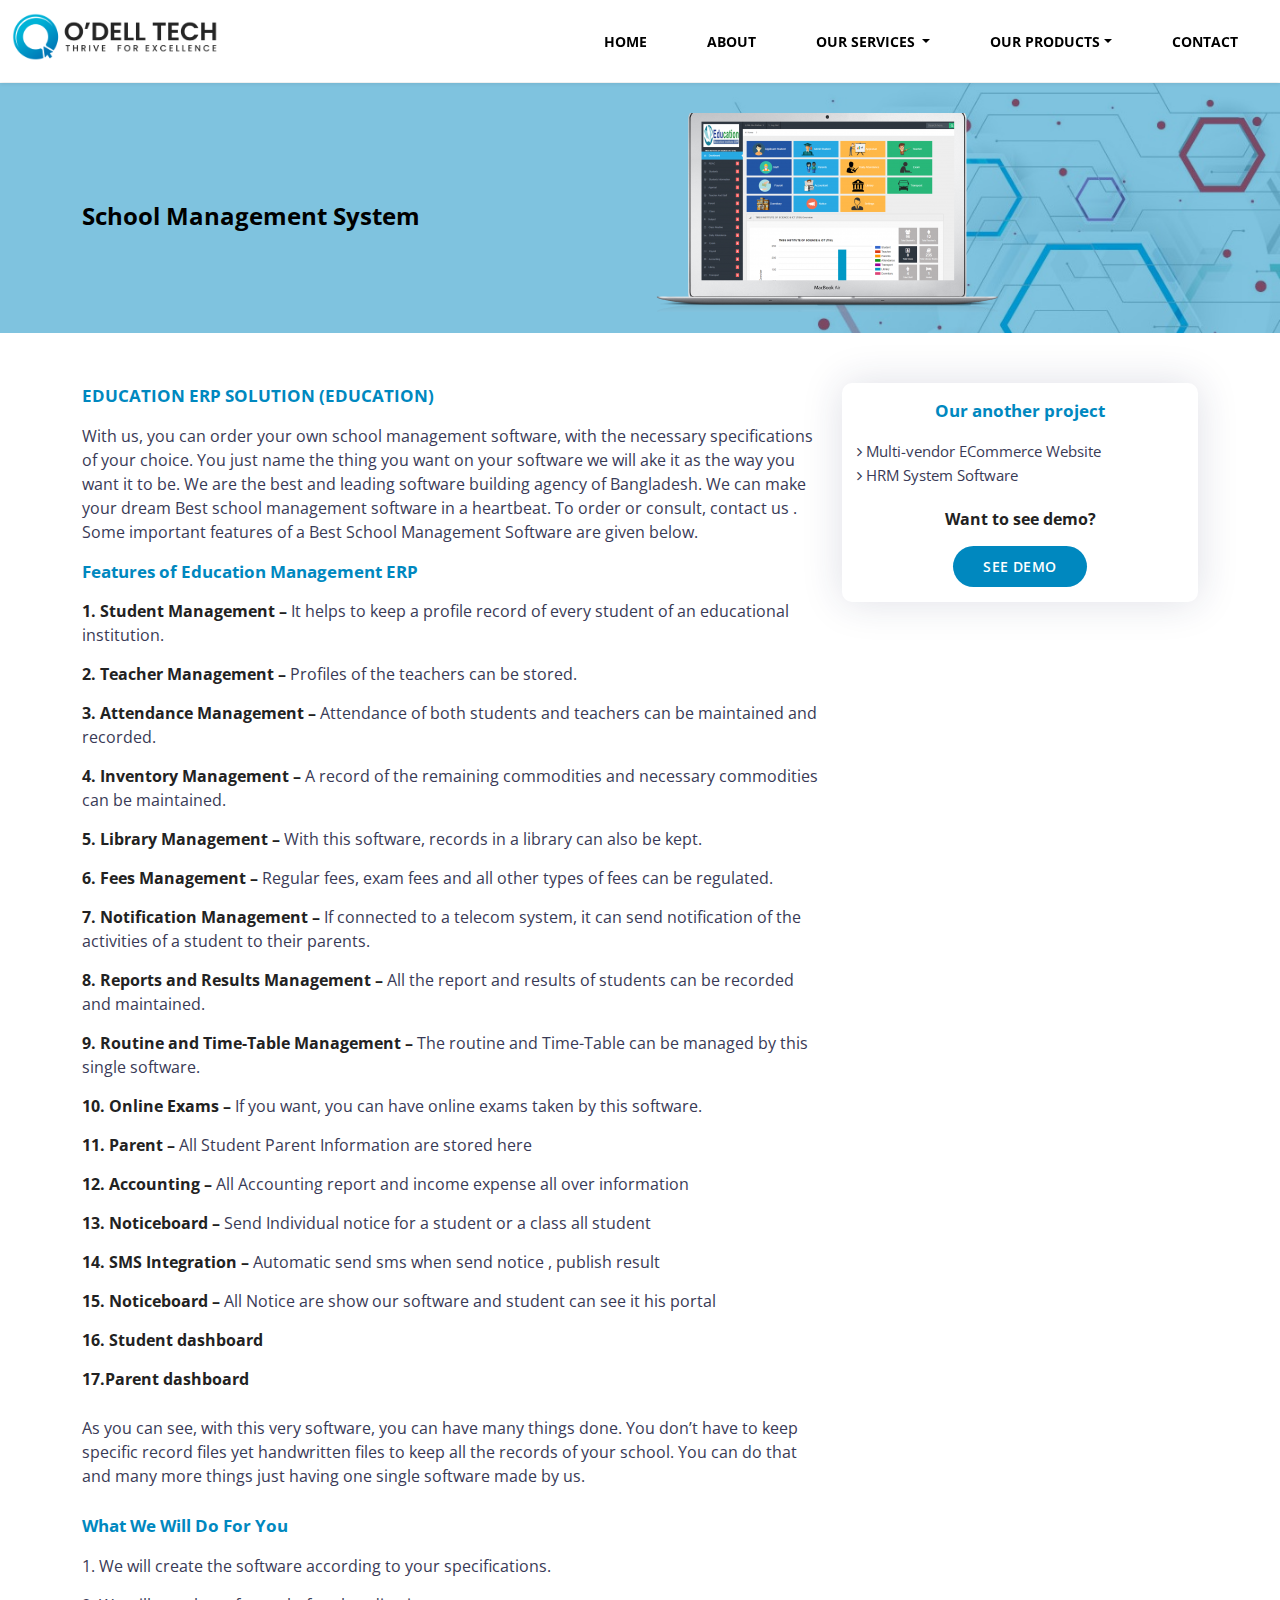
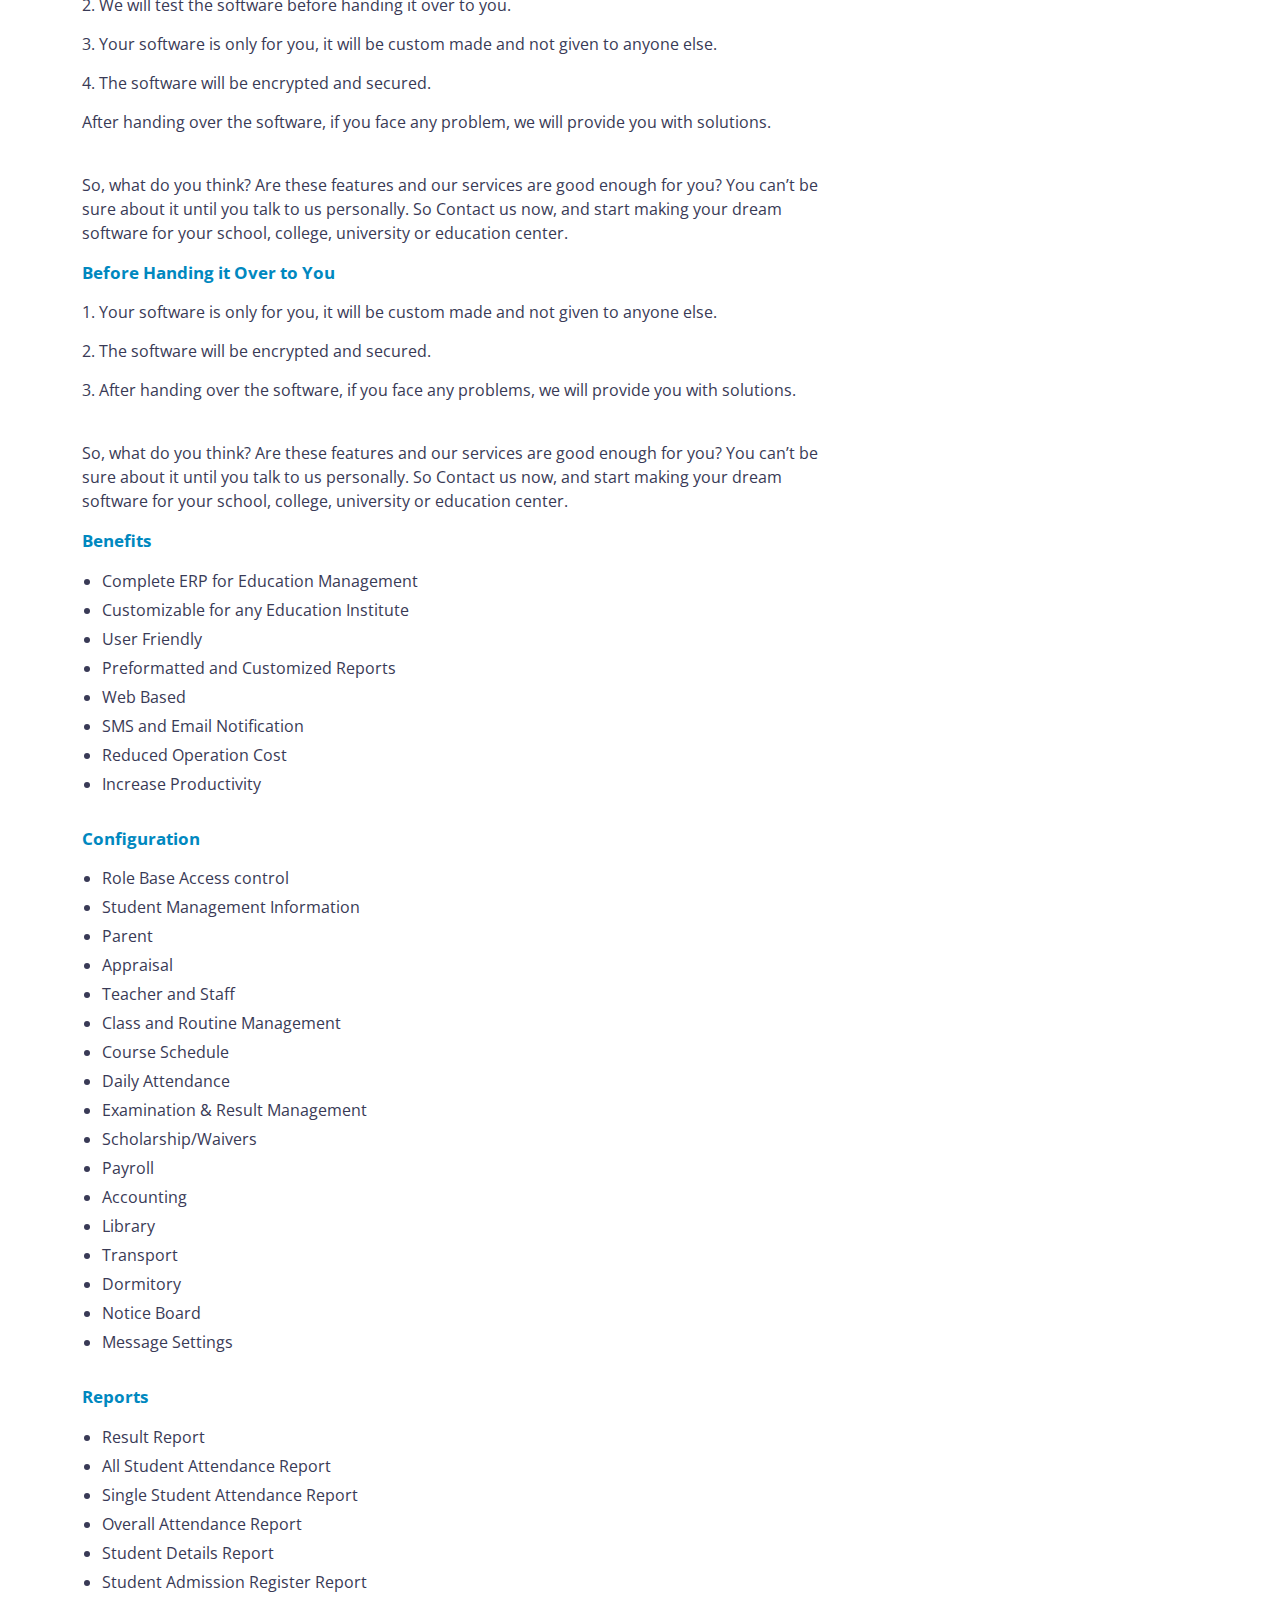
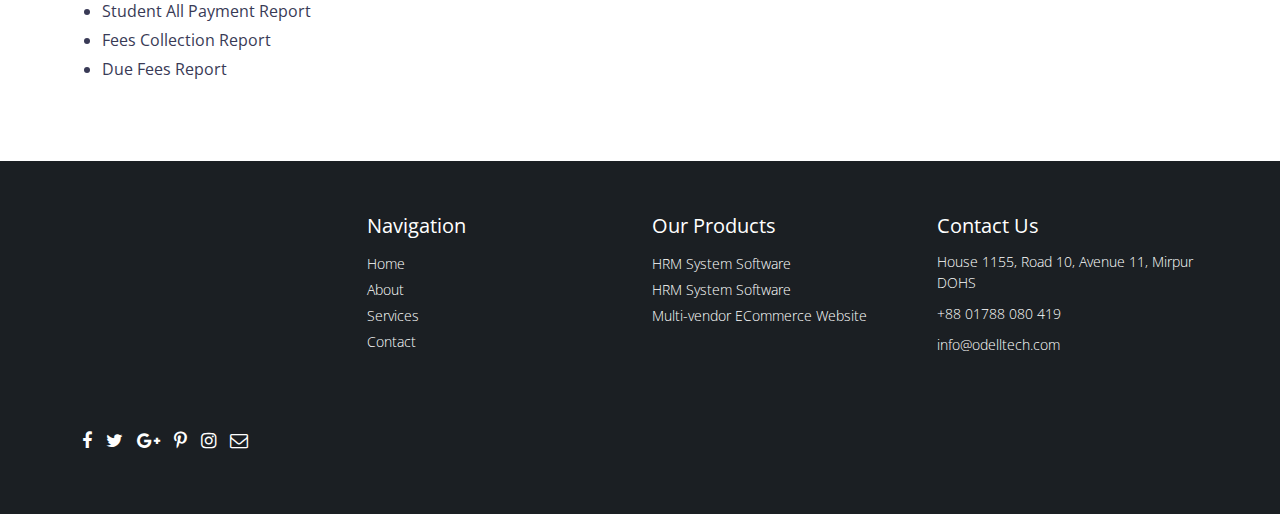
<file: school-management-system.html>
<!DOCTYPE html>
<html lang="en">

<head>
    <meta charset="UTF-8">
    <title>Odelltech</title>
    <!-- Meta Tag -->
    <meta name="viewport" content="width=device-width, initial-scale=1, shrink-to-fit=no">
    <meta name="keywords" content="Responsive Web Design, landing page, Portfolio, Business">
    <meta name="description" content="Responsive Multipurpose Business Website Design">
    <meta http-equiv="X-UA-Compatible" content="IE=edge">
    <!-- Google Fonts -->
    <link href="https://fonts.googleapis.com/css2?family=Open+Sans:wght@300;400;500;600;700;800&display=swap" rel="stylesheet">
    <!--favicon icon-->
    <link rel="shortcut icon" href="/assets/img/favicon.ico">

    <!-- CSS style links-->
    <link rel="stylesheet" href="assets/css/bootstrap.min.css">
    <link rel="stylesheet" href="assets/css/font-awesome.min.css">
    <link rel="stylesheet" href="assets/css/owl.carousel.min.css">

    <link rel="stylesheet" href="assets/css/style.css">
    <link rel="stylesheet" href="assets/css/responsive.css">

</head>

<body>
    <!-- loader -->
    <div class="loaders">
        <div class="loader"></div>
    </div>
    <!-- loader -->



    <!-- header-area -->
    <header class="header-area">
        <div class="container-fluid">
            <div class="row">
                <div class="col-12">
                    <div class="navigation">
                        <nav class="navbar navbar-expand-xl">
                            <div class="container-fluid">
                                <a class="navbar-brand" href="index.html"><img class="img-fluid" src="assets/img/logo.png" alt="logo"></a>
                                <button class="navbar-toggler" type="button" data-bs-toggle="collapse" data-bs-target="#navbarSupportedContent" aria-controls="navbarSupportedContent" aria-expanded="false" aria-label="Toggle navigation">
                                <span class="navbar-toggler-icon"><i class="fa fa-bars" aria-hidden="true"></i></span>
                            </button>
                                <div class="collapse navbar-collapse" id="navbarSupportedContent">
                                    <ul class="navbar-nav me-auto mb-2 mb-lg-0">
                                        <li class="nav-item">
                                            <a class="nav-link active" aria-current="page" href="index.html">Home</a>
                                        </li>
                                        <li class="nav-item">
                                            <a class="nav-link" href="about.html">About</a>
                                        </li>
                                        <li class="nav-item dropdown">
                                            <a class="nav-link dropdown-toggle" href="#" id="navbarDropdown" role="button" data-bs-toggle="dropdown" aria-expanded="false">
                                            Our Services </a>
                                            <ul class="dropdown-menu" aria-labelledby="navbarDropdown">
                                                <li><a class="dropdown-item" href="software-apps-qa.html">SOFTWARE, APPS & QA</a></li>
                                                <li><a class="dropdown-item" href="web-design-development.html">WEB DESIGN & DEVELOPMENT</a></li>
                                                <li><a class="dropdown-item" href="big-data-engineering.html">BIG DATA ENGINEERING</a></li>
                                                <li><a class="dropdown-item" href="artificial-intelligence-ai.html">ARTIFICIAL INTELLIGENCE (AI)</a></li>
                                                <li><a class="dropdown-item" href="ocr.html">OCR</a></li>
                                                <li><a class="dropdown-item" href="server-management.html">SERVER MANAGEMENT</a></li>
                                            </ul>
                                        </li>
                                        <li class="nav-item dropdown">
                                            <a class="nav-link dropdown-toggle" href="#" id="navbarDropdown" role="button" data-bs-toggle="dropdown" aria-expanded="false">
                                            Our Products</a>
                                            <ul class="dropdown-menu" aria-labelledby="navbarDropdown">
                                                <li><a class="dropdown-item" href="hrm-new.html">HRM Software</a></li>
                                                <li><a class="dropdown-item" href="multi-vendor-e-commerce-website.html">Multi-Vendor e-commerce Website</a></li>
                                                <li><a class="dropdown-item" href="school-management-system.html">School Management System</a></li>
                                            </ul>
                                        </li>
                                        <li class="nav-item">
                                            <a class="nav-link" href="contact.html">Contact</a>
                                        </li>
                                    </ul>
                                </div>
                            </div>
                        </nav>
                    </div>
                </div>
            </div>
        </div>
    </header>
    <!-- header-area -->

    <!-- banner-school -->
    <section class="banner-school margintop">
        <div class="container">
            <div class="row">
                <div class="col-md-6">
                    <div class="schools">
                        <div class="school-title">
                            <h1>School Management System</h1>
                        </div>
                    </div>
                </div>
                <div class="col-md-6">
                    <div class="school-title">
                        <img class="img-fluid" src="assets/img/school.png" alt="">
                    </div>
                </div>
            </div>
        </div>
    </section>
    <!-- banner-school -->


    <!-- management -->
    <section class="management">
        <div class="container">
            <div class="row">
                <div class="col-md-8">
                    <div class="content">
                        <h3>EDUCATION ERP SOLUTION (EDUCATION)</h3>
                        <p>With us, you can order your own school management software, with the necessary specifications of your choice. You just name the thing you want on your software we will ake it as the way you want it to be. We are the best and leading
                            software building agency of Bangladesh. We can make your dream Best school management software in a heartbeat. To order or consult, contact us . Some important features of a Best School Management Software are given below.</p>
                        <h3>Features of Education Management ERP</h3>

                        <p><b>1.  Student Management  – </b> It helps to keep a profile record of every student of an educational institution.</p>
                        <p><b>2. Teacher Management –</b> Profiles of the teachers can be stored.</p>
                        <p><b>3. Attendance Management –</b> Attendance of both students and teachers can be maintained and recorded.</p>
                        <p><b>4. Inventory Management –</b> A record of the remaining commodities and necessary commodities can be maintained.</p>
                        <p><b>5. Library Management – </b> With this software, records in a library can also be kept.</p>
                        <p><b>6. Fees Management – </b> Regular fees, exam fees and all other types of fees can be regulated.</p>
                        <p><b>7. Notification Management – </b> If connected to a telecom system, it can send notification of the activities of a student to their parents.</p>
                        <p><b>8. Reports and Results Management – </b> All the report and results of students can be recorded and maintained.</p>
                        <p><b>9. Routine and Time-Table Management – </b> The routine and Time-Table can be managed by this single software.</p>
                        <p><b>10. Online Exams – </b> If you want, you can have online exams taken by this software.</p>
                        <p><b>11. Parent – </b> All Student Parent Information are stored here</p>
                        <p><b>12. Accounting – </b> All Accounting report and income expense all over information</p>
                        <p><b>13. Noticeboard – </b> Send Individual notice for a student or a class all student</p>
                        <p><b>14. SMS Integration –</b> Automatic send sms when send notice , publish result</p>
                        <p><b>15. Noticeboard – </b> All Notice are show our software and student can see it his portal</p>
                        <p><b>16. Student dashboard</b> </p>
                        <p><b>17.Parent dashboard</b> </p>

                        <h5>As you can see, with this very software, you can have many things done. You don’t have to keep specific record files yet handwritten files to keep all the records of your school. You can do that and many more things just having
                            one single software made by us.</h5>

                        <h3>What We Will Do For You</h3>
                        <p>1. We will create the software according to your specifications.</p>
                        <p>2. We will test the software before handing it over to you.</p>
                        <p>3. Your software is only for you, it will be custom made and not given to anyone else.</p>
                        <p>4. The software will be encrypted and secured.</p>
                        <p>After handing over the software, if you face any problem, we will provide you with solutions.</p>

                        <br>

                        <p>So, what do you think? Are these features and our services are good enough for you? You can’t be sure about it until you talk to us personally. So Contact us now, and start making your dream software for your school, college, university
                            or education center.</p>
                        <h3>Before Handing it Over to You</h3>
                        <p>1. Your software is only for you, it will be custom made and not given to anyone else.</p>
                        <p>2. The software will be encrypted and secured.</p>
                        <p>3. After handing over the software, if you face any problems, we will provide you with solutions.</p>
                        <br>
                        <p>So, what do you think? Are these features and our services are good enough for you? You can’t be sure about it until you talk to us personally. So Contact us now, and start making your dream software for your school, college, university
                            or education center.</p>

                        <h3>Benefits</h3>
                        <ul>
                            <li>Complete ERP for Education Management</li>
                            <li>Customizable for any Education Institute</li>
                            <li>User Friendly</li>
                            <li>Preformatted and Customized Reports</li>
                            <li>Web Based</li>
                            <li>SMS and Email Notification</li>
                            <li>Reduced Operation Cost</li>
                            <li>Increase Productivity</li>
                        </ul>

                        <h3>Configuration</h3>

                        <ul>
                            <li>Role Base Access control</li>
                            <li>Student Management Information</li>
                            <li>Parent</li>
                            <li>Appraisal</li>
                            <li>Teacher and Staff</li>
                            <li> Class and Routine Management</li>
                            <li>Course Schedule</li>
                            <li>Daily Attendance</li>
                            <li>Examination & Result Management</li>
                            <li>Scholarship/Waivers</li>
                            <li>Payroll</li>
                            <li>Accounting</li>
                            <li>Library</li>
                            <li>Transport</li>
                            <li>Dormitory</li>
                            <li>Notice Board</li>
                            <li>Message Settings</li>
                        </ul>

                        <h3>Reports</h3>
                        <ul>
                            <li>Result Report</li>
                            <li>All Student Attendance Report</li>
                            <li>Single Student Attendance Report</li>
                            <li>Overall Attendance Report</li>
                            <li>Student Details Report</li>
                            <li>Student Admission Register Report</li>
                            <li>Student All Payment Report</li>
                            <li>Fees Collection Report</li>
                            <li>Due Fees Report</li>
                        </ul>

                    </div>
                </div>
                <div class="col-md-4">
                    <div class="others">
                        <h3>Our another project</h3>
                        <ul>
                            <li><a href="multi-vendor-e-commerce-website.html"><i class="fa fa-angle-right" aria-hidden="true"></i> Multi-vendor ECommerce Website</a></li>
                            <li><a href="hrm-new.html"><i class="fa fa-angle-right" aria-hidden="true"></i> HRM System Software</a></li>
                        </ul>

                        <h2>Want to see demo?</h2>
                        <div class="demo">
                            <a href="#" class="cusbtn2">SEE DEMO </a>
                        </div>
                    </div>
                </div>
            </div>
        </div>
    </section>
    <!-- management -->


    <!-- footer-area -->
    <footer class="footer-area">
        <div class="container">
            <div class="row">
                <div class="col-md-6 col-lg-3">
                    <div class="fa-page">
                        <iframe name="f3016146440e134" width="100%" height="200px" data-testid="fb:page Facebook Social Plugin" title="fb:page Facebook Social Plugin" frameborder="0" allowtransparency="true" allowfullscreen="true" scrolling="no" allow="encrypted-media" src="https://www.facebook.com/v6.0/plugins/page.php?adapt_container_width=true&amp;app_id=&amp;channel=https%3A%2F%2Fstaticxx.facebook.com%2Fx%2Fconnect%2Fxd_arbiter%2F%3Fversion%3D46%23cb%3Df24b63f25cf011c%26domain%3Dodelltech.com%26is_canvas%3Dfalse%26origin%3Dhttps%253A%252F%252Fodelltech.com%252Ff125f71be21637c%26relation%3Dparent.parent&amp;container_width=280&amp;height=200&amp;hide_cover=false&amp;href=https%3A%2F%2Fwww.facebook.com%2FODell-Tech-101501902420279&amp;locale=en_US&amp;sdk=joey&amp;show_facepile=true&amp;small_header=false&amp;tabs=timeline"></iframe>
                    </div>

                    <div class="social">
                        <ul>
                            <li><a href="#"><i class="fa fa-facebook" aria-hidden="true"></i></a></li>
                            <li><a href="#"><i class="fa fa-twitter" aria-hidden="true"></i></a></li>
                            <li><a href="#"><i class="fa fa-google-plus" aria-hidden="true"></i></a></li>
                            <li><a href="#"><i class="fa fa-pinterest-p" aria-hidden="true"></i></a></li>
                            <li><a href="#"><i class="fa fa-instagram" aria-hidden="true"></i></a></li>
                            <li><a href="#"><i class="fa fa-envelope-o" aria-hidden="true"></i></a></li>
                        </ul>
                    </div>
                </div>
                <div class="col-md-6 col-lg-3">
                    <div class="footer-grid">
                        <h3>Navigation</h3>
                        <ul>
                            <li><a href="#">Home</a></li>
                            <li><a href="#">About</a></li>
                            <li><a href="#">Services</a></li>
                            <li><a href="#">Contact</a></li>
                        </ul>
                    </div>
                </div>
                <div class="col-md-6 col-lg-3">
                    <div class="footer-grid">
                        <h3>Our Products</h3>
                        <ul>
                            <li><a href="#">HRM System Software</a></li>
                            <li><a href="#">HRM System Software</a></li>
                            <li><a href="#">Multi-vendor ECommerce Website</a></li>
                        </ul>
                    </div>
                </div>
                <div class="col-md-6 col-lg-3">
                    <div class="footer-grid">
                        <h3>Contact Us</h3>
                        <p>House 1155, Road 10, Avenue 11, Mirpur DOHS</p>
                        <p>+88 01788 080 419</p>
                        <p>info@odelltech.com</p>
                    </div>
                </div>
            </div>
        </div>
    </footer>
    <!-- footer-area -->




    <div class="col-12">
        <a href="#" class="scrolltotop"><i class="fa fa-angle-up"></i></a>
    </div>

    <!-- Js script links-->
    <script src="assets/js/jquery-3.6.0.min.js"></script>
    <script src="assets/js/bootstrap.bundle.min.js"></script>
    <script src="assets/js/owl.carousel.min.js"></script>
    <script src="assets/js/jquery.waypoints.min.js"></script>
    <script src="assets/js/jquery.counterup.min.js"></script>
    <script src="assets/js/script.js"></script>

</body>

</html>

</html>
</file>
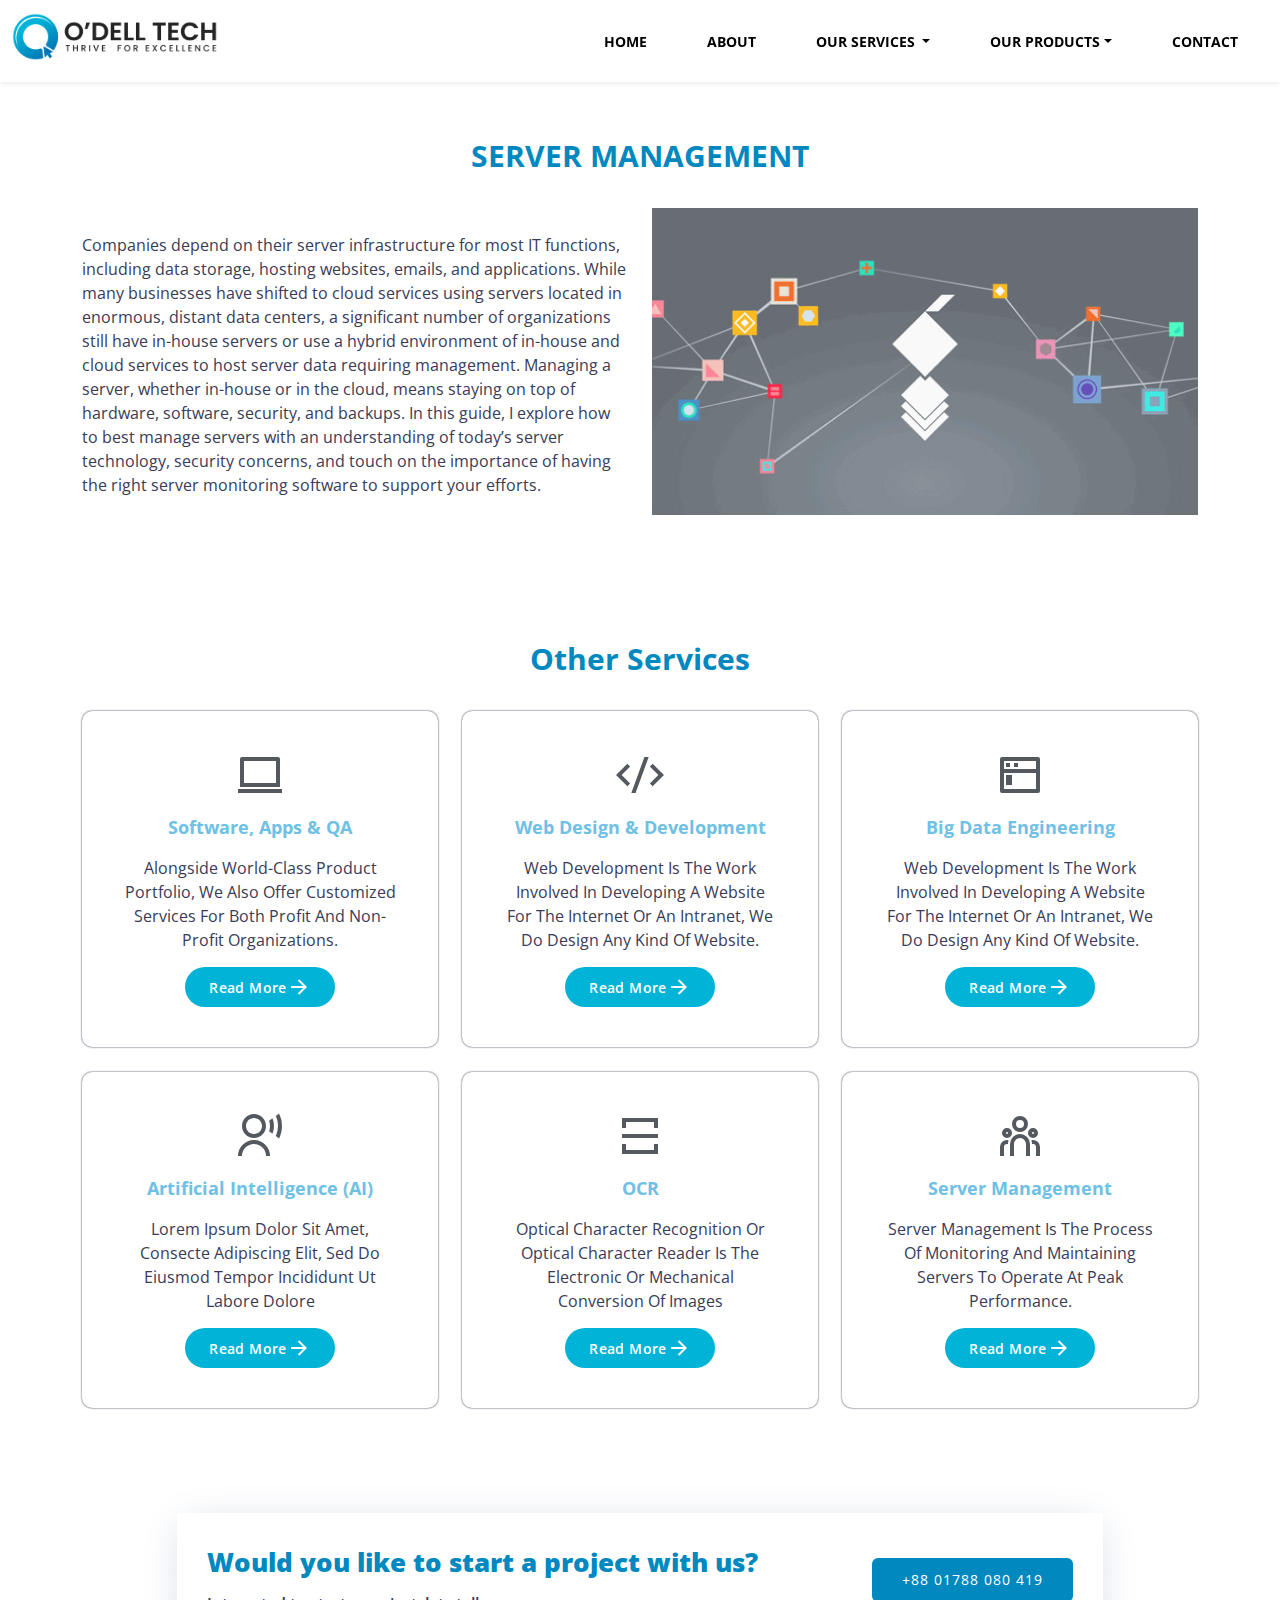
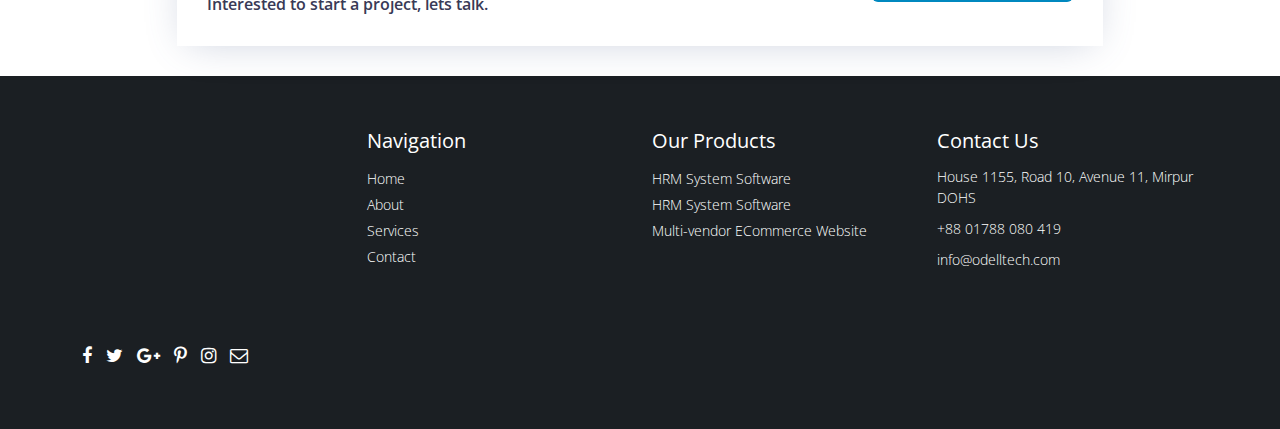
<file: server-management.html>
<!DOCTYPE html>
<html lang="en">

<head>
    <meta charset="UTF-8">
    <title>Odelltech</title>
    <!-- Meta Tag -->
    <meta name="viewport" content="width=device-width, initial-scale=1, shrink-to-fit=no">
    <meta name="keywords" content="Responsive Web Design, landing page, Portfolio, Business">
    <meta name="description" content="Responsive Multipurpose Business Website Design">
    <meta http-equiv="X-UA-Compatible" content="IE=edge">
    <!-- Google Fonts -->
    <link href="https://fonts.googleapis.com/css2?family=Open+Sans:wght@300;400;500;600;700;800&display=swap" rel="stylesheet">
    <!--favicon icon-->
    <link rel="shortcut icon" href="/assets/img/favicon.ico">

    <!-- CSS style links-->
    <link rel="stylesheet" href="assets/css/bootstrap.min.css">
    <link rel="stylesheet" href="assets/css/font-awesome.min.css">
    <link rel="stylesheet" href="assets/css/owl.carousel.min.css">

    <link rel="stylesheet" href="assets/css/style.css">
    <link rel="stylesheet" href="assets/css/responsive.css">

</head>

<body>
    <!-- loader -->
    <div class="loaders">
        <div class="loader"></div>
    </div>
    <!-- loader -->



    <!-- header-area -->
    <header class="header-area">
        <div class="container-fluid">
            <div class="row">
                <div class="col-12">
                    <div class="navigation">
                        <nav class="navbar navbar-expand-xl">
                            <div class="container-fluid">
                                <a class="navbar-brand" href="index.html"><img class="img-fluid" src="assets/img/logo.png" alt="logo"></a>
                                <button class="navbar-toggler" type="button" data-bs-toggle="collapse" data-bs-target="#navbarSupportedContent" aria-controls="navbarSupportedContent" aria-expanded="false" aria-label="Toggle navigation">
                                <span class="navbar-toggler-icon"><i class="fa fa-bars" aria-hidden="true"></i></span>
                            </button>
                                <div class="collapse navbar-collapse" id="navbarSupportedContent">
                                    <ul class="navbar-nav me-auto mb-2 mb-lg-0">
                                        <li class="nav-item">
                                            <a class="nav-link active" aria-current="page" href="index.html">Home</a>
                                        </li>
                                        <li class="nav-item">
                                            <a class="nav-link" href="about.html">About</a>
                                        </li>
                                        <li class="nav-item dropdown">
                                            <a class="nav-link dropdown-toggle" href="#" id="navbarDropdown" role="button" data-bs-toggle="dropdown" aria-expanded="false">
                                            Our Services </a>
                                            <ul class="dropdown-menu" aria-labelledby="navbarDropdown">
                                                <li><a class="dropdown-item" href="software-apps-qa.html">SOFTWARE, APPS & QA</a></li>
                                                <li><a class="dropdown-item" href="web-design-development.html">WEB DESIGN & DEVELOPMENT</a></li>
                                                <li><a class="dropdown-item" href="big-data-engineering.html">BIG DATA ENGINEERING</a></li>
                                                <li><a class="dropdown-item" href="artificial-intelligence-ai.html">ARTIFICIAL INTELLIGENCE (AI)</a></li>
                                                <li><a class="dropdown-item" href="ocr.html">OCR</a></li>
                                                <li><a class="dropdown-item" href="server-management.html">SERVER MANAGEMENT</a></li>
                                            </ul>
                                        </li>
                                        <li class="nav-item dropdown">
                                            <a class="nav-link dropdown-toggle" href="#" id="navbarDropdown" role="button" data-bs-toggle="dropdown" aria-expanded="false">
                                            Our Products</a>
                                            <ul class="dropdown-menu" aria-labelledby="navbarDropdown">
                                                <li><a class="dropdown-item" href="hrm-new.html">HRM Software</a></li>
                                                <li><a class="dropdown-item" href="multi-vendor-e-commerce-website.html">Multi-Vendor e-commerce Website</a></li>
                                                <li><a class="dropdown-item" href="school-management-system.html">School Management System</a></li>
                                            </ul>
                                        </li>
                                        <li class="nav-item">
                                            <a class="nav-link" href="contact.html">Contact</a>
                                        </li>
                                    </ul>
                                </div>
                            </div>
                        </nav>
                    </div>
                </div>
            </div>
        </div>
    </header>
    <!-- header-area -->


    <!-- services-area -->
    <section class="services-area margintop">
        <div class="container">
            <div class="row">
                <div class="col-12">
                    <div class="title">
                        <h2>SERVER MANAGEMENT</h2>
                    </div>
                </div>
                <div class="col-md-6">
                    <div class="service-con">
                        <div class="content">
                            <p>Companies depend on their server infrastructure for most IT functions, including data storage, hosting websites, emails, and applications. While many businesses have shifted to cloud services using servers located in enormous,
                                distant data centers, a significant number of organizations still have in-house servers or use a hybrid environment of in-house and cloud services to host server data requiring management. Managing a server, whether in-house
                                or in the cloud, means staying on top of hardware, software, security, and backups. In this guide, I explore how to best manage servers with an understanding of today’s server technology, security concerns, and touch on
                                the importance of having the right server monitoring software to support your efforts.</p>
                        </div>
                    </div>
                </div>
                <div class="col-md-6">
                    <div class="content">
                        <img class="img-fluid" src="assets/img/NLuD.gif" alt="">
                    </div>
                </div>
            </div>
        </div>
    </section>
    <!-- services-area -->


    <!-- Our Services -->
    <section class="our-services">
        <div class="container">
            <div class="row">
                <div class="col-12">
                    <div class="title">
                        <h2>Other Services</h2>
                    </div>
                </div>
                <div class="col-md-6 col-lg-4">
                    <div class="services-grid">
                        <svg xmlns="http://www.w3.org/2000/svg" viewBox="0 0 24 24" width="48" height="48"><path fill="none" d="M0 0h24v24H0z"/><path class="icons" d="M4 5v11h16V5H4zm-2-.993C2 3.451 2.455 3 2.992 3h18.016c.548 0 .992.449.992 1.007V18H2V4.007zM1 19h22v2H1v-2z" fill="rgba(0,0,0,1)"/></svg>
                        <h2> Software, Apps & QA </h2>
                        <p>Alongside world-class product portfolio, we also offer customized services for both profit and non-profit organizations. </p>
                        <a href="#" class="cusbtn2"> Read More <img class="img-fluid" src="assets/img/arrow-right.svg" alt=""></a>
                    </div>
                </div>
                <div class="col-md-6 col-lg-4">
                    <div class="services-grid">
                        <svg xmlns="http://www.w3.org/2000/svg" viewBox="0 0 24 24" width="48" height="48"><path fill="none" d="M0 0h24v24H0z"/><path class="icons" d="M24 12l-5.657 5.657-1.414-1.414L21.172 12l-4.243-4.243 1.414-1.414L24 12zM2.828 12l4.243 4.243-1.414 1.414L0 12l5.657-5.657L7.07 7.757 2.828 12zm6.96 9H7.66l6.552-18h2.128L9.788 21z"/></svg>
                        <h2> Web Design & Development </h2>
                        <p>Web development is the work involved in developing a website for the Internet or an intranet, We do design any kind of website.</p>
                        <a href="#" class="cusbtn2"> Read More <img class="img-fluid" src="assets/img/arrow-right.svg" alt=""></a>
                    </div>
                </div>
                <div class="col-md-6 col-lg-4">
                    <div class="services-grid">
                        <svg xmlns="http://www.w3.org/2000/svg" viewBox="0 0 24 24" width="48" height="48"><path fill="none" d="M0 0h24v24H0z"/><path class="icons" d="M20 9V5H4v4h16zm0 2H4v8h16v-8zM3 3h18a1 1 0 0 1 1 1v16a1 1 0 0 1-1 1H3a1 1 0 0 1-1-1V4a1 1 0 0 1 1-1zm2 9h3v5H5v-5zm0-6h2v2H5V6zm4 0h2v2H9V6z"/></svg>
                        <h2> Big Data Engineering </h2>
                        <p>Web development is the work involved in developing a website for the Internet or an intranet, We do design any kind of website.</p>
                        <a href="#" class="cusbtn2"> Read More <img class="img-fluid" src="assets/img/arrow-right.svg" alt=""></a>
                    </div>
                </div>

                <div class="col-md-6 col-lg-4">
                    <div class="services-grid">
                        <svg xmlns="http://www.w3.org/2000/svg" viewBox="0 0 24 24" width="48" height="48"><path fill="none" d="M0 0h24v24H0z"/><path class="icons" d="M1 22a8 8 0 1 1 16 0h-2a6 6 0 1 0-12 0H1zm8-9c-3.315 0-6-2.685-6-6s2.685-6 6-6 6 2.685 6 6-2.685 6-6 6zm0-2c2.21 0 4-1.79 4-4s-1.79-4-4-4-4 1.79-4 4 1.79 4 4 4zM21.548.784A13.942 13.942 0 0 1 23 7c0 2.233-.523 4.344-1.452 6.216l-1.645-1.196A11.955 11.955 0 0 0 21 7c0-1.792-.393-3.493-1.097-5.02L21.548.784zm-3.302 2.4A9.97 9.97 0 0 1 19 7a9.97 9.97 0 0 1-.754 3.816l-1.677-1.22A7.99 7.99 0 0 0 17 7a7.99 7.99 0 0 0-.43-2.596l1.676-1.22z"/></svg>
                        <h2> Artificial Intelligence (AI) </h2>
                        <p>Lorem ipsum dolor sit amet, consecte adipiscing elit, sed do eiusmod tempor incididunt ut labore dolore</p>
                        <a href="#" class="cusbtn2"> Read More <img class="img-fluid" src="assets/img/arrow-right.svg" alt=""></a>
                    </div>
                </div>
                <div class="col-md-6 col-lg-4">
                    <div class="services-grid">
                        <svg xmlns="http://www.w3.org/2000/svg" viewBox="0 0 24 24" width="48" height="48"><path fill="none" d="M0 0h24v24H0z"/><path class="icons" d="M21 16v5H3v-5h2v3h14v-3h2zM3 11h18v2H3v-2zm18-3h-2V5H5v3H3V3h18v5z"/></svg>
                        <h2> OCR </h2>
                        <p>Optical character recognition or optical character reader is the electronic or mechanical conversion of images</p>
                        <a href="#" class="cusbtn2"> Read More <img class="img-fluid" src="assets/img/arrow-right.svg" alt=""></a>
                    </div>
                </div>

                <div class="col-md-6 col-lg-4">
                    <div class="services-grid">
                        <svg xmlns="http://www.w3.org/2000/svg" viewBox="0 0 24 24" width="48" height="48"><path fill="none" d="M0 0h24v24H0z"/><path class="icons" d="M12 11a5 5 0 0 1 5 5v6h-2v-6a3 3 0 0 0-2.824-2.995L12 13a3 3 0 0 0-2.995 2.824L9 16v6H7v-6a5 5 0 0 1 5-5zm-6.5 3c.279 0 .55.033.81.094a5.947 5.947 0 0 0-.301 1.575L6 16v.086a1.492 1.492 0 0 0-.356-.08L5.5 16a1.5 1.5 0 0 0-1.493 1.356L4 17.5V22H2v-4.5A3.5 3.5 0 0 1 5.5 14zm13 0a3.5 3.5 0 0 1 3.5 3.5V22h-2v-4.5a1.5 1.5 0 0 0-1.356-1.493L18.5 16c-.175 0-.343.03-.5.085V16c0-.666-.108-1.306-.309-1.904.259-.063.53-.096.809-.096zm-13-6a2.5 2.5 0 1 1 0 5 2.5 2.5 0 0 1 0-5zm13 0a2.5 2.5 0 1 1 0 5 2.5 2.5 0 0 1 0-5zm-13 2a.5.5 0 1 0 0 1 .5.5 0 0 0 0-1zm13 0a.5.5 0 1 0 0 1 .5.5 0 0 0 0-1zM12 2a4 4 0 1 1 0 8 4 4 0 0 1 0-8zm0 2a2 2 0 1 0 0 4 2 2 0 0 0 0-4z"/></svg>
                        <h2> Server Management </h2>
                        <p>Server management is the process of monitoring and maintaining servers to operate at peak performance.</p>
                        <a href="#" class="cusbtn2"> Read More <img class="img-fluid" src="assets/img/arrow-right.svg" alt=""></a>
                    </div>
                </div>


            </div>
        </div>
    </section>
    <!-- Our Services -->



    <!-- newsletter -->
    <section class="newsletter">
        <div class="container">
            <div class="row">
                <div class="col-md-10 offset-md-1">
                    <div class="news-box">
                        <div class="row">
                            <div class="col-md-8">
                                <div class="news-title">
                                    <h2>Would you like to start a project with us?</h2>
                                    <p>Interested to start a project, lets talk.</p>
                                </div>
                            </div>
                            <div class="col-md-4">
                                <div class="call">
                                    <a href="#" class="cusbtn">+88 01788 080 419</a>
                                </div>
                            </div>
                        </div>
                    </div>
                </div>
            </div>
        </div>
    </section>
    <!-- newsletter -->



    <!-- footer-area -->
    <footer class="footer-area">
        <div class="container">
            <div class="row">
                <div class="col-md-6 col-lg-3">
                    <div class="fa-page">
                        <iframe name="f3016146440e134" width="100%" height="200px" data-testid="fb:page Facebook Social Plugin" title="fb:page Facebook Social Plugin" frameborder="0" allowtransparency="true" allowfullscreen="true" scrolling="no" allow="encrypted-media" src="https://www.facebook.com/v6.0/plugins/page.php?adapt_container_width=true&amp;app_id=&amp;channel=https%3A%2F%2Fstaticxx.facebook.com%2Fx%2Fconnect%2Fxd_arbiter%2F%3Fversion%3D46%23cb%3Df24b63f25cf011c%26domain%3Dodelltech.com%26is_canvas%3Dfalse%26origin%3Dhttps%253A%252F%252Fodelltech.com%252Ff125f71be21637c%26relation%3Dparent.parent&amp;container_width=280&amp;height=200&amp;hide_cover=false&amp;href=https%3A%2F%2Fwww.facebook.com%2FODell-Tech-101501902420279&amp;locale=en_US&amp;sdk=joey&amp;show_facepile=true&amp;small_header=false&amp;tabs=timeline"></iframe>
                    </div>

                    <div class="social">
                        <ul>
                            <li><a href="#"><i class="fa fa-facebook" aria-hidden="true"></i></a></li>
                            <li><a href="#"><i class="fa fa-twitter" aria-hidden="true"></i></a></li>
                            <li><a href="#"><i class="fa fa-google-plus" aria-hidden="true"></i></a></li>
                            <li><a href="#"><i class="fa fa-pinterest-p" aria-hidden="true"></i></a></li>
                            <li><a href="#"><i class="fa fa-instagram" aria-hidden="true"></i></a></li>
                            <li><a href="#"><i class="fa fa-envelope-o" aria-hidden="true"></i></a></li>
                        </ul>
                    </div>
                </div>
                <div class="col-md-6 col-lg-3">
                    <div class="footer-grid">
                        <h3>Navigation</h3>
                        <ul>
                            <li><a href="#">Home</a></li>
                            <li><a href="#">About</a></li>
                            <li><a href="#">Services</a></li>
                            <li><a href="#">Contact</a></li>
                        </ul>
                    </div>
                </div>
                <div class="col-md-6 col-lg-3">
                    <div class="footer-grid">
                        <h3>Our Products</h3>
                        <ul>
                            <li><a href="#">HRM System Software</a></li>
                            <li><a href="#">HRM System Software</a></li>
                            <li><a href="#">Multi-vendor ECommerce Website</a></li>
                        </ul>
                    </div>
                </div>
                <div class="col-md-6 col-lg-3">
                    <div class="footer-grid">
                        <h3>Contact Us</h3>
                        <p>House 1155, Road 10, Avenue 11, Mirpur DOHS</p>
                        <p>+88 01788 080 419</p>
                        <p>info@odelltech.com</p>
                    </div>
                </div>
            </div>
        </div>
    </footer>
    <!-- footer-area -->




    <div class="col-12">
        <a href="#" class="scrolltotop"><i class="fa fa-angle-up"></i></a>
    </div>

    <!-- Js script links-->
    <script src="assets/js/jquery-3.6.0.min.js"></script>
    <script src="assets/js/bootstrap.bundle.min.js"></script>
    <script src="assets/js/owl.carousel.min.js"></script>
    <script src="assets/js/jquery.waypoints.min.js"></script>
    <script src="assets/js/jquery.counterup.min.js"></script>
    <script src="assets/js/script.js"></script>

</body>

</html>

</html>
</file>
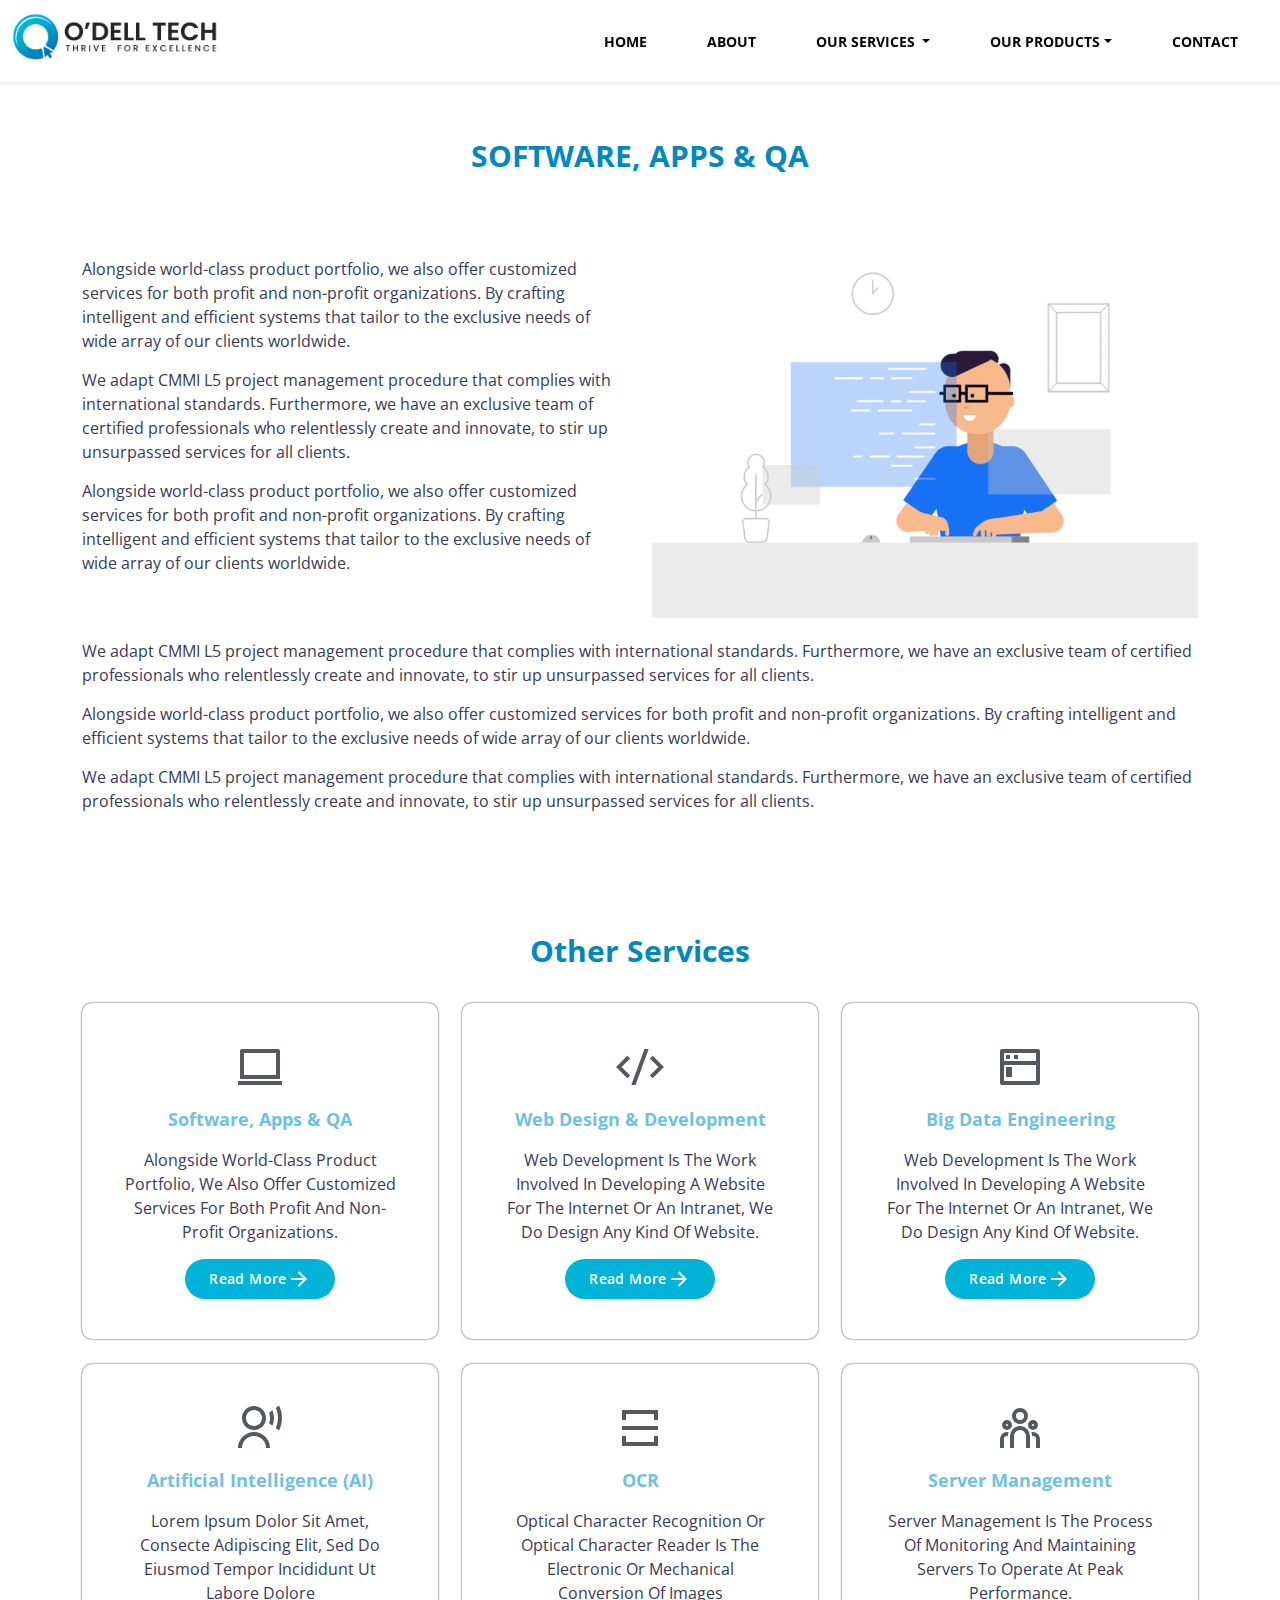
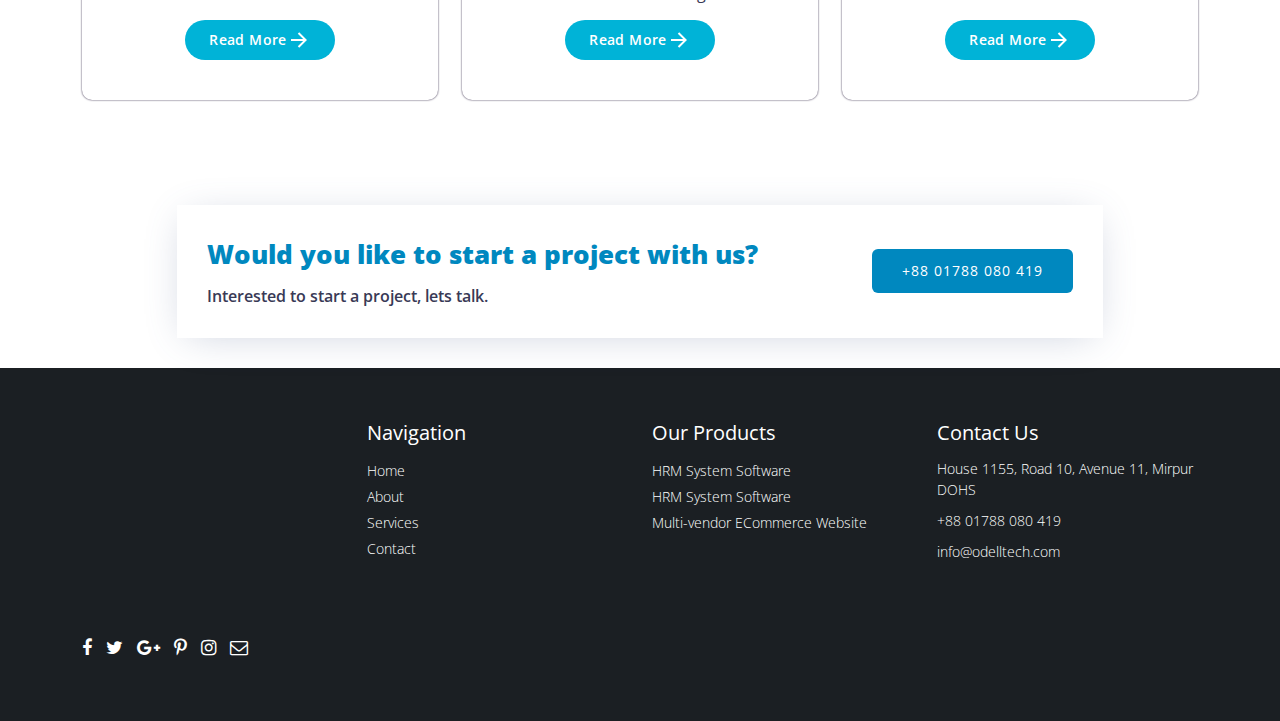
<file: software-apps-qa.html>
<!DOCTYPE html>
<html lang="en">

<head>
    <meta charset="UTF-8">
    <title>Odelltech</title>
    <!-- Meta Tag -->
    <meta name="viewport" content="width=device-width, initial-scale=1, shrink-to-fit=no">
    <meta name="keywords" content="Responsive Web Design, landing page, Portfolio, Business">
    <meta name="description" content="Responsive Multipurpose Business Website Design">
    <meta http-equiv="X-UA-Compatible" content="IE=edge">
    <!-- Google Fonts -->
    <link href="https://fonts.googleapis.com/css2?family=Open+Sans:wght@300;400;500;600;700;800&display=swap" rel="stylesheet">
    <!--favicon icon-->
    <link rel="shortcut icon" href="/assets/img/favicon.ico">

    <!-- CSS style links-->
    <link rel="stylesheet" href="assets/css/bootstrap.min.css">
    <link rel="stylesheet" href="assets/css/font-awesome.min.css">
    <link rel="stylesheet" href="assets/css/owl.carousel.min.css">

    <link rel="stylesheet" href="assets/css/style.css">
    <link rel="stylesheet" href="assets/css/responsive.css">

</head>

<body>
    <!-- loader -->
    <div class="loaders">
        <div class="loader"></div>
    </div>
    <!-- loader -->



    <!-- header-area -->
    <header class="header-area">
        <div class="container-fluid">
            <div class="row">
                <div class="col-12">
                    <div class="navigation">
                        <nav class="navbar navbar-expand-xl">
                            <div class="container-fluid">
                                <a class="navbar-brand" href="index.html"><img class="img-fluid" src="assets/img/logo.png" alt="logo"></a>
                                <button class="navbar-toggler" type="button" data-bs-toggle="collapse" data-bs-target="#navbarSupportedContent" aria-controls="navbarSupportedContent" aria-expanded="false" aria-label="Toggle navigation">
                                <span class="navbar-toggler-icon"><i class="fa fa-bars" aria-hidden="true"></i></span>
                            </button>
                                <div class="collapse navbar-collapse" id="navbarSupportedContent">
                                    <ul class="navbar-nav me-auto mb-2 mb-lg-0">
                                        <li class="nav-item">
                                            <a class="nav-link active" aria-current="page" href="index.html">Home</a>
                                        </li>
                                        <li class="nav-item">
                                            <a class="nav-link" href="about.html">About</a>
                                        </li>
                                        <li class="nav-item dropdown">
                                            <a class="nav-link dropdown-toggle" href="#" id="navbarDropdown" role="button" data-bs-toggle="dropdown" aria-expanded="false">
                                            Our Services </a>
                                            <ul class="dropdown-menu" aria-labelledby="navbarDropdown">
                                                <li><a class="dropdown-item" href="software-apps-qa.html">SOFTWARE, APPS & QA</a></li>
                                                <li><a class="dropdown-item" href="web-design-development.html">WEB DESIGN & DEVELOPMENT</a></li>
                                                <li><a class="dropdown-item" href="big-data-engineering.html">BIG DATA ENGINEERING</a></li>
                                                <li><a class="dropdown-item" href="artificial-intelligence-ai.html">ARTIFICIAL INTELLIGENCE (AI)</a></li>
                                                <li><a class="dropdown-item" href="ocr.html">OCR</a></li>
                                                <li><a class="dropdown-item" href="server-management.html">SERVER MANAGEMENT</a></li>
                                            </ul>
                                        </li>
                                        <li class="nav-item dropdown">
                                            <a class="nav-link dropdown-toggle" href="#" id="navbarDropdown" role="button" data-bs-toggle="dropdown" aria-expanded="false">
                                            Our Products</a>
                                            <ul class="dropdown-menu" aria-labelledby="navbarDropdown">
                                                <li><a class="dropdown-item" href="hrm-new.html">HRM Software</a></li>
                                                <li><a class="dropdown-item" href="multi-vendor-e-commerce-website.html">Multi-Vendor e-commerce Website</a></li>
                                                <li><a class="dropdown-item" href="school-management-system.html">School Management System</a></li>
                                            </ul>
                                        </li>
                                        <li class="nav-item">
                                            <a class="nav-link" href="contact.html">Contact</a>
                                        </li>
                                    </ul>
                                </div>
                            </div>
                        </nav>
                    </div>
                </div>
            </div>
        </div>
    </header>
    <!-- header-area -->

    <!-- services-area -->
    <section class="services-area margintop">
        <div class="container">
            <div class="row">
                <div class="col-12">
                    <div class="title">
                        <h2>SOFTWARE, APPS & QA</h2>
                    </div>
                </div>
                <div class="col-md-6">
                    <div class="service-con">
                        <div class="content">
                            <p>Alongside world-class product portfolio, we also offer customized services for both profit and non-profit organizations. By crafting intelligent and efficient systems that tailor to the exclusive needs of wide array of our
                                clients worldwide.
                            </p>
                            <p>We adapt CMMI L5 project management procedure that complies with international standards. Furthermore, we have an exclusive team of certified professionals who relentlessly create and innovate, to stir up unsurpassed services
                                for all clients.</p>
                            <p>Alongside world-class product portfolio, we also offer customized services for both profit and non-profit organizations. By crafting intelligent and efficient systems that tailor to the exclusive needs of wide array of our
                                clients worldwide.
                            </p>
                        </div>
                    </div>
                </div>
                <div class="col-md-6">
                    <div class="content">
                        <img class="img-fluid" src="assets/img/1583733386.gif" alt="">
                    </div>
                </div>
                <div class="col-12">
                    <div class="service-con">
                        <div class="content">
                            <p>We adapt CMMI L5 project management procedure that complies with international standards. Furthermore, we have an exclusive team of certified professionals who relentlessly create and innovate, to stir up unsurpassed services
                                for all clients.</p>

                            <p>Alongside world-class product portfolio, we also offer customized services for both profit and non-profit organizations. By crafting intelligent and efficient systems that tailor to the exclusive needs of wide array of our
                                clients worldwide.
                            </p>
                            <p>We adapt CMMI L5 project management procedure that complies with international standards. Furthermore, we have an exclusive team of certified professionals who relentlessly create and innovate, to stir up unsurpassed services
                                for all clients.</p>
                        </div>
                    </div>
                </div>
            </div>
        </div>
    </section>
    <!-- services-area -->


    <!-- Our Services -->
    <section class="our-services">
        <div class="container">
            <div class="row">
                <div class="col-12">
                    <div class="title">
                        <h2>Other Services</h2>
                    </div>
                </div>
                <div class="col-md-6 col-lg-4">
                    <div class="services-grid">
                        <svg xmlns="http://www.w3.org/2000/svg" viewBox="0 0 24 24" width="48" height="48"><path fill="none" d="M0 0h24v24H0z"/><path class="icons" d="M4 5v11h16V5H4zm-2-.993C2 3.451 2.455 3 2.992 3h18.016c.548 0 .992.449.992 1.007V18H2V4.007zM1 19h22v2H1v-2z" fill="rgba(0,0,0,1)"/></svg>
                        <h2> Software, Apps & QA </h2>
                        <p>Alongside world-class product portfolio, we also offer customized services for both profit and non-profit organizations. </p>
                        <a href="#" class="cusbtn2"> Read More <img class="img-fluid" src="assets/img/arrow-right.svg" alt=""></a>
                    </div>
                </div>
                <div class="col-md-6 col-lg-4">
                    <div class="services-grid">
                        <svg xmlns="http://www.w3.org/2000/svg" viewBox="0 0 24 24" width="48" height="48"><path fill="none" d="M0 0h24v24H0z"/><path class="icons" d="M24 12l-5.657 5.657-1.414-1.414L21.172 12l-4.243-4.243 1.414-1.414L24 12zM2.828 12l4.243 4.243-1.414 1.414L0 12l5.657-5.657L7.07 7.757 2.828 12zm6.96 9H7.66l6.552-18h2.128L9.788 21z"/></svg>
                        <h2> Web Design & Development </h2>
                        <p>Web development is the work involved in developing a website for the Internet or an intranet, We do design any kind of website.</p>
                        <a href="#" class="cusbtn2"> Read More <img class="img-fluid" src="assets/img/arrow-right.svg" alt=""></a>
                    </div>
                </div>
                <div class="col-md-6 col-lg-4">
                    <div class="services-grid">
                        <svg xmlns="http://www.w3.org/2000/svg" viewBox="0 0 24 24" width="48" height="48"><path fill="none" d="M0 0h24v24H0z"/><path class="icons" d="M20 9V5H4v4h16zm0 2H4v8h16v-8zM3 3h18a1 1 0 0 1 1 1v16a1 1 0 0 1-1 1H3a1 1 0 0 1-1-1V4a1 1 0 0 1 1-1zm2 9h3v5H5v-5zm0-6h2v2H5V6zm4 0h2v2H9V6z"/></svg>
                        <h2> Big Data Engineering </h2>
                        <p>Web development is the work involved in developing a website for the Internet or an intranet, We do design any kind of website.</p>
                        <a href="#" class="cusbtn2"> Read More <img class="img-fluid" src="assets/img/arrow-right.svg" alt=""></a>
                    </div>
                </div>

                <div class="col-md-6 col-lg-4">
                    <div class="services-grid">
                        <svg xmlns="http://www.w3.org/2000/svg" viewBox="0 0 24 24" width="48" height="48"><path fill="none" d="M0 0h24v24H0z"/><path class="icons" d="M1 22a8 8 0 1 1 16 0h-2a6 6 0 1 0-12 0H1zm8-9c-3.315 0-6-2.685-6-6s2.685-6 6-6 6 2.685 6 6-2.685 6-6 6zm0-2c2.21 0 4-1.79 4-4s-1.79-4-4-4-4 1.79-4 4 1.79 4 4 4zM21.548.784A13.942 13.942 0 0 1 23 7c0 2.233-.523 4.344-1.452 6.216l-1.645-1.196A11.955 11.955 0 0 0 21 7c0-1.792-.393-3.493-1.097-5.02L21.548.784zm-3.302 2.4A9.97 9.97 0 0 1 19 7a9.97 9.97 0 0 1-.754 3.816l-1.677-1.22A7.99 7.99 0 0 0 17 7a7.99 7.99 0 0 0-.43-2.596l1.676-1.22z"/></svg>
                        <h2> Artificial Intelligence (AI) </h2>
                        <p>Lorem ipsum dolor sit amet, consecte adipiscing elit, sed do eiusmod tempor incididunt ut labore dolore</p>
                        <a href="#" class="cusbtn2"> Read More <img class="img-fluid" src="assets/img/arrow-right.svg" alt=""></a>
                    </div>
                </div>
                <div class="col-md-6 col-lg-4">
                    <div class="services-grid">
                        <svg xmlns="http://www.w3.org/2000/svg" viewBox="0 0 24 24" width="48" height="48"><path fill="none" d="M0 0h24v24H0z"/><path class="icons" d="M21 16v5H3v-5h2v3h14v-3h2zM3 11h18v2H3v-2zm18-3h-2V5H5v3H3V3h18v5z"/></svg>
                        <h2> OCR </h2>
                        <p>Optical character recognition or optical character reader is the electronic or mechanical conversion of images</p>
                        <a href="#" class="cusbtn2"> Read More <img class="img-fluid" src="assets/img/arrow-right.svg" alt=""></a>
                    </div>
                </div>

                <div class="col-md-6 col-lg-4">
                    <div class="services-grid">
                        <svg xmlns="http://www.w3.org/2000/svg" viewBox="0 0 24 24" width="48" height="48"><path fill="none" d="M0 0h24v24H0z"/><path class="icons" d="M12 11a5 5 0 0 1 5 5v6h-2v-6a3 3 0 0 0-2.824-2.995L12 13a3 3 0 0 0-2.995 2.824L9 16v6H7v-6a5 5 0 0 1 5-5zm-6.5 3c.279 0 .55.033.81.094a5.947 5.947 0 0 0-.301 1.575L6 16v.086a1.492 1.492 0 0 0-.356-.08L5.5 16a1.5 1.5 0 0 0-1.493 1.356L4 17.5V22H2v-4.5A3.5 3.5 0 0 1 5.5 14zm13 0a3.5 3.5 0 0 1 3.5 3.5V22h-2v-4.5a1.5 1.5 0 0 0-1.356-1.493L18.5 16c-.175 0-.343.03-.5.085V16c0-.666-.108-1.306-.309-1.904.259-.063.53-.096.809-.096zm-13-6a2.5 2.5 0 1 1 0 5 2.5 2.5 0 0 1 0-5zm13 0a2.5 2.5 0 1 1 0 5 2.5 2.5 0 0 1 0-5zm-13 2a.5.5 0 1 0 0 1 .5.5 0 0 0 0-1zm13 0a.5.5 0 1 0 0 1 .5.5 0 0 0 0-1zM12 2a4 4 0 1 1 0 8 4 4 0 0 1 0-8zm0 2a2 2 0 1 0 0 4 2 2 0 0 0 0-4z"/></svg>
                        <h2> Server Management </h2>
                        <p>Server management is the process of monitoring and maintaining servers to operate at peak performance.</p>
                        <a href="#" class="cusbtn2"> Read More <img class="img-fluid" src="assets/img/arrow-right.svg" alt=""></a>
                    </div>
                </div>


            </div>
        </div>
    </section>
    <!-- Our Services -->



    <!-- newsletter -->
    <section class="newsletter">
        <div class="container">
            <div class="row">
                <div class="col-md-10 offset-md-1">
                    <div class="news-box">
                        <div class="row">
                            <div class="col-md-8">
                                <div class="news-title">
                                    <h2>Would you like to start a project with us?</h2>
                                    <p>Interested to start a project, lets talk.</p>
                                </div>
                            </div>
                            <div class="col-md-4">
                                <div class="call">
                                    <a href="#" class="cusbtn">+88 01788 080 419</a>
                                </div>
                            </div>
                        </div>
                    </div>
                </div>
            </div>
        </div>
    </section>
    <!-- newsletter -->



    <!-- footer-area -->
    <footer class="footer-area">
        <div class="container">
            <div class="row">
                <div class="col-md-6 col-lg-3">
                    <div class="fa-page">
                        <iframe name="f3016146440e134" width="100%" height="200px" data-testid="fb:page Facebook Social Plugin" title="fb:page Facebook Social Plugin" frameborder="0" allowtransparency="true" allowfullscreen="true" scrolling="no" allow="encrypted-media" src="https://www.facebook.com/v6.0/plugins/page.php?adapt_container_width=true&amp;app_id=&amp;channel=https%3A%2F%2Fstaticxx.facebook.com%2Fx%2Fconnect%2Fxd_arbiter%2F%3Fversion%3D46%23cb%3Df24b63f25cf011c%26domain%3Dodelltech.com%26is_canvas%3Dfalse%26origin%3Dhttps%253A%252F%252Fodelltech.com%252Ff125f71be21637c%26relation%3Dparent.parent&amp;container_width=280&amp;height=200&amp;hide_cover=false&amp;href=https%3A%2F%2Fwww.facebook.com%2FODell-Tech-101501902420279&amp;locale=en_US&amp;sdk=joey&amp;show_facepile=true&amp;small_header=false&amp;tabs=timeline"></iframe>
                    </div>

                    <div class="social">
                        <ul>
                            <li><a href="#"><i class="fa fa-facebook" aria-hidden="true"></i></a></li>
                            <li><a href="#"><i class="fa fa-twitter" aria-hidden="true"></i></a></li>
                            <li><a href="#"><i class="fa fa-google-plus" aria-hidden="true"></i></a></li>
                            <li><a href="#"><i class="fa fa-pinterest-p" aria-hidden="true"></i></a></li>
                            <li><a href="#"><i class="fa fa-instagram" aria-hidden="true"></i></a></li>
                            <li><a href="#"><i class="fa fa-envelope-o" aria-hidden="true"></i></a></li>
                        </ul>
                    </div>
                </div>
                <div class="col-md-6 col-lg-3">
                    <div class="footer-grid">
                        <h3>Navigation</h3>
                        <ul>
                            <li><a href="#">Home</a></li>
                            <li><a href="#">About</a></li>
                            <li><a href="#">Services</a></li>
                            <li><a href="#">Contact</a></li>
                        </ul>
                    </div>
                </div>
                <div class="col-md-6 col-lg-3">
                    <div class="footer-grid">
                        <h3>Our Products</h3>
                        <ul>
                            <li><a href="#">HRM System Software</a></li>
                            <li><a href="#">HRM System Software</a></li>
                            <li><a href="#">Multi-vendor ECommerce Website</a></li>
                        </ul>
                    </div>
                </div>
                <div class="col-md-6 col-lg-3">
                    <div class="footer-grid">
                        <h3>Contact Us</h3>
                        <p>House 1155, Road 10, Avenue 11, Mirpur DOHS</p>
                        <p>+88 01788 080 419</p>
                        <p>info@odelltech.com</p>
                    </div>
                </div>
            </div>
        </div>
    </footer>
    <!-- footer-area -->




    <div class="col-12">
        <a href="#" class="scrolltotop"><i class="fa fa-angle-up"></i></a>
    </div>

    <!-- Js script links-->
    <script src="assets/js/jquery-3.6.0.min.js"></script>
    <script src="assets/js/bootstrap.bundle.min.js"></script>
    <script src="assets/js/owl.carousel.min.js"></script>
    <script src="assets/js/jquery.waypoints.min.js"></script>
    <script src="assets/js/jquery.counterup.min.js"></script>
    <script src="assets/js/script.js"></script>

</body>

</html>

</html>
</file>
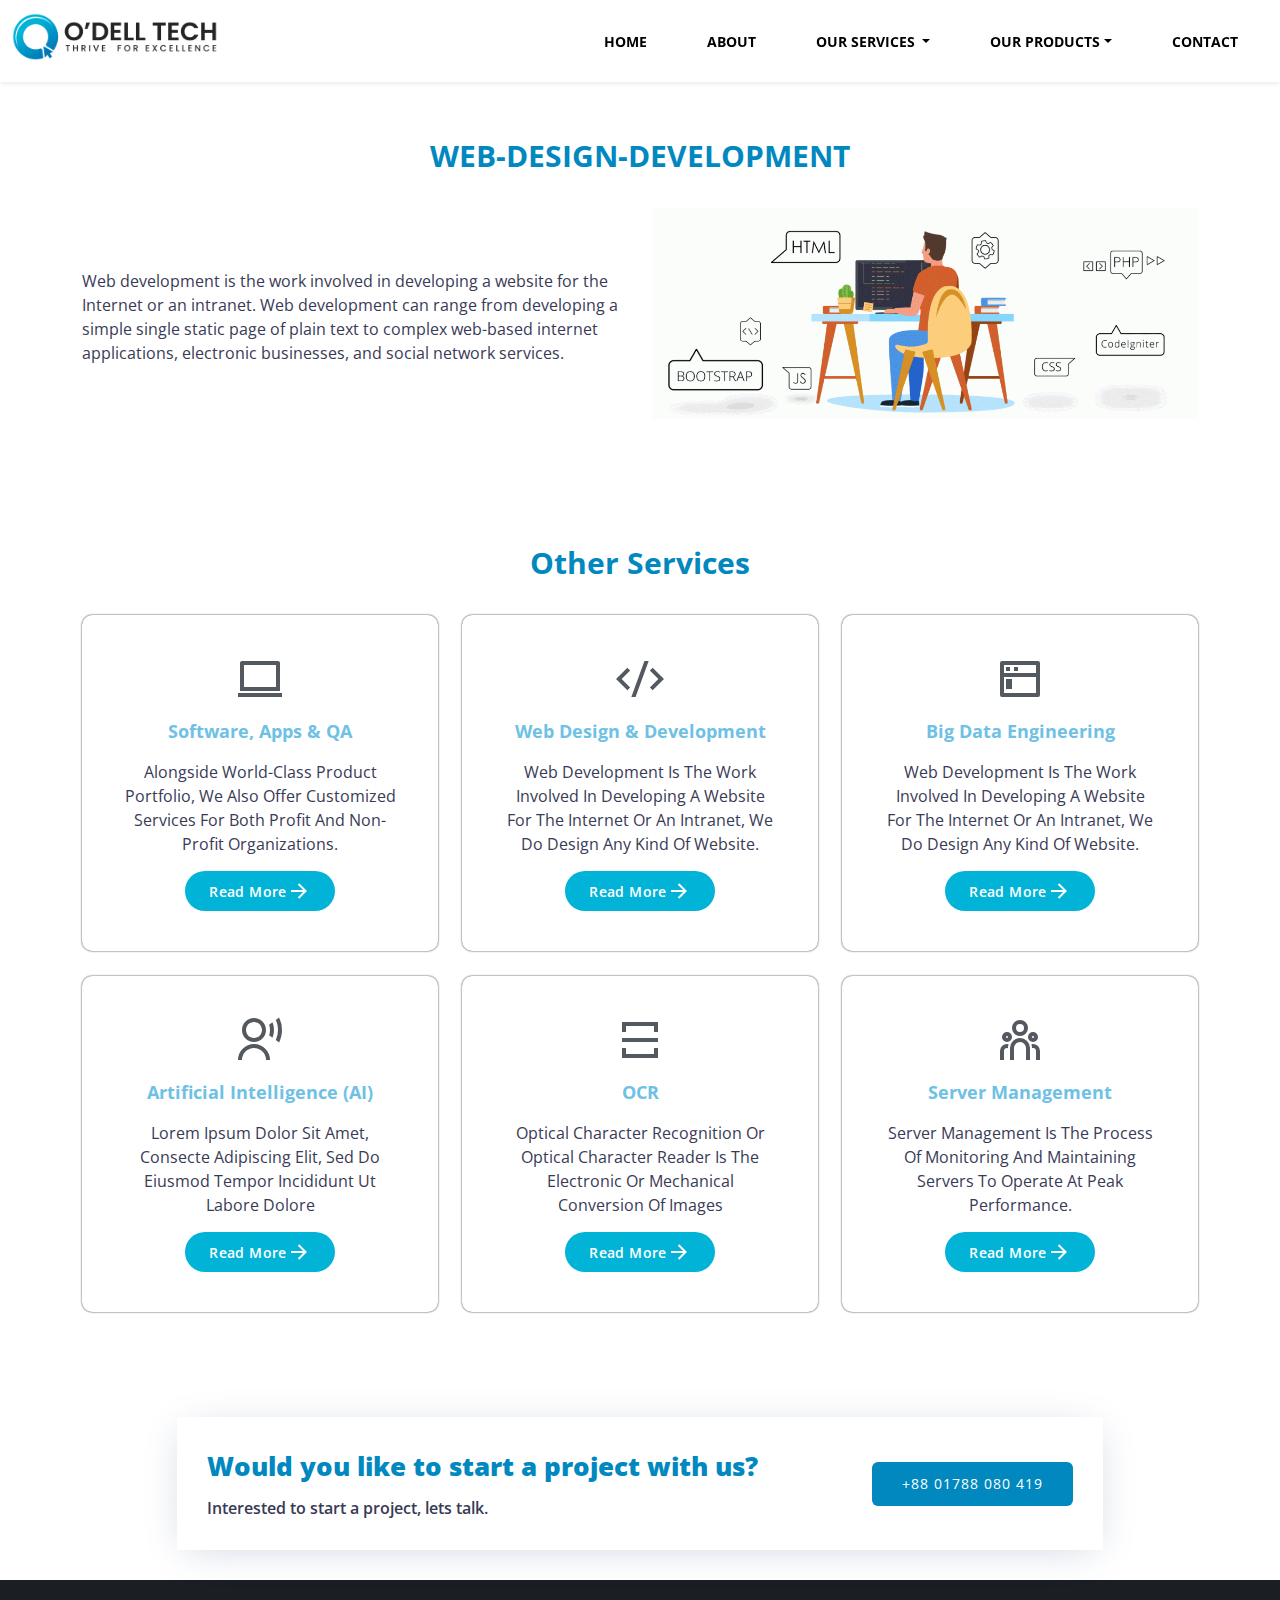
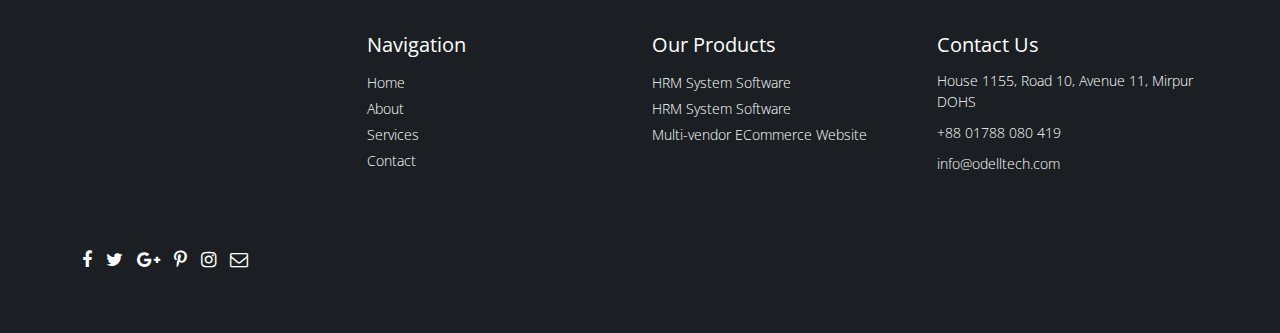
<file: web-design-development.html>
<!DOCTYPE html>
<html lang="en">

<head>
    <meta charset="UTF-8">
    <title>Odelltech</title>
    <!-- Meta Tag -->
    <meta name="viewport" content="width=device-width, initial-scale=1, shrink-to-fit=no">
    <meta name="keywords" content="Responsive Web Design, landing page, Portfolio, Business">
    <meta name="description" content="Responsive Multipurpose Business Website Design">
    <meta http-equiv="X-UA-Compatible" content="IE=edge">
    <!-- Google Fonts -->
    <link href="https://fonts.googleapis.com/css2?family=Open+Sans:wght@300;400;500;600;700;800&display=swap" rel="stylesheet">
    <!--favicon icon-->
    <link rel="shortcut icon" href="/assets/img/favicon.ico">

    <!-- CSS style links-->
    <link rel="stylesheet" href="assets/css/bootstrap.min.css">
    <link rel="stylesheet" href="assets/css/font-awesome.min.css">
    <link rel="stylesheet" href="assets/css/owl.carousel.min.css">

    <link rel="stylesheet" href="assets/css/style.css">
    <link rel="stylesheet" href="assets/css/responsive.css">

</head>

<body>
    <!-- loader -->
    <div class="loaders">
        <div class="loader"></div>
    </div>
    <!-- loader -->



    <!-- header-area -->
    <header class="header-area">
        <div class="container-fluid">
            <div class="row">
                <div class="col-12">
                    <div class="navigation">
                        <nav class="navbar navbar-expand-xl">
                            <div class="container-fluid">
                                <a class="navbar-brand" href="index.html"><img class="img-fluid" src="assets/img/logo.png" alt="logo"></a>
                                <button class="navbar-toggler" type="button" data-bs-toggle="collapse" data-bs-target="#navbarSupportedContent" aria-controls="navbarSupportedContent" aria-expanded="false" aria-label="Toggle navigation">
                                <span class="navbar-toggler-icon"><i class="fa fa-bars" aria-hidden="true"></i></span>
                            </button>
                                <div class="collapse navbar-collapse" id="navbarSupportedContent">
                                    <ul class="navbar-nav me-auto mb-2 mb-lg-0">
                                        <li class="nav-item">
                                            <a class="nav-link active" aria-current="page" href="index.html">Home</a>
                                        </li>
                                        <li class="nav-item">
                                            <a class="nav-link" href="about.html">About</a>
                                        </li>
                                        <li class="nav-item dropdown">
                                            <a class="nav-link dropdown-toggle" href="#" id="navbarDropdown" role="button" data-bs-toggle="dropdown" aria-expanded="false">
                                            Our Services </a>
                                            <ul class="dropdown-menu" aria-labelledby="navbarDropdown">
                                                <li><a class="dropdown-item" href="software-apps-qa.html">SOFTWARE, APPS & QA</a></li>
                                                <li><a class="dropdown-item" href="web-design-development.html">WEB DESIGN & DEVELOPMENT</a></li>
                                                <li><a class="dropdown-item" href="big-data-engineering.html">BIG DATA ENGINEERING</a></li>
                                                <li><a class="dropdown-item" href="artificial-intelligence-ai.html">ARTIFICIAL INTELLIGENCE (AI)</a></li>
                                                <li><a class="dropdown-item" href="ocr.html">OCR</a></li>
                                                <li><a class="dropdown-item" href="server-management.html">SERVER MANAGEMENT</a></li>
                                            </ul>
                                        </li>
                                        <li class="nav-item dropdown">
                                            <a class="nav-link dropdown-toggle" href="#" id="navbarDropdown" role="button" data-bs-toggle="dropdown" aria-expanded="false">
                                            Our Products</a>
                                            <ul class="dropdown-menu" aria-labelledby="navbarDropdown">
                                                <li><a class="dropdown-item" href="hrm-new.html">HRM Software</a></li>
                                                <li><a class="dropdown-item" href="multi-vendor-e-commerce-website.html">Multi-Vendor e-commerce Website</a></li>
                                                <li><a class="dropdown-item" href="school-management-system.html">School Management System</a></li>
                                            </ul>
                                        </li>
                                        <li class="nav-item">
                                            <a class="nav-link" href="contact.html">Contact</a>
                                        </li>
                                    </ul>
                                </div>
                            </div>
                        </nav>
                    </div>
                </div>
            </div>
        </div>
    </header>
    <!-- header-area -->


    <!-- services-area -->
    <section class="services-area margintop">
        <div class="container">
            <div class="row">
                <div class="col-12">
                    <div class="title">
                        <h2>web-design-development</h2>
                    </div>
                </div>
                <div class="col-md-6">
                    <div class="service-con">
                        <div class="content">
                            <p>Web development is the work involved in developing a website for the Internet or an intranet. Web development can range from developing a simple single static page of plain text to complex web-based internet applications, electronic
                                businesses, and social network services.</p>
                        </div>
                    </div>
                </div>
                <div class="col-md-6">
                    <div class="content">
                        <img class="img-fluid" src="assets/img/1583734052-1024x396.gif" alt="">
                    </div>
                </div>
            </div>
        </div>
    </section>
    <!-- services-area -->


    <!-- Our Services -->
    <section class="our-services">
        <div class="container">
            <div class="row">
                <div class="col-12">
                    <div class="title">
                        <h2>Other Services</h2>
                    </div>
                </div>
                <div class="col-md-6 col-lg-4">
                    <div class="services-grid">
                        <svg xmlns="http://www.w3.org/2000/svg" viewBox="0 0 24 24" width="48" height="48"><path fill="none" d="M0 0h24v24H0z"/><path class="icons" d="M4 5v11h16V5H4zm-2-.993C2 3.451 2.455 3 2.992 3h18.016c.548 0 .992.449.992 1.007V18H2V4.007zM1 19h22v2H1v-2z" fill="rgba(0,0,0,1)"/></svg>
                        <h2> Software, Apps & QA </h2>
                        <p>Alongside world-class product portfolio, we also offer customized services for both profit and non-profit organizations. </p>
                        <a href="#" class="cusbtn2"> Read More <img class="img-fluid" src="assets/img/arrow-right.svg" alt=""></a>
                    </div>
                </div>
                <div class="col-md-6 col-lg-4">
                    <div class="services-grid">
                        <svg xmlns="http://www.w3.org/2000/svg" viewBox="0 0 24 24" width="48" height="48"><path fill="none" d="M0 0h24v24H0z"/><path class="icons" d="M24 12l-5.657 5.657-1.414-1.414L21.172 12l-4.243-4.243 1.414-1.414L24 12zM2.828 12l4.243 4.243-1.414 1.414L0 12l5.657-5.657L7.07 7.757 2.828 12zm6.96 9H7.66l6.552-18h2.128L9.788 21z"/></svg>
                        <h2> Web Design & Development </h2>
                        <p>Web development is the work involved in developing a website for the Internet or an intranet, We do design any kind of website.</p>
                        <a href="#" class="cusbtn2"> Read More <img class="img-fluid" src="assets/img/arrow-right.svg" alt=""></a>
                    </div>
                </div>
                <div class="col-md-6 col-lg-4">
                    <div class="services-grid">
                        <svg xmlns="http://www.w3.org/2000/svg" viewBox="0 0 24 24" width="48" height="48"><path fill="none" d="M0 0h24v24H0z"/><path class="icons" d="M20 9V5H4v4h16zm0 2H4v8h16v-8zM3 3h18a1 1 0 0 1 1 1v16a1 1 0 0 1-1 1H3a1 1 0 0 1-1-1V4a1 1 0 0 1 1-1zm2 9h3v5H5v-5zm0-6h2v2H5V6zm4 0h2v2H9V6z"/></svg>
                        <h2> Big Data Engineering </h2>
                        <p>Web development is the work involved in developing a website for the Internet or an intranet, We do design any kind of website.</p>
                        <a href="#" class="cusbtn2"> Read More <img class="img-fluid" src="assets/img/arrow-right.svg" alt=""></a>
                    </div>
                </div>

                <div class="col-md-6 col-lg-4">
                    <div class="services-grid">
                        <svg xmlns="http://www.w3.org/2000/svg" viewBox="0 0 24 24" width="48" height="48"><path fill="none" d="M0 0h24v24H0z"/><path class="icons" d="M1 22a8 8 0 1 1 16 0h-2a6 6 0 1 0-12 0H1zm8-9c-3.315 0-6-2.685-6-6s2.685-6 6-6 6 2.685 6 6-2.685 6-6 6zm0-2c2.21 0 4-1.79 4-4s-1.79-4-4-4-4 1.79-4 4 1.79 4 4 4zM21.548.784A13.942 13.942 0 0 1 23 7c0 2.233-.523 4.344-1.452 6.216l-1.645-1.196A11.955 11.955 0 0 0 21 7c0-1.792-.393-3.493-1.097-5.02L21.548.784zm-3.302 2.4A9.97 9.97 0 0 1 19 7a9.97 9.97 0 0 1-.754 3.816l-1.677-1.22A7.99 7.99 0 0 0 17 7a7.99 7.99 0 0 0-.43-2.596l1.676-1.22z"/></svg>
                        <h2> Artificial Intelligence (AI) </h2>
                        <p>Lorem ipsum dolor sit amet, consecte adipiscing elit, sed do eiusmod tempor incididunt ut labore dolore</p>
                        <a href="#" class="cusbtn2"> Read More <img class="img-fluid" src="assets/img/arrow-right.svg" alt=""></a>
                    </div>
                </div>
                <div class="col-md-6 col-lg-4">
                    <div class="services-grid">
                        <svg xmlns="http://www.w3.org/2000/svg" viewBox="0 0 24 24" width="48" height="48"><path fill="none" d="M0 0h24v24H0z"/><path class="icons" d="M21 16v5H3v-5h2v3h14v-3h2zM3 11h18v2H3v-2zm18-3h-2V5H5v3H3V3h18v5z"/></svg>
                        <h2> OCR </h2>
                        <p>Optical character recognition or optical character reader is the electronic or mechanical conversion of images</p>
                        <a href="#" class="cusbtn2"> Read More <img class="img-fluid" src="assets/img/arrow-right.svg" alt=""></a>
                    </div>
                </div>

                <div class="col-md-6 col-lg-4">
                    <div class="services-grid">
                        <svg xmlns="http://www.w3.org/2000/svg" viewBox="0 0 24 24" width="48" height="48"><path fill="none" d="M0 0h24v24H0z"/><path class="icons" d="M12 11a5 5 0 0 1 5 5v6h-2v-6a3 3 0 0 0-2.824-2.995L12 13a3 3 0 0 0-2.995 2.824L9 16v6H7v-6a5 5 0 0 1 5-5zm-6.5 3c.279 0 .55.033.81.094a5.947 5.947 0 0 0-.301 1.575L6 16v.086a1.492 1.492 0 0 0-.356-.08L5.5 16a1.5 1.5 0 0 0-1.493 1.356L4 17.5V22H2v-4.5A3.5 3.5 0 0 1 5.5 14zm13 0a3.5 3.5 0 0 1 3.5 3.5V22h-2v-4.5a1.5 1.5 0 0 0-1.356-1.493L18.5 16c-.175 0-.343.03-.5.085V16c0-.666-.108-1.306-.309-1.904.259-.063.53-.096.809-.096zm-13-6a2.5 2.5 0 1 1 0 5 2.5 2.5 0 0 1 0-5zm13 0a2.5 2.5 0 1 1 0 5 2.5 2.5 0 0 1 0-5zm-13 2a.5.5 0 1 0 0 1 .5.5 0 0 0 0-1zm13 0a.5.5 0 1 0 0 1 .5.5 0 0 0 0-1zM12 2a4 4 0 1 1 0 8 4 4 0 0 1 0-8zm0 2a2 2 0 1 0 0 4 2 2 0 0 0 0-4z"/></svg>
                        <h2> Server Management </h2>
                        <p>Server management is the process of monitoring and maintaining servers to operate at peak performance.</p>
                        <a href="#" class="cusbtn2"> Read More <img class="img-fluid" src="assets/img/arrow-right.svg" alt=""></a>
                    </div>
                </div>


            </div>
        </div>
    </section>
    <!-- Our Services -->



    <!-- newsletter -->
    <section class="newsletter">
        <div class="container">
            <div class="row">
                <div class="col-md-10 offset-md-1">
                    <div class="news-box">
                        <div class="row">
                            <div class="col-md-8">
                                <div class="news-title">
                                    <h2>Would you like to start a project with us?</h2>
                                    <p>Interested to start a project, lets talk.</p>
                                </div>
                            </div>
                            <div class="col-md-4">
                                <div class="call">
                                    <a href="#" class="cusbtn">+88 01788 080 419</a>
                                </div>
                            </div>
                        </div>
                    </div>
                </div>
            </div>
        </div>
    </section>
    <!-- newsletter -->



    <!-- footer-area -->
    <footer class="footer-area">
        <div class="container">
            <div class="row">
                <div class="col-md-6 col-lg-3">
                    <div class="fa-page">
                        <iframe name="f3016146440e134" width="100%" height="200px" data-testid="fb:page Facebook Social Plugin" title="fb:page Facebook Social Plugin" frameborder="0" allowtransparency="true" allowfullscreen="true" scrolling="no" allow="encrypted-media" src="https://www.facebook.com/v6.0/plugins/page.php?adapt_container_width=true&amp;app_id=&amp;channel=https%3A%2F%2Fstaticxx.facebook.com%2Fx%2Fconnect%2Fxd_arbiter%2F%3Fversion%3D46%23cb%3Df24b63f25cf011c%26domain%3Dodelltech.com%26is_canvas%3Dfalse%26origin%3Dhttps%253A%252F%252Fodelltech.com%252Ff125f71be21637c%26relation%3Dparent.parent&amp;container_width=280&amp;height=200&amp;hide_cover=false&amp;href=https%3A%2F%2Fwww.facebook.com%2FODell-Tech-101501902420279&amp;locale=en_US&amp;sdk=joey&amp;show_facepile=true&amp;small_header=false&amp;tabs=timeline"></iframe>
                    </div>

                    <div class="social">
                        <ul>
                            <li><a href="#"><i class="fa fa-facebook" aria-hidden="true"></i></a></li>
                            <li><a href="#"><i class="fa fa-twitter" aria-hidden="true"></i></a></li>
                            <li><a href="#"><i class="fa fa-google-plus" aria-hidden="true"></i></a></li>
                            <li><a href="#"><i class="fa fa-pinterest-p" aria-hidden="true"></i></a></li>
                            <li><a href="#"><i class="fa fa-instagram" aria-hidden="true"></i></a></li>
                            <li><a href="#"><i class="fa fa-envelope-o" aria-hidden="true"></i></a></li>
                        </ul>
                    </div>
                </div>
                <div class="col-md-6 col-lg-3">
                    <div class="footer-grid">
                        <h3>Navigation</h3>
                        <ul>
                            <li><a href="#">Home</a></li>
                            <li><a href="#">About</a></li>
                            <li><a href="#">Services</a></li>
                            <li><a href="#">Contact</a></li>
                        </ul>
                    </div>
                </div>
                <div class="col-md-6 col-lg-3">
                    <div class="footer-grid">
                        <h3>Our Products</h3>
                        <ul>
                            <li><a href="#">HRM System Software</a></li>
                            <li><a href="#">HRM System Software</a></li>
                            <li><a href="#">Multi-vendor ECommerce Website</a></li>
                        </ul>
                    </div>
                </div>
                <div class="col-md-6 col-lg-3">
                    <div class="footer-grid">
                        <h3>Contact Us</h3>
                        <p>House 1155, Road 10, Avenue 11, Mirpur DOHS</p>
                        <p>+88 01788 080 419</p>
                        <p>info@odelltech.com</p>
                    </div>
                </div>
            </div>
        </div>
    </footer>
    <!-- footer-area -->




    <div class="col-12">
        <a href="#" class="scrolltotop"><i class="fa fa-angle-up"></i></a>
    </div>

    <!-- Js script links-->
    <script src="assets/js/jquery-3.6.0.min.js"></script>
    <script src="assets/js/bootstrap.bundle.min.js"></script>
    <script src="assets/js/owl.carousel.min.js"></script>
    <script src="assets/js/jquery.waypoints.min.js"></script>
    <script src="assets/js/jquery.counterup.min.js"></script>
    <script src="assets/js/script.js"></script>

</body>

</html>

</html>
</file>
<file: assets/css/style.css>
/*-----------------------------------------------------------------------------------

  Template Name: Responsive Multipurpose HTML5 Business Template
  Template URI: http://mehedihtml.com/
  Description: Responsive Multipurpose Business Template design and development, one page, Portfolio, website design, landing page design.
  Author: Mehedi Hasan
  Author URI: http://mehedihtml.com/
  Version: 1.0.0

CSS INDEX
-----------------------------------------------------------------------------------*/


/* **********************************
Reset CSS
************************************** */

html,
body,
div,
span,
applet,
object,
iframe,
h1,
h2,
h3,
h4,
h5,
h6,
p,
blockquote,
pre,
a,
abbr,
acronym,
address,
big,
cite,
code,
del,
dfn,
em,
img,
ins,
kbd,
q,
s,
samp,
small,
strike,
strong,
sub,
sup,
tt,
var,
b,
u,
i,
center,
dl,
dt,
dd,
ol,
ul,
li,
fieldset,
form,
label,
legend,
table,
caption,
tbody,
tfoot,
thead,
tr,
th,
td,
article,
aside,
canvas,
details,
embed,
figure,
figcaption,
footer,
header,
hgroup,
menu,
nav,
output,
ruby,
section,
summary,
time,
mark,
audio,
video {
    margin: 0;
    padding: 0;
    border: 0;
    font-size: 100%;
    font: inherit;
    vertical-align: baseline;
}


/* HTML5 display-role reset for older browsers */

article,
aside,
details,
figcaption,
figure,
footer,
header,
hgroup,
menu,
nav,
section {
    display: block;
}

body {
    line-height: 1.5;
}

ol,
ul {
    list-style: none;
}

blockquote,
q {
    quotes: none;
}

blockquote:before,
blockquote:after,
q:before,
q:after {
    content: '';
    content: none;
}

table {
    border-collapse: collapse;
    border-spacing: 0;
}


/********************************
 Typography Style
******************************** */

body {
    margin: 0;
    font-family: 'Open Sans', sans-serif;
    line-height: 1.5;
    -webkit-font-smoothing: antialiased;
    -moz-osx-font-smoothing: grayscale;
}

html {
    min-height: 100%;
    -webkit-font-smoothing: antialiased;
    -moz-osx-font-smoothing: grayscale;
}

h1 {
    font-size: 36px;
}

h2 {
    font-size: 30px;
}

h3 {
    font-size: 26px;
}

h4 {
    font-size: 22px;
}

h5 {
    font-size: 18px;
}

h6 {
    font-size: 16px;
}

p {
    font-size: 15px;
}

a {
    text-decoration: none;
    font-size: 15px;
}


/***************************
loader
*****************************/

.loaders {
    position: fixed;
    left: 0px;
    top: 0px;
    right: 0px;
    width: 100%;
    height: 100%;
    z-index: 99999;
    background: #f9fafc;
    display: -webkit-box;
    display: -ms-flexbox;
    display: flex;
    -webkit-box-align: center;
    -ms-flex-align: center;
    align-items: center;
    -webkit-box-pack: center;
    -ms-flex-pack: center;
    justify-content: center;
}

.loader {
    border: 10px solid #f5f5f5;
    border-radius: 50%;
    border-top: 10px solid #0090C3;
    border-bottom: 10px solid #0090C3;
    width: 120px;
    height: 120px;
    -webkit-animation: spin 2s linear infinite;
    animation: spin 2s linear infinite;
}

@-webkit-keyframes spin {
    0% {
        -webkit-transform: rotate(0deg);
    }
    100% {
        -webkit-transform: rotate(360deg);
    }
}

@keyframes spin {
    0% {
        -webkit-transform: rotate(0deg);
        transform: rotate(0deg);
    }
    100% {
        -webkit-transform: rotate(360deg);
        transform: rotate(360deg);
    }
}

.scrolltotop {
    color: #fff;
    background-color: rgba(54, 54, 54, 1);
    padding: 6px 12px;
    position: fixed;
    line-height: 1;
    right: 15px;
    bottom: 10px;
    text-decoration: none;
    display: none;
    font-size: 24px;
    border-radius: 50%;
    height: 40px;
    width: 40px;
    -webkit-transition: all 0.4s ease;
    -o-transition: all 0.4s ease;
    transition: all 0.4s ease;
    z-index: 999;
}

.scrolltotop:hover {
    color: #fff;
    background-color: #000;
    -webkit-transition: all 0.4s ease;
    -o-transition: all 0.4s ease;
    transition: all 0.4s ease;
}


/* ******************************
header-area
****************************** */

.header-area {
    background: #fff;
    position: fixed;
    top: 0;
    left: 0;
    right: 0;
    width: 100%;
    z-index: 999;
    -webkit-box-shadow: 0 0.125rem 0.25rem rgb(0 0 0 / 8%);
    box-shadow: 0 0.125rem 0.25rem rgb(0 0 0 / 8%);
    -webkit-transition: all 0.6s ease-out;
    -o-transition: all 0.6s ease-out;
    transition: all 0.6s ease-out;
}

.navbar-brand img {
    height: 48px;
}

.navigation .me-auto {
    margin-right: 0!important;
    margin-left: auto;
}

.navigation .container-fluid {
    padding: 0;
}

.navbar-expand-xl .navbar-nav .nav-link {
    color: #000;
    padding-left: 30px;
    padding-right: 30px;
    padding-top: 15px;
    padding-bottom: 15px;
    font-size: 14px;
    font-weight: 700;
    text-transform: uppercase;
}

.navbar-expand-xl .navbar-nav .nav-item {
    -webkit-transition: color .15s ease-in-out, background-color .15s ease-in-out, border-color .15s ease-in-out;
    -o-transition: color .15s ease-in-out, background-color .15s ease-in-out, border-color .15s ease-in-out;
    transition: color .15s ease-in-out, background-color .15s ease-in-out, border-color .15s ease-in-out;
}

.navbar-expand-xl .navbar-nav .nav-item:hover {
    background-color: #0090C3;
}

.navbar-expand-xl .navbar-nav .nav-item:hover .nav-link {
    color: #fff;
}

.navigation .dropdown:hover .dropdown-menu {
    display: block;
}

.navigation .dropdown-menu[data-bs-popper] {
    top: 100%;
    left: 0;
    margin-top: 0;
}

.navigation .dropdown-menu {
    margin: 0;
    font-size: 16px;
    font-weight: 400;
    color: #fff;
    text-align: left;
    list-style: none;
    background-color: #0090C3;
    background-clip: padding-box;
    border: 1px solid #0090C3;
    border-radius: 0;
}

.navigation .dropdown-item {
    padding: 10px 1rem;
    clear: both;
    font-weight: 400;
    color: #fff;
}

.navigation .dropdown-item:focus,
.navigation .dropdown-item:hover {
    color: #0090C3;
    background-color: #fff;
}

.navbar-toggler-icon {
    font-size: 24px;
    line-height: 1.5;
    height: 40px;
    width: 40px;
    border: 1px solid #222;
    border-radius: 8px;
}

.navbar-toggler:focus {
    text-decoration: none;
    outline: 0;
    -webkit-box-shadow: inherit;
    box-shadow: inherit;
}

.margintop {
    margin-top: 83px;
}


/* **************************3
excellence
**************************** */

.excellence {
    padding: 50px 0;
}

.excellence-img img {
    width: 100%;
}

.excellence-text h1 {
    color: #000000;
    font-size: 30px;
    line-height: 1.5;
    font-weight: 700;
    margin-bottom: 15px;
}

.excellence-text p {
    color: #393a56;
    font-size: 16px;
    line-height: 1.5;
    margin-bottom: 15px;
}

a.cusbtn {
    display: inline-block;
    background-color: #0088BF;
    color: #fff;
    font-size: 14px;
    font-weight: 400;
    line-height: 1;
    text-transform: uppercase;
    letter-spacing: 1px;
    padding: 15px 30px;
    border-radius: 6px;
}

.excellences {
    display: -webkit-box;
    display: -ms-flexbox;
    display: flex;
    -webkit-box-align: center;
    -ms-flex-align: center;
    align-items: center;
    height: 100%;
}


/* ******************************
home-about
******************************** */

.home-about {
    padding: 50px 0;
}

.title {
    text-align: center;
}

.title h2 {
    color: #0088BF;
    font-size: 30px;
    line-height: 1.5;
    font-weight: 700;
    margin-bottom: 15px;
}

.about-logo img {
    width: 100%;
}

.content p {
    color: #393a56;
    font-size: 16px;
    line-height: 1.5;
    margin-bottom: 15px;
}

a.cusbtn2 {
    background-color: #0088BF;
    display: inline-block;
    font-size: 14px;
    line-height: 1.5;
    padding: 10px 30px;
    color: #fff;
    font-weight: 600;
    border-radius: 30px;
    text-transform: uppercase;
    letter-spacing: 0.4px;
}

a.cusbtn2 i {
    margin-left: 5px;
}

.weite {
    text-align: center;
    margin: 30px 0;
}


/* ****************************
counter-area
****************************** */

.counter-area {
    padding: 50px 0;
}

.couners {
    text-align: center;
    margin-bottom: 15px;
}

.couners h2 {
    font-size: 30px;
    line-height: 1.5;
    font-weight: 700;
    color: #393a56;
    padding-right: 10px;
}

.couners p {
    text-align: center;
    font-size: 18px;
    font-weight: 500;
    line-height: 1.5;
    color: #393a56;
    text-transform: capitalize;
}

.couners {
    position: relative;
}

.plus {
    position: absolute;
    top: 70px;
    font-size: 30px;
    line-height: 1.5;
    font-weight: 700;
    color: #393a56;
    margin-left: 12px;
}


/* ***************************
our-services
***************************** */

.our-services {
    padding: 50px 0;
}

.our-services .title {
    margin-bottom: 30px;
}

.services-grid {
    text-align: center;
    background-color: #FFFFFF;
    padding: 40px 40px 40px 40px;
    -webkit-box-shadow: 0px 0px 2px 0px rgb(33 21 54);
    box-shadow: 0px 0px 2px 0px rgb(33 21 54);
    margin-bottom: 25px;
    position: relative;
    -webkit-transition: all .6s ease;
    -o-transition: all .6s ease;
    transition: all .6s ease;
    z-index: 1;
    border-radius: 10px;
    overflow: hidden;
}

.services-grid::after {
    display: block;
    content: '';
    clear: both;
    position: absolute;
    top: 100%;
    left: 0;
    height: 100%;
    width: 100%;
    border-radius: 10px;
    background: #0088BF;
    z-index: -1;
    opacity: 0;
    -webkit-transition: all .6s ease;
    -o-transition: all .6s ease;
    transition: all .6s ease;
}

.services-grid:hover::after {
    position: absolute;
    top: 0;
    -webkit-transition: all .6s ease;
    -o-transition: all .6s ease;
    transition: all .6s ease;
    display: block;
    opacity: 1;
}

.services-grid:hover h2 {
    -webkit-transition: all 0.4s ease;
    -o-transition: all 0.4s ease;
    transition: all 0.4s ease;
    color: #fff;
}

.services-grid:hover p {
    -webkit-transition: all 0.4s ease;
    -o-transition: all 0.4s ease;
    transition: all 0.4s ease;
    color: #fff;
}

.services-grid:hover path.icons {
    -webkit-transition: all 0.4s ease;
    -o-transition: all 0.4s ease;
    transition: all 0.4s ease;
    fill: #fff;
}

.services-grid h2 {
    color: #6EC1E4;
    font-size: 18px;
    line-height: 1.5;
    font-weight: 700;
    margin: 15px 0;
}

.services-grid svg path.icons {
    fill: #54595F;
}

.services-grid p {
    text-align: center;
    font-size: 16px;
    font-weight: 400;
    line-height: 1.5;
    color: #393a56;
    text-transform: capitalize;
    margin-bottom: 15px;
}

.services-grid a.cusbtn2 {
    display: -webkit-box;
    display: -ms-flexbox;
    display: flex;
    -webkit-box-align: center;
    -ms-flex-align: center;
    align-items: center;
    width: 150px;
    padding: 8px 24px;
    background: #00b3d7;
    -webkit-box-pack: center;
    -ms-flex-pack: center;
    justify-content: center;
    text-transform: capitalize;
    margin: 0 auto;
}


/* ******************************
work-grid
********************************* */

.our-work {
    padding: 50px 0;
}

.work-grid {
    padding: 30px;
    border: 1px solid #0088bf;
    border-radius: 20px;
    text-align: center;
    margin-bottom: 25px;
}

.work-grid img {
    height: 150px;
    width: auto;
    margin: 0 auto;
}


/* ************************
client-area
************************** */

.client-area {
    padding: 50px 0;
}

.client-area .owl-carousel .owl-item img {
    width: auto;
    margin: 0 auto;
}

.owl-dots {
    display: block;
    text-align: center;
}

.owl-dot {
    height: 8px;
    width: 8px;
    background: #ccc !important;
    border-radius: 50%;
    margin: 0 5px;
}

.owl-dot.active {
    background: #222 !important;
}


/* ****************************
newsletter
*************************** */

.newsletter {
    padding: 30px 0;
}

.news-box {
    padding: 30px 0;
    -webkit-box-shadow: 0px 5px 40px -10px rgb(86 104 146 / 33%);
    box-shadow: 0px 5px 40px -10px rgb(86 104 146 / 33%);
    -webkit-transition: background 0.3s, border 0.3s, border-radius 0.3s, -webkit-box-shadow 0.3s;
    transition: background 0.3s, border 0.3s, border-radius 0.3s, -webkit-box-shadow 0.3s;
    -o-transition: background 0.3s, border 0.3s, border-radius 0.3s, box-shadow 0.3s;
    transition: background 0.3s, border 0.3s, border-radius 0.3s, box-shadow 0.3s;
    transition: background 0.3s, border 0.3s, border-radius 0.3s, box-shadow 0.3s, -webkit-box-shadow 0.3s;
    padding: 30px 30px 30px 30px;
}

.news-title h2 {
    color: #0088BF;
    line-height: 1.5;
    font-size: 26px;
    font-weight: 800;
    margin-bottom: 10px;
}

.news-title p {
    color: #393a56;
    font-size: 16px;
    line-height: 1.5;
    font-weight: 600;
}

.call {
    display: -webkit-box;
    display: -ms-flexbox;
    display: flex;
    -webkit-box-align: center;
    -ms-flex-align: center;
    align-items: center;
    -webkit-box-pack: end;
    -ms-flex-pack: end;
    justify-content: flex-end;
    height: 100%;
}


/* *************************
footer-area
**************************** */

.footer-area {
    padding: 50px 0;
    background: #1b1f23;
}

.social {
    margin: 10px 0;
}

.social li {
    display: inline;
}

.social li a {
    display: inline-block;
    font-size: 18px;
    line-height: 1.5;
    color: #fff;
    margin-right: 10px;
    font-weight: 300;
}

.footer-grid {
    margin-bottom: 25px;
}

.footer-grid h3 {
    font-size: 20px;
    color: #fff;
    line-height: 1.5;
    margin-bottom: 10px;
}

.footer-grid li a {
    display: inline-block;
    font-size: 14px;
    line-height: 1.5;
    color: #fff;
    margin-bottom: 3px;
    font-weight: 300;
}

.footer-grid p {
    font-size: 14px;
    line-height: 1.5;
    color: #fff;
    margin-bottom: 10px;
    font-weight: 300;
}

.fa-page iframe {
    width: 100% !important;
}


/* ****************************
banner-top
***************************** */

.banner-top {
    padding: 30px 0;
    background: url('../img/about-bg-img.jpg');
    background-repeat: no-repeat;
    background-size: cover;
    background-position: center;
    height: 260px;
    position: relative;
    z-index: 1;
}

.banner-top::after {
    display: block;
    content: '';
    clear: both;
    position: absolute;
    top: 0;
    left: 0;
    height: 100%;
    width: 100%;
    background: rgba(36, 42, 86, 0.8);
    z-index: -1;
}

.banner-title {
    text-align: center;
    display: -webkit-box;
    display: -ms-flexbox;
    display: flex;
    -webkit-box-align: center;
    -ms-flex-align: center;
    align-items: center;
    -webkit-box-pack: center;
    -ms-flex-pack: center;
    justify-content: center;
    height: 200px;
}

.banner-title h1 {
    color: #fff;
    font-size: 30px;
    font-weight: 700;
    line-height: 1.5;
}


/* **********************************
mission-vision
********************************** */

.mission-vision {
    padding: 50px 0;
    margin-top: -120px;
    position: relative;
    z-index: 9;
}

.mision {
    -webkit-box-shadow: 0px 0px 40px 0px rgb(36 42 86 / 15%);
    box-shadow: 0px 0px 40px 0px rgb(36 42 86 / 15%);
    -webkit-transition: background 0.3s, border 0.3s, border-radius 0.3s, -webkit-box-shadow 0.3s;
    transition: background 0.3s, border 0.3s, border-radius 0.3s, -webkit-box-shadow 0.3s;
    -o-transition: background 0.3s, border 0.3s, border-radius 0.3s, box-shadow 0.3s;
    transition: background 0.3s, border 0.3s, border-radius 0.3s, box-shadow 0.3s;
    transition: background 0.3s, border 0.3s, border-radius 0.3s, box-shadow 0.3s, -webkit-box-shadow 0.3s;
    padding: 35px 35px 35px 35px;
    height: 100%;
    border-radius: 10px;
    background: #fff;
}

.mision h2 {
    color: #0088BF;
    font-size: 20px;
    line-height: 1.5;
    font-weight: 800;
    margin: 15px 0;
    position: relative;
}

.mision h2::after {
    display: block;
    content: '';
    clear: both;
    position: absolute;
    top: -15px;
    left: 0;
    background: #0088BF;
    width: 50px;
    height: 6px;
}

.mision p {
    color: #393a56;
    font-size: 16px;
    line-height: 1.5;
    margin-bottom: 15px;
}

.mision li a {
    display: inline-block;
    color: #393a56;
    font-size: 16px;
    line-height: 1.5;
    margin-bottom: 5px;
    -webkit-transition: all 0.4s ease;
    -o-transition: all 0.4s ease;
    transition: all 0.4s ease;
}

.mision li a:hover {
    color: #0088BF;
    -webkit-transition: all 0.4s ease;
    -o-transition: all 0.4s ease;
    transition: all 0.4s ease;
}


/* *************************
technology
*************************** */

.technology {
    padding: 50px 0;
}

.tools-img {
    height: 100%;
    display: -webkit-box;
    display: -ms-flexbox;
    display: flex;
    -webkit-box-align: center;
    -ms-flex-align: center;
    align-items: center;
    -webkit-box-pack: center;
    -ms-flex-pack: center;
    justify-content: center;
}

.technology-text h3 {
    color: #0088BF;
    font-size: 20px;
    line-height: 1.5;
    font-weight: 800;
    margin-bottom: 15px;
}

.technology-text p {
    color: #393a56;
    font-size: 16px;
    line-height: 1.5;
    margin-bottom: 15px;
}

.technologys {
    display: -webkit-box;
    display: -ms-flexbox;
    display: flex;
    -webkit-box-align: center;
    -ms-flex-align: center;
    align-items: center;
    height: 100%;
}


/* *******************************
services-area 
****************************** */

.services-area {
    padding: 50px 0;
}

.services-area .title {
    margin-bottom: 30px;
    text-transform: uppercase;
}

.content img {
    width: 100%;
    margin-bottom: 15px;
}

.service-con {
    height: 100%;
    display: -webkit-box;
    display: -ms-flexbox;
    display: flex;
    -webkit-box-align: center;
    -ms-flex-align: center;
    align-items: center;
}


/* *******************************
software-details
******************************** */

.title2 {
    text-align: center;
    margin-bottom: 50px;
}

.title2 h2 {
    font-size: 44px;
    color: #242a56;
    line-height: 1.5;
    font-weight: 700;
    margin-bottom: 10px;
}

.title2 p {
    font-size: 20px;
    color: #393a56;
    line-height: 1.5;
    font-weight: 400;
    margin-bottom: 15px;
}

.demo {
    text-align: center;
    margin-top: 10px;
}

.software-details {
    padding: 50px 0;
}

.software-img img {
    width: 100%;
    margin-bottom: 15px;
}

.software-con {
    margin-bottom: 50px;
}

.software-con h2 {
    font-size: 32px;
    color: #242a56;
    line-height: 1.5;
    font-weight: 700;
    margin-bottom: 10px;
}

.software-con li {
    list-style: disc;
    margin-left: 20px;
    color: #393a56;
    font-size: 16px;
    line-height: 1.5;
    margin-bottom: 10px;
}


/* **************************
support-area
************************** */

.support-area {
    padding: 50px 0;
}

.support ul {
    display: -webkit-box;
    display: -ms-flexbox;
    display: flex;
    -webkit-box-align: center;
    -ms-flex-align: center;
    align-items: center;
    -webkit-box-pack: justify;
    -ms-flex-pack: justify;
    justify-content: space-between;
}

.support li {
    width: 100%;
}

.support li a {
    color: #fff;
    font-size: 20px;
    line-height: 1.5;
    font-weight: 700;
    padding: 12px 15px;
    background: #008000;
    display: block;
    margin: 10px;
    text-align: center;
    border-radius: 8px;
}


/* *******************************
banner-school
********************************* */

.banner-school {
    padding: 30px 0;
    background: url('../img/product_background.jpg');
    background-repeat: no-repeat;
    background-size: cover;
    background-position: top;
    height: 250px;
    position: relative;
    z-index: 1;
}

.banner-school::after {
    display: block;
    content: '';
    clear: both;
    position: absolute;
    top: 0;
    left: 0;
    width: 100%;
    height: 100%;
    background: rgba(000, 136, 191, 0.5);
    z-index: -1;
}

.schools {
    display: -webkit-box;
    display: -ms-flexbox;
    display: flex;
    -webkit-box-align: center;
    -ms-flex-align: center;
    align-items: center;
    height: 100%;
}

.school-title h1 {
    color: #000000;
    font-size: 24px;
    font-weight: bold;
    line-height: 1.5;
}


/* ***************************
management
******************************* */

.management {
    padding: 50px 0;
}

.content h3 {
    color: #0088BF;
    font-size: 17px;
    font-weight: 700;
    line-height: 1.5;
    margin-bottom: 15px;
}

.content p b {
    font-weight: 700;
    color: #222;
}

.content h5 {
    color: #393a56;
    font-size: 16px;
    line-height: 1.5;
    margin: 25px 0;
}

.content li {
    margin-left: 20px;
    list-style: disc;
    color: #393a56;
    font-size: 16px;
    line-height: 1.5;
    margin-bottom: 5px;
}

.content ul {
    margin-bottom: 30px;
}

.others {
    -webkit-box-shadow: 0px 0px 40px 0px rgb(36 42 86 / 15%);
    box-shadow: 0px 0px 40px 0px rgb(36 42 86 / 15%);
    -webkit-transition: background 0.3s, border 0.3s, border-radius 0.3s, -webkit-box-shadow 0.3s;
    transition: background 0.3s, border 0.3s, border-radius 0.3s, -webkit-box-shadow 0.3s;
    -o-transition: background 0.3s, border 0.3s, border-radius 0.3s, box-shadow 0.3s;
    transition: background 0.3s, border 0.3s, border-radius 0.3s, box-shadow 0.3s;
    transition: background 0.3s, border 0.3s, border-radius 0.3s, box-shadow 0.3s, -webkit-box-shadow 0.3s;
    padding: 15px;
    border-radius: 10px;
    background: #fff;
}

.others h3 {
    color: #0088BF;
    font-size: 17px;
    font-weight: 700;
    line-height: 1.5;
    margin-bottom: 15px;
    text-align: center;
}

.others h2 {
    color: #222;
    font-size: 16px;
    font-weight: 700;
    line-height: 1.5;
    margin-bottom: 15px;
    text-align: center;
}

.others li a {
    color: #393a56;
    font-size: 15px;
    line-height: 1.5;
    margin-bottom: 10px;
}

.others ul {
    margin-bottom: 20px;
}


/* *****************************
contact-area
**************************** */

.contact-area {
    padding: 50px 0;
    background-image: -webkit-gradient(linear, left top, left bottom, from(#ffffff), to(#eff2ff));
    background-image: -o-linear-gradient(top, #ffffff 0%, #eff2ff 100%);
    background-image: linear-gradient(180deg, #ffffff 0%, #eff2ff 100%);
}

.maps h2,
.touch h2 {
    color: #242a56;
    font-size: 30px;
    font-weight: 700;
    line-height: 1.5;
    margin-bottom: 30px;
}

.maps iframe {
    width: 100%;
    height: 460px;
}

.maps {
    margin-bottom: 30px;
}

.touch h4,
.callus h4 {
    color: #242a56;
    font-size: 18px;
    font-weight: 700;
    line-height: 1.5;
    margin-bottom: 15px;
}

.touch p {
    color: #393a56;
    font-size: 16px;
    line-height: 1.5;
    margin-bottom: 15px;
    padding-left: 25px;
    position: relative;
}

.touch p i {
    position: absolute;
    top: 4px;
    left: 0;
}

.touch {
    margin-bottom: 50px;
}

.callus h3 {
    color: #6878d6;
    font-size: 28px;
    line-height: 1.5;
    font-weight: 700;
}
</file>
<file: assets/css/responsive.css>
/* ****************
Ratina
************** */

@media (min-width: 1920px) {}

@media (max-width: 1920px) {}

@media (max-width: 1600px) {}

@media (max-width: 1400px) {}

@media (max-width: 1200px) {}

@media (max-width: 1199px) {
    .navbar-expand-xl .navbar-nav .nav-link {
        color: #000;
        padding-left: 15px;
        padding-right: 15px;
        padding-top: 10px;
        padding-bottom: 10px;
        font-size: 14px;
        font-weight: 700;
        text-transform: uppercase;
    }
    .navbar-collapse {
        height: 400px;
        overflow-y: scroll;
    }
}


/* ****************
Desktop
************** */

@media (max-width: 1024px) {}

@media (max-width: 992px) {}

@media (max-width: 991px) {
    .support ul {
        display: block;
    }
    .support ul li a {
        display: inline-block;
    }
    .support li {
        width: 100%;
        display: inline;
    }
    .title2 h2 {
        font-size: 32px;
    }
    .title2 p {
        font-size: 16px;
    }
    .software-con h2 {
        font-size: 24px;
    }
    .schools {
        display: block;
        text-align: center;
        margin-bottom: 15px;
    }
    .banner-school {
        height: auto;
    }
    .school-title {
        text-align: center;
    }
}


/* **************** 
Tab 
************** */

@media (max-width: 767px) {
    .navbar-brand img {
        height: 36px;
    }
    .margintop {
        margin-top: 70px;
    }
    .about-logo img,
    .excellence-img img {
        margin-bottom: 25px;
    }
    .news-title {
        margin-bottom: 15px;
        text-align: center;
    }
    .call {
        justify-content: center;
        height: 100%;
    }
    .support ul li a {
        display: block;
        font-size: 16px;
    }
    .maps h2,
    .touch h2 {
        font-size: 24px;
    }
    .maps iframe {
        width: 100%;
        height: 360px;
    }
    .callus h3 {
        font-size: 20px;
    }
    .banner-top {
        height: 160px;
    }
    .banner-title {
        height: 90px;
    }
    .mission-vision {
        margin-top: -80px;
    }
}

@media (max-width: 575px) {}

@media (max-width: 480px) {}


/* **************** 
Mobile 
************** */

@media (max-width: 375px) {}

@media (max-width: 360px) {}

@media (max-width: 320px) {}
</file>
